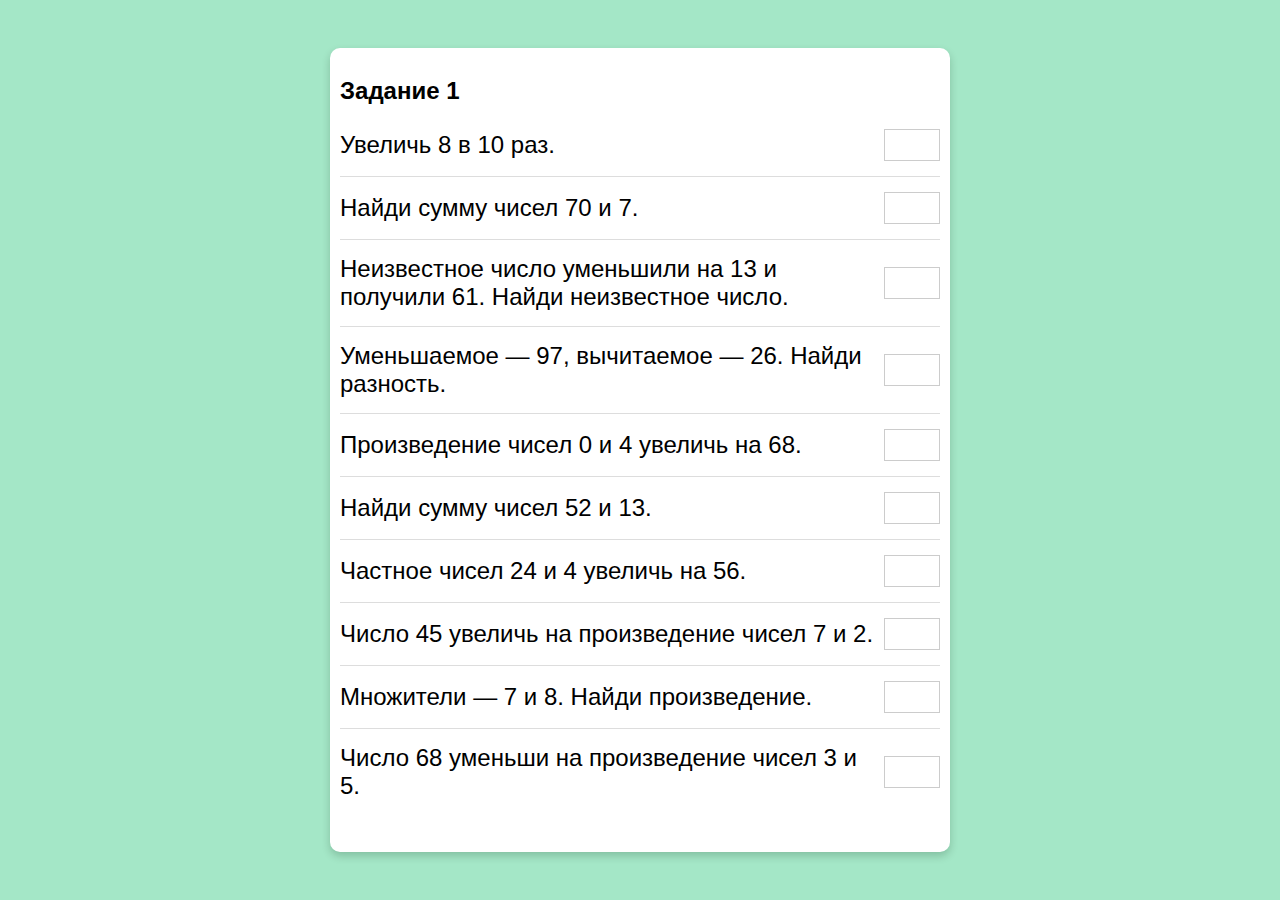
<file: DiktantMat/index.html>
<!DOCTYPE html>
<html lang="ru">
<head>
    <meta charset="UTF-8">
    <meta name="viewport" content="width=device-width, initial-scale=1.0">
    <title>Задание 1</title>
    <link rel="stylesheet" href="styles.css">
</head>
<body>
    <div class="container">
        <h2>Задание 1</h2>
        <ol id="quiz">
            <li><span>Увеличь 8 в 10 раз.</span> <input class="input-box" type="text" maxlength="2" data-answer="80"></li>
            <hr>
            <li><span>Найди сумму чисел 70 и 7.</span> <input class="input-box" type="text" maxlength="2" data-answer="77"></li>
            <hr>
            <li><span>Неизвестное число уменьшили на 13 и получили 61. Найди неизвестное число.</span> <input class="input-box" type="text" maxlength="2" data-answer="74"></li>
            <hr>
            <li><span>Уменьшаемое — 97, вычитаемое — 26. Найди разность.</span> <input class="input-box" type="text" maxlength="2" data-answer="71"></li>
            <hr>
            <li><span>Произведение чисел 0 и 4 увеличь на 68.</span> <input class="input-box" type="text" maxlength="2" data-answer="68"></li>
            <hr>
            <li><span>Найди сумму чисел 52 и 13.</span> <input class="input-box" type="text" maxlength="2" data-answer="65"></li>
            <hr>
            <li><span>Частное чисел 24 и 4 увеличь на 56.</span> <input class="input-box" type="text" maxlength="2" data-answer="62"></li>
            <hr>
            <li><span>Число 45 увеличь на произведение чисел 7 и 2.</span> <input class="input-box" type="text" maxlength="2" data-answer="59"></li>
            <hr>
            <li><span>Множители — 7 и 8. Найди произведение.</span> <input class="input-box" type="text" maxlength="2" data-answer="56"></li>
            <hr>
            <li><span>Число 68 уменьши на произведение чисел 3 и 5.</span> <input class="input-box" type="text" maxlength="2" data-answer="53"></li>
        </ol>
        <div class="button-container">
            <button id="checkBtn" class="hidden">Проверить</button>
            <a id="nextBtn" class="hidden next-btn" href="#">Дальше</a>
        </div>
        <p id="result"></p>
        <div id="resultSvg" class="hidden">
            
        </div>
    </div>
    <script src="script.js"></script>
</body>
</html>
</file>
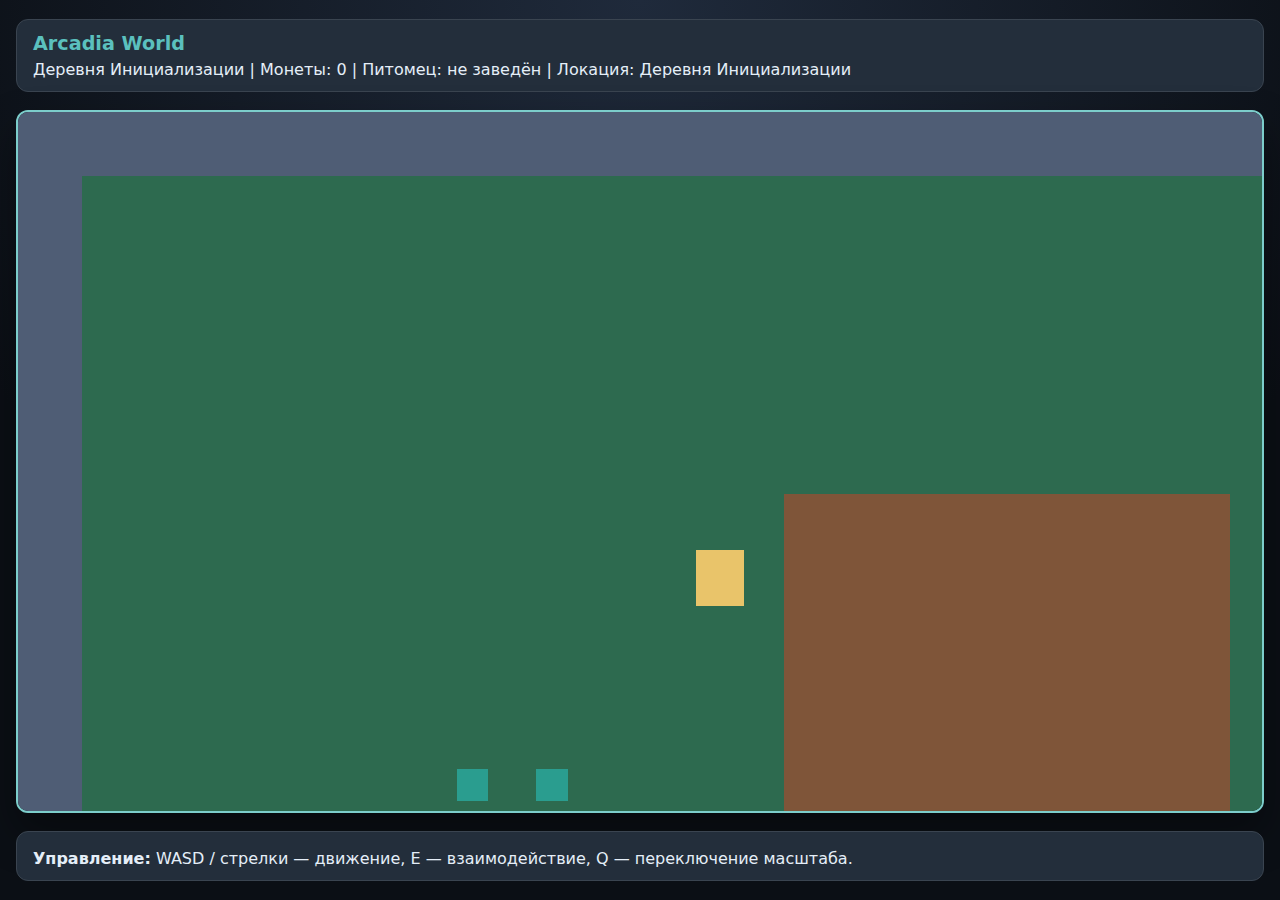
<file: game-world/index.html>
<!doctype html>
<html lang="ru">
  <head>
    <meta charset="UTF-8" />
    <meta name="viewport" content="width=device-width, initial-scale=1.0" />
    <title>Arcadia World</title>
    <link rel="stylesheet" href="./styles.css" />
  </head>
  <body>
    <main class="app-shell">
      <header class="hud-strip">
        <h1>Arcadia World</h1>
        <p id="status-text">Загрузка...</p>
      </header>
      <canvas id="game-canvas" width="1280" height="720" aria-label="Игровой мир"></canvas>
      <section class="controls">
        <p><strong>Управление:</strong> WASD / стрелки — движение, E — взаимодействие, Q — переключение масштаба.</p>
      </section>
    </main>
    <script type="module" src="./src/main.js"></script>
  </body>
</html>
</file>
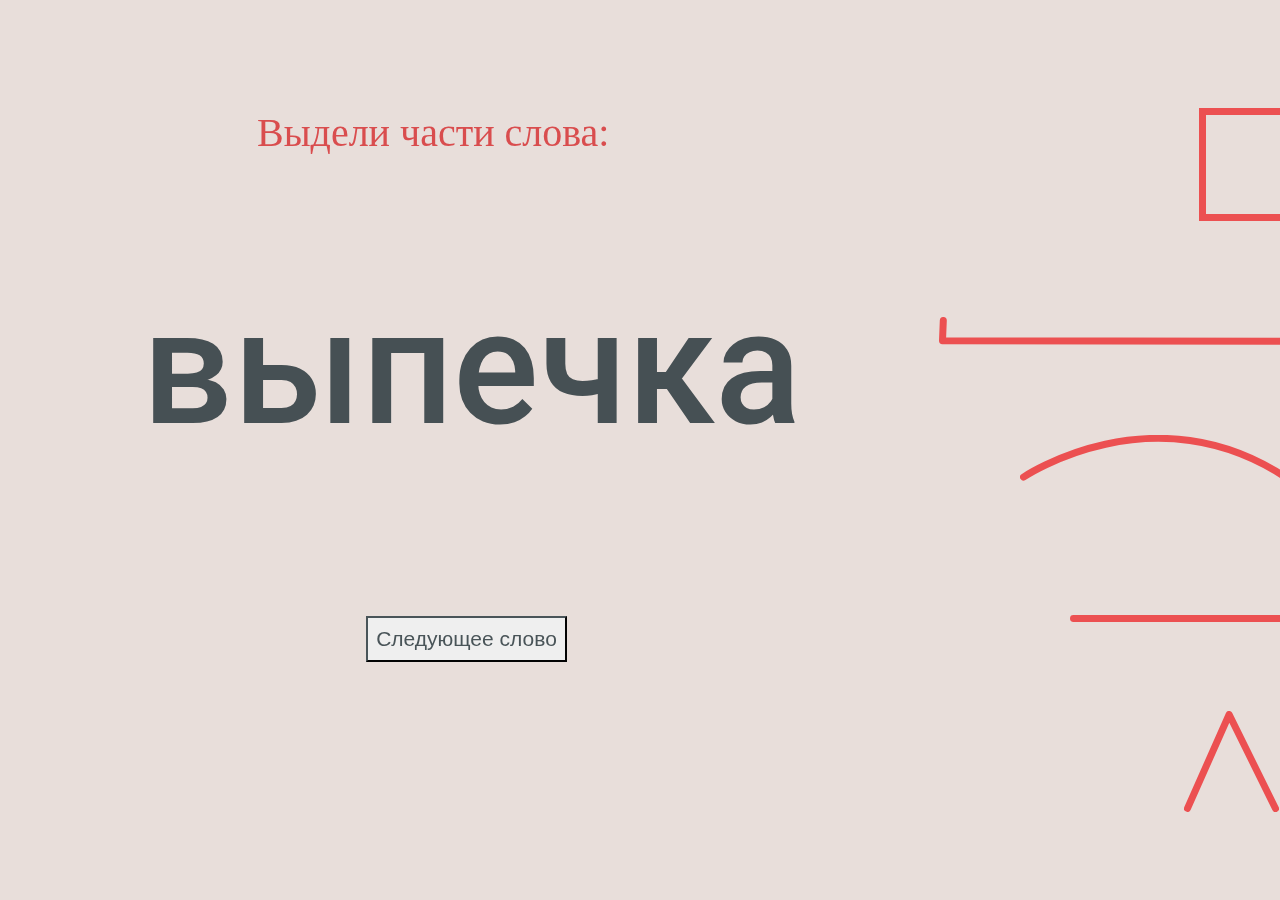
<file: gwd_preview_Sostav_slova/index.html>
<!DOCTYPE html>
<html><head>
  <meta http-equiv="Cache-Control" content="no-cache, no-store, must-revalidate"><meta http-equiv="Pragma" content="no-cache"><meta http-equiv="Expires" content="0"><meta charset="utf-8">
  <title>Sostav_slova</title>
  <meta name="generator" content="Google Web Designer 16.1.0.0530">
  <meta name="template" content="Expandable 3.0.0">
  <meta name="viewport" content="width=device-width, initial-scale=1.0">
  <link href="gwdpage_style.css" rel="stylesheet" data-version="13" data-exports-type="gwd-page">
  <link href="gwdpagedeck_style.css" rel="stylesheet" data-version="14" data-exports-type="gwd-pagedeck">
  <style id="gwd-lightbox-style">.gwd-lightbox {
    overflow: hidden;
}</style>
  <style id="gwd-text-style">p {
    margin: 0px;
}
h1 {
    margin: 0px;
}
h2 {
    margin: 0px;
}
h3 {
    margin: 0px;
}</style>
  <style>html,
body {
    width: 100%;
    height: 100%;
    margin: 0px;
}
.gwd-page-container {
    position: relative;
    width: 100%;
    height: 100%;
}
.gwd-page-content {
    background-color: transparent;
    transform: matrix3d(1, 0, 0, 0, 0, 1, 0, 0, 0, 0, 1, 0, 0, 0, 0, 1);
    -webkit-transform: matrix3d(1, 0, 0, 0, 0, 1, 0, 0, 0, 0, 1, 0, 0, 0, 0, 1);
    -moz-transform: matrix3d(1, 0, 0, 0, 0, 1, 0, 0, 0, 0, 1, 0, 0, 0, 0, 1);
    perspective: 1400px;
    -webkit-perspective: 1400px;
    -moz-perspective: 1400px;
    transform-style: preserve-3d;
    -webkit-transform-style: preserve-3d;
    -moz-transform-style: preserve-3d;
    position: absolute;
}
.gwd-page-content * {
    transform-style: preserve-3d;
    -webkit-transform-style: preserve-3d;
    -moz-transform-style: preserve-3d;
}
.gwd-page-wrapper {
    background-color: rgb(255, 255, 255);
    position: absolute;
    transform: translateZ(0px);
    -webkit-transform: translateZ(0px);
    -moz-transform: translateZ(0px);
}
.page1-content {
    width: 550px;
    height: 400px;
}
.gwd-page-1o4b {
    background-image: none;
    background-color: rgb(252, 241, 237);
    width: 1920px;
    height: 1080px;
}
.gwd-rect-1885 {
    box-sizing: border-box;
    border-style: solid;
    border-image-source: none;
    border-image-width: 1;
    border-image-outset: 0;
    border-image-repeat: stretch;
    border-color: rgb(236, 80, 81);
    transform-origin: 50% 50% 0px;
    -webkit-transform-origin: 50% 50% 0px;
    -moz-transform-origin: 50% 50% 0px;
    border-width: 7px;
    width: 91px;
    height: 113px;
    position: absolute;
    transform: translate3d(0px, 0px, 0px);
    -webkit-transform: translate3d(0px, 0px, 0px);
    -moz-transform: translate3d(0px, 0px, 0px);
    left: 1199px;
    top: 108px;
}
.gwd-p-adop {
    font-family: Roboto;
    font-weight: 500;
    color: rgb(73, 84, 88);
    font-size: 160px;
    transform-origin: 50% 50% 0px;
    -webkit-transform-origin: 50% 50% 0px;
    -moz-transform-origin: 50% 50% 0px;
    height: 192px;
    width: 669px;
    position: absolute;
    transform: translate3d(0px, 0px, 0px);
    -webkit-transform: translate3d(0px, 0px, 0px);
    -moz-transform: translate3d(0px, 0px, 0px);
    left: 142px;
    top: 275px;
}
.gwd-path-kcn8 {
    fill: none;
    stroke: rgb(236, 80, 81);
    transform-origin: 50% 50% 0px;
    -webkit-transform-origin: 50% 50% 0px;
    -moz-transform-origin: 50% 50% 0px;
    stroke-width: 7px;
    width: 583px;
    height: 28px;
    position: absolute;
    transform: translate3d(0px, 0px, 0px);
    -webkit-transform: translate3d(0px, 0px, 0px);
    -moz-transform: translate3d(0px, 0px, 0px);
    left: 939px;
    top: 317px;
}
.gwd-path-1p7y {
    fill: none;
    stroke: rgb(236, 80, 81);
    transform-origin: 50% 50% 0px;
    -webkit-transform-origin: 50% 50% 0px;
    -moz-transform-origin: 50% 50% 0px;
    stroke-width: 7px;
    width: 271px;
    height: 47px;
    position: absolute;
    transform: translate3d(0px, 0px, 0px);
    -webkit-transform: translate3d(0px, 0px, 0px);
    -moz-transform: translate3d(0px, 0px, 0px);
    left: 1020px;
    top: 435px;
}
.gwd-path-19dw {
    fill: none;
    stroke: rgb(236, 80, 81);
    transform-origin: 50% 50% 0px;
    -webkit-transform-origin: 50% 50% 0px;
    -moz-transform-origin: 50% 50% 0px;
    stroke-width: 7px;
    width: 219px;
    height: 27px;
    position: absolute;
    transform: translate3d(0px, 0px, 0px);
    -webkit-transform: translate3d(0px, 0px, 0px);
    -moz-transform: translate3d(0px, 0px, 0px);
    left: 1070px;
    top: 615px;
}
.gwd-path-1i8t {
    fill: none;
    stroke: rgb(236, 80, 81);
    transform-origin: 50% 50% 0px;
    -webkit-transform-origin: 50% 50% 0px;
    -moz-transform-origin: 50% 50% 0px;
    stroke-width: 7px;
    width: 95px;
    height: 101px;
    position: absolute;
    transform: translate3d(0px, 0px, 0px);
    -webkit-transform: translate3d(0px, 0px, 0px);
    -moz-transform: translate3d(0px, 0px, 0px);
    left: 1184px;
    top: 711px;
}
.gwd-div-gbcv {
    width: 1920px;
    height: 1080px;
}
.gwd-span-14g8 {
    font-family: Roboto;
    font-weight: 500;
    color: rgb(73, 84, 88);
    font-size: 35px;
    transform-origin: 50% 50% 0px;
    -webkit-transform-origin: 50% 50% 0px;
    -moz-transform-origin: 50% 50% 0px;
    height: 49px;
    width: 187px;
    position: absolute;
    transform: translate3d(0px, 0px, 0px);
    -webkit-transform: translate3d(0px, 0px, 0px);
    -moz-transform: translate3d(0px, 0px, 0px);
    left: 1311px;
    top: 135px;
}
.gwd-span-1mmq {
    font-family: Roboto;
    font-weight: 500;
    color: rgb(73, 84, 88);
    font-size: 35px;
    transform-origin: 50% 50% 0px;
    -webkit-transform-origin: 50% 50% 0px;
    -moz-transform-origin: 50% 50% 0px;
    height: 47px;
    width: 187px;
    position: absolute;
    transform: translate3d(0px, 0px, 0px);
    -webkit-transform: translate3d(0px, 0px, 0px);
    -moz-transform: translate3d(0px, 0px, 0px);
    left: 1311px;
    top: 291px;
}
.gwd-span-q69h {
    font-family: Roboto;
    font-weight: 500;
    color: rgb(73, 84, 88);
    font-size: 35px;
    transform-origin: 50% 50% 0px;
    -webkit-transform-origin: 50% 50% 0px;
    -moz-transform-origin: 50% 50% 0px;
    height: 48px;
    width: 187px;
    position: absolute;
    transform: translate3d(0px, 0px, 0px);
    -webkit-transform: translate3d(0px, 0px, 0px);
    -moz-transform: translate3d(0px, 0px, 0px);
    left: 1311px;
    top: 448px;
}
.gwd-span-ye2f {
    font-family: Roboto;
    font-weight: 500;
    color: rgb(73, 84, 88);
    font-size: 35px;
    transform-origin: 50% 50% 0px;
    -webkit-transform-origin: 50% 50% 0px;
    -moz-transform-origin: 50% 50% 0px;
    height: 50px;
    width: 187px;
    position: absolute;
    transform: translate3d(0px, 0px, 0px);
    -webkit-transform: translate3d(0px, 0px, 0px);
    -moz-transform: translate3d(0px, 0px, 0px);
    left: 1313px;
    top: 604px;
}
.gwd-span-5rmn {
    font-family: Roboto;
    font-weight: 500;
    color: rgb(73, 84, 88);
    font-size: 35px;
    transform-origin: 50% 50% 0px;
    -webkit-transform-origin: 50% 50% 0px;
    -moz-transform-origin: 50% 50% 0px;
    height: 48px;
    width: 187px;
    position: absolute;
    transform: translate3d(0px, 0px, 0px);
    -webkit-transform: translate3d(0px, 0px, 0px);
    -moz-transform: translate3d(0px, 0px, 0px);
    left: 1311px;
    top: 760px;
}
.gwd-span-1n6f {
    font-family: Roboto;
    font-size: 35px;
    font-weight: 500;
    color: rgb(73, 84, 88);
    height: 63px;
    width: 422px;
    position: absolute;
    transform: translate3d(0px, 0px, 0px);
    -webkit-transform: translate3d(0px, 0px, 0px);
    -moz-transform: translate3d(0px, 0px, 0px);
    left: 257px;
    top: 109px;
}
.gwd-p-ykg1 {
    margin-top: 0pt;
    margin-bottom: 0pt;
    margin-left: 0in;
    direction: ltr;
    unicode-bidi: embed;
    word-break: normal;
    font-size: 40px;
    font-family: "Roboto Black";
    color: rgb(236, 80, 81);
}
.gwd-p-1deq {
    width: 733px;
}
.gwd-svg-82l5 {
    width: 724px;
    left: 935px;
    top: 315px;
}
.gwd-svg-10yt {
    height: 70px;
    width: 515px;
    left: 1036px;
    top: 426px;
}
.gwd-svg-3pfx {
    width: 189px;
    top: 711px;
    left: 1106px;
}
.gwd-svg-ywfq {
    left: 1182px;
    top: 557px;
}
.gwd-button-kd2c {
    position: absolute;
    width: 201px;
    height: 46px;
    transform-origin: 50% 50% 0px;
    -webkit-transform-origin: 50% 50% 0px;
    -moz-transform-origin: 50% 50% 0px;
    font-size: 21px;
    border-image-source: none;
    border-image-width: 1;
    border-image-outset: 0;
    border-image-repeat: stretch;
    border-color: rgb(73, 84, 88);
    color: rgb(73, 84, 88);
    left: 366px;
    top: 616px;
}
.gwd-button-qxh9 {
    position: absolute;
    width: 201px;
    height: 46px;
    transform-origin: 50% 50% 0px;
    -webkit-transform-origin: 50% 50% 0px;
    -moz-transform-origin: 50% 50% 0px;
    font-size: 21px;
    border-image-source: none;
    border-image-width: 1;
    border-image-outset: 0;
    border-image-repeat: stretch;
    border-color: rgb(73, 84, 88);
    color: rgb(73, 84, 88);
    left: 366px;
    top: 616px;
}
.gwd-p-q68r {
    width: 857px;
    left: 46px;
    top: 279px;
}
.gwd-span-65r1 {
    left: 1311px;
    top: 291px;
}
.gwd-svg-wlmp {
    width: 628px;
    left: 953px;
    top: 323px;
}
.gwd-svg-kklf {
    width: 525px;
    left: 1024px;
    top: 392px;
}
.gwd-svg-1rk0 {
    width: 101px;
    left: 1194px;
    top: 719px;
}
.gwd-svg-186n {
    height: 141px;
    width: 232px;
    left: 1071px;
    top: 84px;
}
.gwd-p-1c1t {
    width: 573px;
    left: 200px;
}
.gwd-svg-ymr3 {
    width: 259px;
    height: 48px;
    top: 414px;
    left: 1220px;
}
.gwd-span-q4cz {
    transform-origin: 90.4716px 24.8693px 0px;
    -webkit-transform-origin: 90.4716px 24.8693px 0px;
    -moz-transform-origin: 90.4716px 24.8693px 0px;
    top: 341px;
    left: 1285px;
}
.gwd-svg-qosp {
    width: 366px;
    top: 297px;
    left: 1163px;
}
.gwd-svg-1l64 {
    width: 184px;
    top: 90px;
    left: 1085px;
}
.gwd-svg-nr87 {
    top: 725px;
    left: 1160px;
}
.gwd-svg-1vsc {
    top: 541px;
    left: 1248px;
}
.gwd-span-1u0b {
    left: 1281px;
}
.gwd-span-buez {
    left: 1283px;
    top: 472px;
}
.gwd-span-1m9b {
    left: 1283px;
}
.gwd-span-1fxz {
    left: 1281px;
}
.gwd-p-5dnp {
    width: 835px;
}
.gwd-svg-155w {
    height: 58px;
    width: 204px;
    left: 1061px;
    top: 464px;
}
.gwd-svg-jjm4 {
    width: 95px;
    left: 1022px;
    top: 721px;
}
.gwd-svg-pxuo {
    left: 396px;
    top: 249px;
    width: 95px;
}
.gwd-svg-8k3i {
    top: 725px;
    left: 1160px;
}
.gwd-svg-1yfj {
    width: 101px;
    left: 1194px;
    top: 719px;
}
.gwd-svg-55ab {
    width: 189px;
    top: 711px;
    left: 1106px;
}
.gwd-svg-15hv {
    fill: none;
    stroke: rgb(236, 80, 81);
    transform-origin: 50% 50% 0px;
    -webkit-transform-origin: 50% 50% 0px;
    -moz-transform-origin: 50% 50% 0px;
    stroke-width: 7px;
    height: 101px;
    position: absolute;
    transform: translate3d(0px, 0px, 0px);
    -webkit-transform: translate3d(0px, 0px, 0px);
    -moz-transform: translate3d(0px, 0px, 0px);
    width: 357px;
    left: 896px;
    top: 689px;
}
.gwd-svg-1gmu {
    left: 1081px;
    top: 88px;
}
.gwd-svg-1dle {
    width: 656px;
    left: 1063px;
    top: 387px;
}
.gwd-svg-6mve {
    left: 1258px;
    top: 577px;
}
.gwd-div-uk2i {
    position: absolute;
    transform-origin: 50% 50% 0px;
    -webkit-transform-origin: 50% 50% 0px;
    -moz-transform-origin: 50% 50% 0px;
    left: 0px;
    top: 0px;
    height: 1080px;
    width: 1920px;
    background-image: none;
    opacity: 0.1;
    background-color: rgb(57, 57, 57);
}
.gwd-div-1tmj {
    position: absolute;
    transform-origin: 50% 50% 0px;
    -webkit-transform-origin: 50% 50% 0px;
    -moz-transform-origin: 50% 50% 0px;
    left: 0px;
    top: 0px;
    height: 1080px;
    width: 1920px;
    background-image: none;
    opacity: 0.1;
    background-color: rgb(57, 57, 57);
}
.gwd-div-1etl {
    position: absolute;
    transform-origin: 50% 50% 0px;
    -webkit-transform-origin: 50% 50% 0px;
    -moz-transform-origin: 50% 50% 0px;
    left: 0px;
    top: 0px;
    height: 1080px;
    width: 1920px;
    background-image: none;
    opacity: 0.1;
    background-color: rgb(57, 57, 57);
}
.gwd-div-1vun {
    position: absolute;
    transform-origin: 50% 50% 0px;
    -webkit-transform-origin: 50% 50% 0px;
    -moz-transform-origin: 50% 50% 0px;
    left: 0px;
    top: 0px;
    height: 1080px;
    width: 1920px;
    background-image: none;
    opacity: 0.1;
    background-color: rgb(57, 57, 57);
}
.gwd-div-zxhk {
    position: absolute;
    transform-origin: 50% 50% 0px;
    -webkit-transform-origin: 50% 50% 0px;
    -moz-transform-origin: 50% 50% 0px;
    left: 0px;
    top: 0px;
    height: 1080px;
    width: 1920px;
    background-image: none;
    opacity: 0.1;
    background-color: rgb(57, 57, 57);
}</style>
  <link href="https://fonts.googleapis.com/css?family=Roboto:500" rel="stylesheet" type="text/css">
  <script data-source="gwd_webcomponents_v1_min.js" data-version="2" data-exports-type="gwd_webcomponents_v1" src="gwd_webcomponents_v1_min.js"></script>
  <script data-source="gwdpage_min.js" data-version="13" data-exports-type="gwd-page" src="gwdpage_min.js"></script>
  <script data-source="gwdpagedeck_min.js" data-version="14" data-exports-type="gwd-pagedeck" src="gwdpagedeck_min.js"></script>
  <script type="text/javascript" gwd-events="support" src="gwd-events-support.1.0.js"></script>
  <script type="text/javascript" gwd-events="handlers">
    window.gwd = window.gwd || {};
    gwd.dragStart = function(event) {
      gwd.dragger = this;
      event = (event.touches ? event.touches[0] : event);
      gwd.s = window.getComputedStyle ? getComputedStyle(this, null) : this.currentStyle;
      gwd.dX = event.pageX - parseInt(gwd.s["left"]);
      gwd.dY = event.pageY - parseInt(gwd.s["top"]);
    };
    gwd.dragMove = function(event) {
      if (gwd.dragger) {
        event = (event.touches ? event.touches[0] : event);
        gwd.actions.events.setInlineStyle(gwd.dragger.id, "left:" + (event.pageX - gwd.dX) + "px; top:" + (event.pageY - gwd.dY) + "px");
      }
    };
    gwd.dragStop = function(event) {
      gwd.dragger = null;
    };
    gwd.auto_Button_1Click = function(event) {
      // GWD Predefined Function
      gwd.actions.gwdPagedeck.goToNextPage('pagedeck', false, 'none', 1000, 'linear', 'top');
    };
    gwd.auto_Button_2Click = function(event) {
      // GWD Predefined Function
      gwd.actions.gwdPagedeck.goToNextPage('pagedeck', false, 'none', 1000, 'linear', 'top');
    };
    gwd.auto_Button_3Click = function(event) {
      // GWD Predefined Function
      gwd.actions.gwdPagedeck.goToNextPage('pagedeck', false, 'none', 1000, 'linear', 'top');
    };
    gwd.auto_Button_4Click = function(event) {
      // GWD Predefined Function
      gwd.actions.gwdPagedeck.goToNextPage('pagedeck', false, 'none', 1000, 'linear', 'top');
    };
  </script>
  <script type="text/javascript" gwd-events="registration">
    // Код для обработки событий в Google Web Designer
    // Этот блок скрипта создается автоматически, не изменяйте его.
    gwd.actions.events.registerEventHandlers = function(event) {
      gwd.actions.events.addHandler('okonchanie', 'mousedown', gwd.dragStart, false);
      gwd.actions.events.addHandler('page1', 'mousemove', gwd.dragMove, false);
      gwd.actions.events.addHandler('page1', 'mouseup', gwd.dragStop, false);
      gwd.actions.events.addHandler('osnova', 'mousedown', gwd.dragStart, false);
      gwd.actions.events.addHandler('Koren', 'mousedown', gwd.dragStart, false);
      gwd.actions.events.addHandler('pristavka', 'mousedown', gwd.dragStart, false);
      gwd.actions.events.addHandler('suffiks', 'mousedown', gwd.dragStart, false);
      gwd.actions.events.addHandler('button_1', 'click', gwd.auto_Button_1Click, false);
      gwd.actions.events.addHandler('Koren_1', 'mousedown', gwd.dragStart, false);
      gwd.actions.events.addHandler('osnova_1', 'mousedown', gwd.dragStart, false);
      gwd.actions.events.addHandler('okonchanie_1', 'mousedown', gwd.dragStart, false);
      gwd.actions.events.addHandler('pristavka_1', 'mousedown', gwd.dragStart, false);
      gwd.actions.events.addHandler('suffiks_1', 'mousedown', gwd.dragStart, false);
      gwd.actions.events.addHandler('page1_2', 'mousemove', gwd.dragMove, false);
      gwd.actions.events.addHandler('page1_2', 'mouseup', gwd.dragStop, false);
      gwd.actions.events.addHandler('button_2', 'click', gwd.auto_Button_2Click, false);
      gwd.actions.events.addHandler('okonchanie_3', 'mousedown', gwd.dragStart, false);
      gwd.actions.events.addHandler('osnova_3', 'mousedown', gwd.dragStart, false);
      gwd.actions.events.addHandler('Koren_3', 'mousedown', gwd.dragStart, false);
      gwd.actions.events.addHandler('pristavka_3', 'mousedown', gwd.dragStart, false);
      gwd.actions.events.addHandler('suffiks_3', 'mousedown', gwd.dragStart, false);
      gwd.actions.events.addHandler('page1_4', 'mousemove', gwd.dragMove, false);
      gwd.actions.events.addHandler('page1_4', 'mouseup', gwd.dragStop, false);
      gwd.actions.events.addHandler('button_3', 'click', gwd.auto_Button_3Click, false);
      gwd.actions.events.addHandler('page1_3', 'mousemove', gwd.dragMove, false);
      gwd.actions.events.addHandler('page1_3', 'mouseup', gwd.dragStop, false);
      gwd.actions.events.addHandler('okonchanie_2', 'mousedown', gwd.dragStart, false);
      gwd.actions.events.addHandler('osnova_2', 'mousedown', gwd.dragStart, false);
      gwd.actions.events.addHandler('Koren_2', 'mousedown', gwd.dragStart, false);
      gwd.actions.events.addHandler('pristavka_2', 'mousedown', gwd.dragStart, false);
      gwd.actions.events.addHandler('suffiks_2', 'mousedown', gwd.dragStart, false);
      gwd.actions.events.addHandler('button_4', 'click', gwd.auto_Button_4Click, false);
      gwd.actions.events.addHandler('okonchanie_4', 'mousedown', gwd.dragStart, false);
      gwd.actions.events.addHandler('osnova_4', 'mousedown', gwd.dragStart, false);
      gwd.actions.events.addHandler('Koren_4', 'mousedown', gwd.dragStart, false);
      gwd.actions.events.addHandler('pristavka_4', 'mousedown', gwd.dragStart, false);
      gwd.actions.events.addHandler('suffiks_5', 'mousedown', gwd.dragStart, false);
      gwd.actions.events.addHandler('suffiks_5', 'mousedown', gwd.dragStart, false);
      gwd.actions.events.addHandler('page1_5', 'mousemove', gwd.dragMove, false);
      gwd.actions.events.addHandler('page1_5', 'mouseup', gwd.dragStop, false);
    };
    gwd.actions.events.deregisterEventHandlers = function(event) {
      gwd.actions.events.removeHandler('okonchanie', 'mousedown', gwd.dragStart, false);
      gwd.actions.events.removeHandler('page1', 'mousemove', gwd.dragMove, false);
      gwd.actions.events.removeHandler('page1', 'mouseup', gwd.dragStop, false);
      gwd.actions.events.removeHandler('osnova', 'mousedown', gwd.dragStart, false);
      gwd.actions.events.removeHandler('Koren', 'mousedown', gwd.dragStart, false);
      gwd.actions.events.removeHandler('pristavka', 'mousedown', gwd.dragStart, false);
      gwd.actions.events.removeHandler('suffiks', 'mousedown', gwd.dragStart, false);
      gwd.actions.events.removeHandler('button_1', 'click', gwd.auto_Button_1Click, false);
      gwd.actions.events.removeHandler('Koren_1', 'mousedown', gwd.dragStart, false);
      gwd.actions.events.removeHandler('osnova_1', 'mousedown', gwd.dragStart, false);
      gwd.actions.events.removeHandler('okonchanie_1', 'mousedown', gwd.dragStart, false);
      gwd.actions.events.removeHandler('pristavka_1', 'mousedown', gwd.dragStart, false);
      gwd.actions.events.removeHandler('suffiks_1', 'mousedown', gwd.dragStart, false);
      gwd.actions.events.removeHandler('page1_2', 'mousemove', gwd.dragMove, false);
      gwd.actions.events.removeHandler('page1_2', 'mouseup', gwd.dragStop, false);
      gwd.actions.events.removeHandler('button_2', 'click', gwd.auto_Button_2Click, false);
      gwd.actions.events.removeHandler('okonchanie_3', 'mousedown', gwd.dragStart, false);
      gwd.actions.events.removeHandler('osnova_3', 'mousedown', gwd.dragStart, false);
      gwd.actions.events.removeHandler('Koren_3', 'mousedown', gwd.dragStart, false);
      gwd.actions.events.removeHandler('pristavka_3', 'mousedown', gwd.dragStart, false);
      gwd.actions.events.removeHandler('suffiks_3', 'mousedown', gwd.dragStart, false);
      gwd.actions.events.removeHandler('page1_4', 'mousemove', gwd.dragMove, false);
      gwd.actions.events.removeHandler('page1_4', 'mouseup', gwd.dragStop, false);
      gwd.actions.events.removeHandler('button_3', 'click', gwd.auto_Button_3Click, false);
      gwd.actions.events.removeHandler('page1_3', 'mousemove', gwd.dragMove, false);
      gwd.actions.events.removeHandler('page1_3', 'mouseup', gwd.dragStop, false);
      gwd.actions.events.removeHandler('okonchanie_2', 'mousedown', gwd.dragStart, false);
      gwd.actions.events.removeHandler('osnova_2', 'mousedown', gwd.dragStart, false);
      gwd.actions.events.removeHandler('Koren_2', 'mousedown', gwd.dragStart, false);
      gwd.actions.events.removeHandler('pristavka_2', 'mousedown', gwd.dragStart, false);
      gwd.actions.events.removeHandler('suffiks_2', 'mousedown', gwd.dragStart, false);
      gwd.actions.events.removeHandler('button_4', 'click', gwd.auto_Button_4Click, false);
      gwd.actions.events.removeHandler('okonchanie_4', 'mousedown', gwd.dragStart, false);
      gwd.actions.events.removeHandler('osnova_4', 'mousedown', gwd.dragStart, false);
      gwd.actions.events.removeHandler('Koren_4', 'mousedown', gwd.dragStart, false);
      gwd.actions.events.removeHandler('pristavka_4', 'mousedown', gwd.dragStart, false);
      gwd.actions.events.removeHandler('suffiks_5', 'mousedown', gwd.dragStart, false);
      gwd.actions.events.removeHandler('suffiks_5', 'mousedown', gwd.dragStart, false);
      gwd.actions.events.removeHandler('page1_5', 'mousemove', gwd.dragMove, false);
      gwd.actions.events.removeHandler('page1_5', 'mouseup', gwd.dragStop, false);
    };
    document.addEventListener("DOMContentLoaded", gwd.actions.events.registerEventHandlers);
    document.addEventListener("unload", gwd.actions.events.deregisterEventHandlers);
  </script>
<style>#pagedeck { overflow: hidden !important; }</style></head>

<body class="document-body">
  <gwd-pagedeck class="gwd-page-container" id="pagedeck">
    <gwd-page id="page1" class="gwd-page-wrapper page1-content gwd-lightbox gwd-page-1o4b" data-gwd-width="1920px" data-gwd-height="1080px">
      <div class="gwd-page-content page1-content gwd-div-gbcv">
        <p class="gwd-p-adop text-tool-feedback">выпечка</p>
        <span class="gwd-span-14g8 text-tool-feedback">окончание</span><span class="gwd-span-1mmq text-tool-feedback">основа<br></span><span class="gwd-span-q69h text-tool-feedback">корень</span><span class="gwd-span-ye2f text-tool-feedback">приставка</span><span class="gwd-span-5rmn text-tool-feedback">суффикс</span><span class="gwd-span-1n6f text-tool-feedback"><p class="gwd-p-ykg1">Выдели части слова:</p></span>
        <div class="gwd-div-uk2i"></div>
        <svg data-gwd-shape="path" preserveAspectRatio="none" viewBox="0 0 583 28" class="gwd-path-kcn8" id="osnova">
          <path stroke-linecap="round" stroke-linejoin="round" d="M 4.303,3.5 C 4.303,3.5 3.5,23.639 3.5,23.639 3.5,23.639 579.5,24.5 579.5,24.5 579.5,24.5 579.489,4.361 579.489,4.361"></path>
        </svg>
        <svg data-gwd-shape="path" preserveAspectRatio="none" viewBox="0 0 271 47" class="gwd-path-1p7y" id="Koren">
          <path stroke-linecap="round" stroke-linejoin="round" d="M 3.5,42.098 C 3.5,42.098 133.912,-46.025 267.5,43.5"></path>
        </svg>
        <svg data-gwd-shape="path" preserveAspectRatio="none" viewBox="0 0 219 27" class="gwd-path-19dw" id="pristavka">
          <path stroke-linecap="round" stroke-linejoin="round" d="M 3.5,3.5 C 3.5,3.5 215.496,3.54 215.496,3.54 215.496,3.54 215.5,23.5 215.5,23.5"></path>
        </svg>
        <svg data-gwd-shape="path" preserveAspectRatio="none" viewBox="0 0 95 101" class="gwd-path-1i8t" id="suffiks">
          <path stroke-linecap="round" stroke-linejoin="round" d="M 3.5,97.406 C 3.5,97.406 45.133,3.5 45.133,3.5 45.133,3.5 91.5,97.5 91.5,97.5"></path>
        </svg>
        <svg data-gwd-shape="rectangle" class="gwd-rect-1885" id="okonchanie"></svg>
        <button id="button_1" class="gwd-button-kd2c">Следующее слово</button>
      </div>
    </gwd-page>
    <gwd-page id="page1_2" class="gwd-page-wrapper page1-content gwd-lightbox gwd-page-1o4b" data-gwd-width="1920px" data-gwd-height="1080px">
      <div class="gwd-page-content page1-content gwd-div-gbcv">
        <p class="gwd-p-adop gwd-p-1deq">словарик</p>
        <span class="gwd-span-14g8">окончание</span><span class="gwd-span-1mmq">основа<br></span><span class="gwd-span-q69h">корень</span><span class="gwd-span-ye2f">приставка</span><span class="gwd-span-5rmn">суффикс</span><span class="gwd-span-1n6f"><p class="gwd-p-ykg1">Выдели части слова:</p></span>
        <div class="gwd-div-1tmj"></div>
        <svg data-gwd-shape="rectangle" class="gwd-rect-1885" id="okonchanie_1"></svg>
        <svg data-gwd-shape="path" preserveAspectRatio="none" viewBox="0 0 724 28" class="gwd-path-kcn8 gwd-svg-82l5" id="osnova_1">
          <path stroke-linecap="round" stroke-linejoin="round" d="M 4.514,3.5 C 4.514,3.5 3.5,23.639 3.5,23.639 3.5,23.639 720.5,24.5 720.5,24.5 720.5,24.5 720.489,4.361 720.489,4.361"></path>
        </svg>
        <svg data-gwd-shape="path" preserveAspectRatio="none" viewBox="0 0 515 70" class="gwd-path-1p7y gwd-svg-10yt" id="Koren_1">
          <path stroke-linecap="round" stroke-linejoin="round" d="M 3.5,64.293 C 3.5,64.293 254.448,-74.498 511.5,66.5"></path>
        </svg>
        <svg data-gwd-shape="path" preserveAspectRatio="none" viewBox="0 0 219 27" class="gwd-path-19dw gwd-svg-ywfq" id="pristavka_1">
          <path stroke-linecap="round" stroke-linejoin="round" d="M 3.5,3.5 C 3.5,3.5 215.496,3.54 215.496,3.54 215.496,3.54 215.5,23.5 215.5,23.5"></path>
        </svg>
        <svg data-gwd-shape="path" preserveAspectRatio="none" viewBox="0 0 189 101" class="gwd-path-1i8t gwd-svg-3pfx" id="suffiks_1">
          <path stroke-linecap="round" stroke-linejoin="round" d="M 3.5,97.406 C 3.5,97.406 89.596,3.5 89.596,3.5 89.596,3.5 185.5,97.5 185.5,97.5"></path>
        </svg>
        <button id="button_2" class="gwd-button-qxh9">Следующее слово</button>
      </div>
    </gwd-page>
    <gwd-page id="page1_3" class="gwd-page-wrapper page1-content gwd-lightbox gwd-page-1o4b" data-gwd-width="1920px" data-gwd-height="1080px">
      <div class="gwd-page-content page1-content gwd-div-gbcv">
        <p class="gwd-p-adop gwd-p-1deq gwd-p-q68r">словарный</p>
        <span class="gwd-span-14g8">окончание</span><span class="gwd-span-1mmq gwd-span-65r1">основа<br></span><span class="gwd-span-q69h">корень</span><span class="gwd-span-ye2f">приставка</span><span class="gwd-span-5rmn">суффикс</span><span class="gwd-span-1n6f"><p class="gwd-p-ykg1">Выдели части слова:</p></span>
        <div class="gwd-div-1etl"></div>
        <svg data-gwd-shape="rectangle" class="gwd-rect-1885 gwd-svg-186n" id="okonchanie_2"></svg>
        <svg data-gwd-shape="path" preserveAspectRatio="none" viewBox="0 0 628 28" class="gwd-path-kcn8 gwd-svg-82l5 gwd-svg-wlmp" id="osnova_2">
          <path stroke-linecap="round" stroke-linejoin="round" d="M 4.376,3.5 C 4.376,3.5 3.5,23.639 3.5,23.639 3.5,23.639 624.5,24.5 624.5,24.5 624.5,24.5 624.489,4.361 624.489,4.361"></path>
        </svg>
        <svg data-gwd-shape="path" preserveAspectRatio="none" viewBox="0 0 525 70" class="gwd-path-1p7y gwd-svg-10yt gwd-svg-kklf" id="Koren_2">
          <path stroke-linecap="round" stroke-linejoin="round" d="M 3.5,64.293 C 3.5,64.293 259.388,-74.498 521.5,66.5"></path>
        </svg>
        <svg data-gwd-shape="path" preserveAspectRatio="none" viewBox="0 0 219 27" class="gwd-path-19dw gwd-svg-ywfq" id="pristavka_2">
          <path stroke-linecap="round" stroke-linejoin="round" d="M 3.5,3.5 C 3.5,3.5 215.496,3.54 215.496,3.54 215.496,3.54 215.5,23.5 215.5,23.5"></path>
        </svg>
        <svg data-gwd-shape="path" preserveAspectRatio="none" viewBox="0 0 101 101" class="gwd-path-1i8t gwd-svg-3pfx gwd-svg-1rk0" id="suffiks_2">
          <path stroke-linecap="round" stroke-linejoin="round" d="M 3.5,97.406 C 3.5,97.406 47.972,3.5 47.972,3.5 47.972,3.5 97.5,97.5 97.5,97.5"></path>
        </svg>
        <button id="button_3" class="gwd-button-qxh9">Следующее слово</button>
      </div>
    </gwd-page>
    <gwd-page id="page1_4" class="gwd-page-wrapper page1-content gwd-lightbox gwd-page-1o4b" data-gwd-width="1920px" data-gwd-height="1080px">
      <div class="gwd-page-content page1-content gwd-div-gbcv">
        <p class="gwd-p-adop gwd-p-1deq gwd-p-q68r gwd-p-1c1t">лесной</p>
        <span class="gwd-span-14g8 gwd-span-1u0b">окончание</span><span class="gwd-span-1mmq gwd-span-65r1 gwd-span-q4cz">основа<br></span><span class="gwd-span-q69h gwd-span-buez">корень</span><span class="gwd-span-ye2f gwd-span-1m9b">приставка</span><span class="gwd-span-5rmn gwd-span-1fxz">суффикс</span><span class="gwd-span-1n6f"><p class="gwd-p-ykg1">Выдели части слова:</p></span>
        <div class="gwd-div-1vun"></div>
        <svg data-gwd-shape="rectangle" class="gwd-rect-1885 gwd-svg-186n gwd-svg-1l64" id="okonchanie_3"></svg>
        <svg data-gwd-shape="path" preserveAspectRatio="none" viewBox="0 0 366 28" class="gwd-path-kcn8 gwd-svg-82l5 gwd-svg-wlmp gwd-svg-qosp" id="osnova_3">
          <path stroke-linecap="round" stroke-linejoin="round" d="M 3.998,3.5 C 3.998,3.5 3.5,23.639 3.5,23.639 3.5,23.639 362.5,24.5 362.5,24.5 362.5,24.5 362.489,4.361 362.489,4.361"></path>
        </svg>
        <svg data-gwd-shape="path" preserveAspectRatio="none" viewBox="0 0 259 48" class="gwd-path-1p7y gwd-svg-10yt gwd-svg-kklf gwd-svg-ymr3" id="Koren_3">
          <path stroke-linecap="round" stroke-linejoin="round" d="M 3.5,43.063 C 3.5,43.063 127.984,-47.261 255.5,44.5"></path>
        </svg>
        <svg data-gwd-shape="path" preserveAspectRatio="none" viewBox="0 0 219 27" class="gwd-path-19dw gwd-svg-ywfq gwd-svg-1vsc" id="pristavka_3">
          <path stroke-linecap="round" stroke-linejoin="round" d="M 3.5,3.5 C 3.5,3.5 215.496,3.54 215.496,3.54 215.496,3.54 215.5,23.5 215.5,23.5"></path>
        </svg>
        <svg data-gwd-shape="path" preserveAspectRatio="none" viewBox="0 0 101 101" class="gwd-path-1i8t gwd-svg-3pfx gwd-svg-1rk0 gwd-svg-nr87" id="suffiks_3">
          <path stroke-linecap="round" stroke-linejoin="round" d="M 3.5,97.406 C 3.5,97.406 47.972,3.5 47.972,3.5 47.972,3.5 97.5,97.5 97.5,97.5"></path>
        </svg>
        <button id="button_4" class="gwd-button-qxh9">Следующее слово</button>
      </div>
    </gwd-page>
    <gwd-page id="page1_5" class="gwd-page-wrapper page1-content gwd-lightbox gwd-page-1o4b" data-gwd-width="1920px" data-gwd-height="1080px">
      <div class="gwd-page-content page1-content gwd-div-gbcv">
        <p class="gwd-p-adop gwd-p-1deq gwd-p-q68r gwd-p-1c1t gwd-p-5dnp">умненький</p>
        <span class="gwd-span-14g8 gwd-span-1u0b">окончание</span><span class="gwd-span-1mmq gwd-span-65r1 gwd-span-q4cz">основа<br></span><span class="gwd-span-q69h gwd-span-buez">корень</span><span class="gwd-span-ye2f gwd-span-1m9b">приставка</span><span class="gwd-span-5rmn gwd-span-1fxz">суффикс</span><span class="gwd-span-1n6f"><p class="gwd-p-ykg1">Выдели части слова:</p></span>
        <div class="gwd-div-zxhk"></div>
        <svg data-gwd-shape="rectangle" class="gwd-rect-1885 gwd-svg-186n gwd-svg-1l64 gwd-svg-1gmu" id="okonchanie_4"></svg>
        <svg data-gwd-shape="path" preserveAspectRatio="none" viewBox="0 0 656 28" class="gwd-path-kcn8 gwd-svg-82l5 gwd-svg-wlmp gwd-svg-qosp gwd-svg-1dle" id="osnova_4">
          <path stroke-linecap="round" stroke-linejoin="round" d="M 4.414,3.5 C 4.414,3.5 3.5,23.639 3.5,23.639 3.5,23.639 652.5,24.5 652.5,24.5 652.5,24.5 652.489,4.361 652.489,4.361"></path>
        </svg>
        <svg data-gwd-shape="path" preserveAspectRatio="none" viewBox="0 0 204 58" class="gwd-path-1p7y gwd-svg-10yt gwd-svg-kklf gwd-svg-ymr3 gwd-svg-155w" id="Koren_4">
          <path stroke-linecap="round" stroke-linejoin="round" d="M 3.5,52.713 C 3.5,52.713 100.814,-59.641 200.5,54.5"></path>
        </svg>
        <svg data-gwd-shape="path" preserveAspectRatio="none" viewBox="0 0 219 27" class="gwd-path-19dw gwd-svg-ywfq gwd-svg-1vsc gwd-svg-6mve" id="pristavka_4">
          <path stroke-linecap="round" stroke-linejoin="round" d="M 3.5,3.5 C 3.5,3.5 215.496,3.54 215.496,3.54 215.496,3.54 215.5,23.5 215.5,23.5"></path>
        </svg>
        <svg data-gwd-shape="path" preserveAspectRatio="none" viewBox="0 0 95 101" class="gwd-path-1i8t gwd-svg-3pfx gwd-svg-1rk0 gwd-svg-nr87 gwd-svg-jjm4" id="suffiks_4">
          <path stroke-linecap="round" stroke-linejoin="round" d="M 3.5,97.406 C 3.5,97.406 45.133,3.5 45.133,3.5 45.133,3.5 91.5,97.5 91.5,97.5"></path>
        </svg>
        <svg data-gwd-shape="path" preserveAspectRatio="none" viewBox="0 0 357 101" class="gwd-svg-pxuo gwd-svg-8k3i gwd-svg-1yfj gwd-svg-55ab gwd-svg-15hv" id="suffiks_5">
          <path stroke-linecap="round" stroke-linejoin="round" d="M 3.5,97.406 C 3.5,97.406 169.074,3.5 169.074,3.5 169.074,3.5 353.5,97.5 353.5,97.5"></path>
        </svg>
        <button id="button_5" class="gwd-button-qxh9">Следующее слово</button>
      </div>
    </gwd-page>
  </gwd-pagedeck>
  <script type="text/javascript" id="gwd-init-code">
    (function() {
      document.body.style.opacity = "0";
      var pageDeck = document.getElementById('pagedeck');
      /**
       * Handles the DOMContentLoaded event. The DOMContentLoaded event is
       * fired when the document has been completely loaded and parsed.
       */

      function handleDomContentLoaded(event) {}

      /**
       * Handles the WebComponentsReady event. This event is fired when all
       * custom elements have been registered and upgraded.
       */
      function handleWebComponentsReady(event) {
        document.body.style.opacity = "";
        requestAnimationFrame(function() {
          setTimeout(function() {
            pageDeck.goToPage(pageDeck.getDefaultPage().id);
          }, 1);
        });
      }

      window.addEventListener('DOMContentLoaded',
        handleDomContentLoaded, false);
      window.addEventListener('WebComponentsReady',
        handleWebComponentsReady, false);
    })();
  </script>


</body></html>
</file>
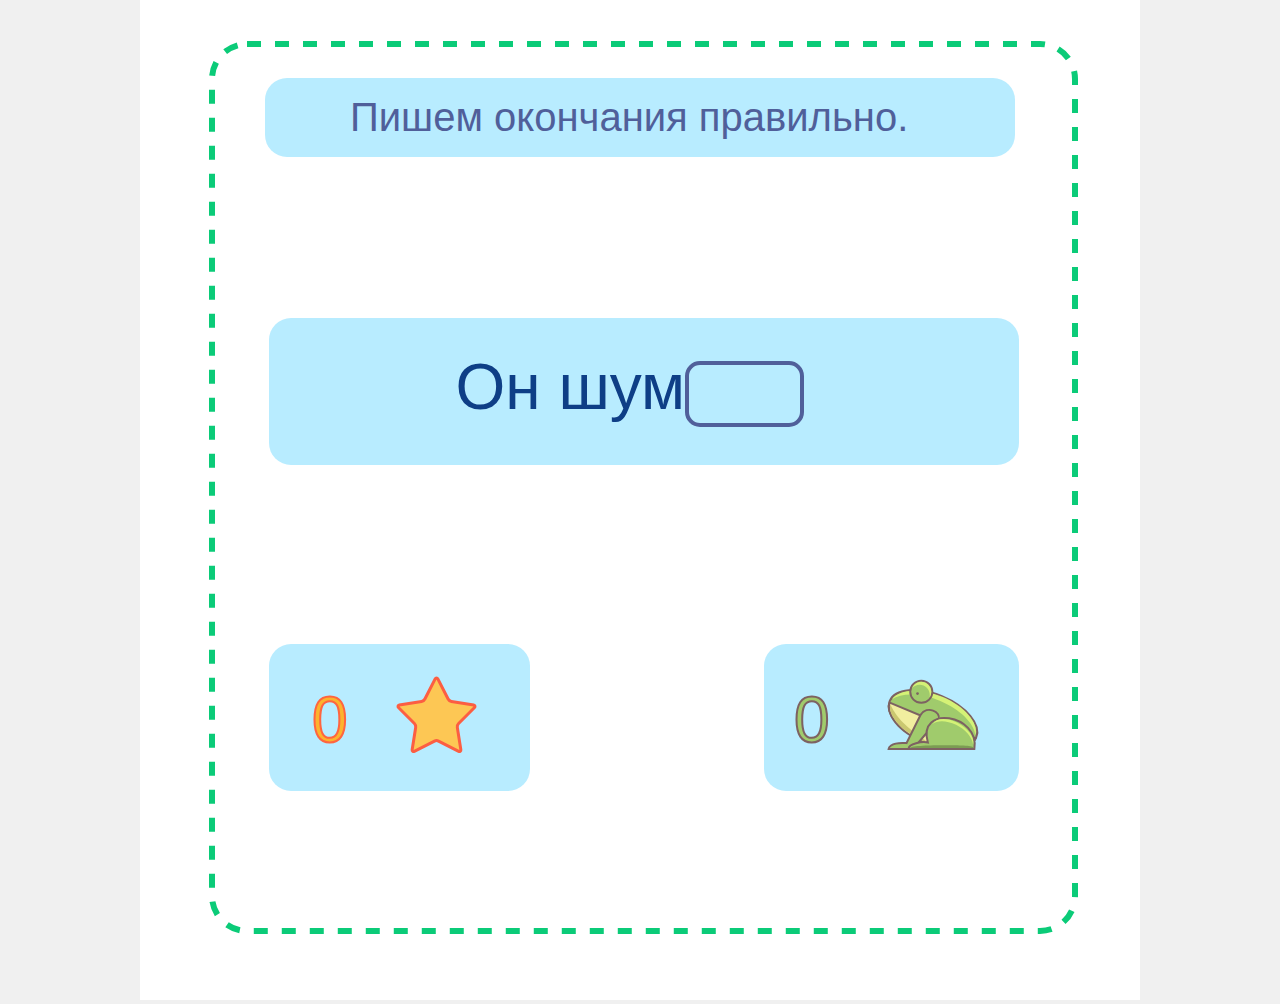
<file: Okonchania/index.html>
<!DOCTYPE html>
<html>
<head>
    <meta charset="UTF-8">
    <title>Тренажёр по русскому языку</title>
    <style>
        body {
            display: flex;
            justify-content: center;
            align-items: center;
            min-height: 100vh;
            margin: 0;
            background: #f0f0f0;
        }
        #StarGold {
            transform-origin: center;
        }
        @keyframes starPulse {
            0% { transform: scale(1); }
            50% { transform: scale(1.1); }
            100% { transform: scale(1); }
        }
        @keyframes frogJump {
            0% { transform: translateY(0); }
            50% { transform: translateY(-20px); }
            100% { transform: translateY(0); }
        }
        #gameContainer {
            width: 1000px;
            height: 1000px;
        }
    </style>
</head>
<body>
    <div id="gameContainer">
        <svg id="gameSvg" width="1000" height="1000" viewBox="0 0 1000 1000" fill="none" xmlns="http://www.w3.org/2000/svg">
            <g id="PravopisOkonch">
                <rect width="1000" height="1000" fill="white"/>
                <rect id="backgroundFon" x="72" y="44" width="863" height="887" rx="35" stroke="#0BCB78" stroke-width="6" stroke-dasharray="14 14"/>
                <rect id="bgWord" x="129" y="318" width="750" height="147" rx="22" fill="#B8ECFF"/>
                <rect id="bgWordTitul" x="125" y="78" width="750" height="79" rx="22" fill="#B8ECFF"/>
                <rect id="bgStar" x="129" y="644" width="261" height="147" rx="22" fill="#B8ECFF"/>
                <rect id="bgFrog" x="624" y="644" width="255" height="147" rx="22" fill="#B8ECFF"/>
                <text id="title" fill="#505F9A" font-family="Arial" font-size="40"><tspan x="210" y="130.867">Пишем окончания правильно.</tspan></text>
                <rect id="inputPlace" x="547" y="363" width="115" height="62" rx="13" stroke="#505F9A" stroke-width="4" fill="transparent" style="cursor: pointer;"/>
                <text id="word" fill="#0E3E86" font-family="Arial" font-size="64" text-anchor="end"><tspan x="545" y="409.188">Он шум</tspan></text>
                <text id="input" fill="#007C51" font-family="Arial" font-size="64" text-anchor="start"><tspan x="551" y="409.188"></tspan></text>
                <path id="StarGold" d="M297.836 678.918L308.11 699.049C308.764 700.33 309.991 701.222 311.411 701.448L333.732 704.998C334.941 705.19 335.423 706.673 334.558 707.539L318.586 723.531C317.57 724.549 317.101 725.991 317.325 727.412L320.847 749.737C321.037 750.947 319.776 751.863 318.685 751.308L298.54 741.06C297.258 740.408 295.742 740.408 294.46 741.06L274.315 751.308C273.224 751.863 271.963 750.947 272.153 749.737L275.675 727.412C275.899 725.991 275.43 724.549 274.414 723.531L258.442 707.539C257.577 706.673 258.059 705.19 259.268 704.998L281.589 701.448C283.009 701.222 284.236 700.33 284.89 699.049L295.164 678.918C295.721 677.827 297.279 677.827 297.836 678.918Z" fill="#FDC754" stroke="#FC5E42" stroke-width="3"/>
                <g id="frog">
                    <path id="Ellipse 1" d="M749.761 700.903C747.257 706.89 749.473 714.439 755.594 721.927C761.685 729.377 771.483 736.54 783.561 741.593C795.639 746.646 807.619 748.594 817.2 747.7C826.83 746.802 833.761 743.08 836.266 737.094C838.77 731.107 836.554 723.558 830.433 716.07C824.342 708.62 814.544 701.456 802.466 696.404C790.388 691.351 778.408 689.403 768.827 690.297C759.197 691.195 752.266 694.917 749.761 700.903Z" fill="#A0CB6C" stroke="#7D6262" stroke-width="2"/>
                    <g id="Ellipse 3">
                        <mask id="path-14-inside-1_1_2" fill="white">
                            <path d="M748.911 701.177C747.619 704.265 747.479 707.8 748.498 711.579C749.517 715.358 751.676 719.307 754.852 723.202C758.027 727.096 762.157 730.86 767.006 734.277C771.854 737.694 777.326 740.698 783.109 743.117C788.892 745.537 794.873 747.324 800.71 748.377C806.547 749.431 812.126 749.729 817.129 749.256C822.132 748.783 826.46 747.548 829.867 745.62C833.274 743.693 835.692 741.111 836.984 738.023L792.948 719.6L748.911 701.177Z"/>
                        </mask>
                        <path d="M748.911 701.177C747.619 704.265 747.479 707.8 748.498 711.579C749.517 715.358 751.676 719.307 754.852 723.202C758.027 727.096 762.157 730.86 767.006 734.277C771.854 737.694 777.326 740.698 783.109 743.117C788.892 745.537 794.873 747.324 800.71 748.377C806.547 749.431 812.126 749.729 817.129 749.256C822.132 748.783 826.46 747.548 829.867 745.62C833.274 743.693 835.692 741.111 836.984 738.023L792.948 719.6L748.911 701.177Z" fill="#F1EE9F" stroke="#7D6262" stroke-width="4" mask="url(#path-14-inside-1_1_2)"/>
                    </g>
                    <path id="Subtract" fill-rule="evenodd" clip-rule="evenodd" d="M752.019 699.306C761.848 692.62 781.012 692.885 800.31 700.959C820.265 709.307 834.173 723.414 835.57 735.373C839.004 723.075 824.6 706.19 802.275 696.85C780.556 687.764 759.016 689.029 752.019 699.306Z" fill="#D5F276"/>
                    <circle id="Ellipse 2" cx="12.0573" cy="12.0573" r="11.0573" transform="matrix(-1 0 0 1 793.358 679.726)" fill="#A0CB6C" stroke="#7D6262" stroke-width="2"/>
                    <path id="Subtract_2" fill-rule="evenodd" clip-rule="evenodd" d="M771.999 688.108C773.872 686.069 776.56 684.792 779.546 684.792C785.205 684.792 789.792 689.379 789.792 695.037C789.792 695.891 789.687 696.72 789.491 697.513C790.625 695.892 791.291 693.918 791.291 691.789C791.291 686.268 786.816 681.793 781.295 681.793C777.075 681.793 773.465 684.409 771.999 688.108Z" fill="#D5F276"/>
                    <path id="Vector 3" d="M767.521 732.089C759.968 726.922 747.885 714.865 750.296 704.185C750.296 704.185 754.086 713.831 765.109 724.51C776.133 735.19 788.535 742.424 788.535 742.424C781.99 741.046 780.612 741.046 767.521 732.089Z" fill="#CAC770"/>
                    <circle id="Ellipse 5" cx="1.37798" cy="1.37798" r="1.37798" transform="matrix(-1 0 0 1 778.889 692.128)" fill="#7D6262"/>
                    <path id="Vector 1" d="M748.574 748.97C748.574 748.97 749.263 741.735 766.487 743.113L780.612 714.865C787.157 704.874 801.281 712.109 798.525 718.998L773.033 748.97H748.574Z" fill="#A0CB6C" stroke="#7D6262" stroke-width="2" stroke-linecap="round"/>
                    <path id="Vector 2" d="M768.554 748.969L834.353 748.969C840.209 714.176 776.822 704.185 787.846 742.424C782.059 741.322 768.554 743.457 768.554 748.969Z" fill="#A0CB6C" stroke="#7D6262" stroke-width="2" stroke-linecap="round"/>
                    <path id="Subtract_3" fill-rule="evenodd" clip-rule="evenodd" d="M792.669 723.886C797.423 720.067 806.69 720.218 816.023 724.831C825.673 729.6 832.399 737.659 833.075 744.491C834.736 737.465 827.77 727.819 816.973 722.483C806.47 717.293 796.053 718.015 792.669 723.886Z" fill="#D5F276"/>
                    <path id="Vector 4" d="M769.932 747.936H833.664C834.008 744.836 812.871 745.18 802.659 745.18C792.325 745.18 770.966 745.525 769.932 747.936Z" fill="#7B9C53"/>
                </g>
                <text id="inputScoreStar" fill="#FCB32D" stroke="#FF653F" stroke-width="2" font-family="Arial" font-size="64"><tspan x="172" y="741.773">0</tspan></text>
                <text id="inputScoreFrog" fill="#A0CB6C" stroke="#7D6262" stroke-width="2" font-family="Arial" font-size="64"><tspan x="654" y="741.773">0</tspan></text>
                <g id="dropdown" transform="translate(547, 425)" style="display: none;">
                    <rect width="115" height="150" rx="13" fill="white" stroke="#505F9A" stroke-width="4"/>
                    <text font-family="Arial" font-size="48" fill="#007C51" style="cursor: pointer;">
                        <tspan x="10" y="50" id="option1"></tspan>
                        <tspan x="10" y="110" id="option2"></tspan>
                    </text>
                </g>
            </g>
        </svg>
    </div>

    <script>
        const words = [
            { text: "Он шум", options: ["ит", "ет"], correct: "ит" },
            { text: "Он беж", options: ["ет", "ит"], correct: "ит" },
            { text: "Он смотр", options: ["ит", "ет"], correct: "ит" },
            { text: "Он рису", options: ["ет", "ит"], correct: "ет" },
            { text: "Она пиш", options: ["ит", "ет"], correct: "ет" },
            { text: "Он чита", options: ["ет", "ит"], correct: "ет" },
            { text: "Он стро", options: ["ит", "ет"], correct: "ит" },
            { text: "Он говор", options: ["ет", "ит"], correct: "ит" },
            { text: "Он сид", options: ["ит", "ет"], correct: "ит" },
            { text: "Он дума", options: ["ит", "ет"], correct: "ет" },
            { text: "Она гуля", options: ["ет", "ит"], correct: "ет" },
            { text: "Он уч", options: ["ет", "ит"], correct: "ит" },
            { text: "Он плыв", options: ["ит", "ёт"], correct: "ёт" },
            { text: "Она по", options: ["ёт", "ют"], correct: "ёт" },
            { text: "Он леж", options: ["ет", "ит"], correct: "ит" },
            { text: "Он бега", options: ["ит", "ет"], correct: "ет" },
            { text: "Он сп", options: ["ит", "ет"], correct: "ит" },
            { text: "Он рису", options: ["ит", "ет"], correct: "ет" },
            { text: "Она плач", options: ["ет", "ит"], correct: "ет" },
            { text: "Он крич", options: ["ет", "ит"], correct: "ит" }
        ];

        let currentWordIndex = 0;
        let starScore = 0;
        let frogScore = 0;

        const gameContainer = document.querySelector('#gameContainer');
        const inputText = document.querySelector('#input tspan');
        const wordText = document.querySelector('#word tspan');
        const starScoreText = document.querySelector('#inputScoreStar tspan');
        const frogScoreText = document.querySelector('#inputScoreFrog tspan');
        const starElement = document.querySelector('#StarGold');
        const frogElement = document.querySelector('#frog');
        const dropdown = document.querySelector('#dropdown');
        const inputPlace = document.querySelector('#inputPlace');
        const inputElement = document.querySelector('#input');

        inputPlace.addEventListener('click', showDropdown);

        function showDropdown() {
            dropdown.style.display = 'block';
            inputPlace.style.pointerEvents = 'none';
            const currentWord = words[currentWordIndex];
            const optionElements = [
                document.querySelector('#option1'),
                document.querySelector('#option2')//сюда можно дописать options, если их будет больше двух
            ];

            optionElements.forEach((option, index) => {
                option.textContent = currentWord.options[index];
                option.removeEventListener('click', handleOptionClick);
                option.addEventListener('click', handleOptionClick);
            });
        }

        function handleOptionClick(e) {
            const selected = e.target.textContent;
            checkAnswer(selected);
        }

        function checkAnswer(selected) {
            const currentWord = words[currentWordIndex];
            dropdown.style.display = 'none';
            inputText.textContent = selected;

            if (selected === currentWord.correct) {
                starScore++;
                starScoreText.textContent = starScore.toString();
                inputElement.setAttribute('fill', '#007C51');
                starElement.style.animation = 'starPulse 0.5s ease-in-out';
                setTimeout(() => starElement.style.animation = '', 500);
            } else {
                frogScore++;
                starScore = Math.max(0, starScore - 1);
                frogScoreText.textContent = frogScore.toString();
                starScoreText.textContent = starScore.toString();
                inputElement.setAttribute('fill', '#FF0000');
                frogElement.style.animation = 'frogJump 0.5s ease-in-out';
                setTimeout(() => frogElement.style.animation = '', 500);
            }

            setTimeout(() => {
                currentWordIndex++;
                if (currentWordIndex < words.length) {
                    updateWord();
                    inputPlace.style.pointerEvents = 'auto';
                } else {
                    showEndScreen();
                }
            }, 1000);
        }

        function updateWord() {
            const currentWord = words[currentWordIndex];
            wordText.textContent = currentWord.text;
            inputText.textContent = '';
            inputElement.setAttribute('fill', '#007C51');
        }

        function showEndScreen() {
            const endScreenUrl = frogScore >= 2 ? 'end-screen-happy.svg' : 'end-screen-hungry.svg';
            gameContainer.innerHTML = `<object type="image/svg+xml" data="${endScreenUrl}" width="1000" height="1000"></object>`;
        }

        updateWord();
    </script>
</body>
</html>
</file>
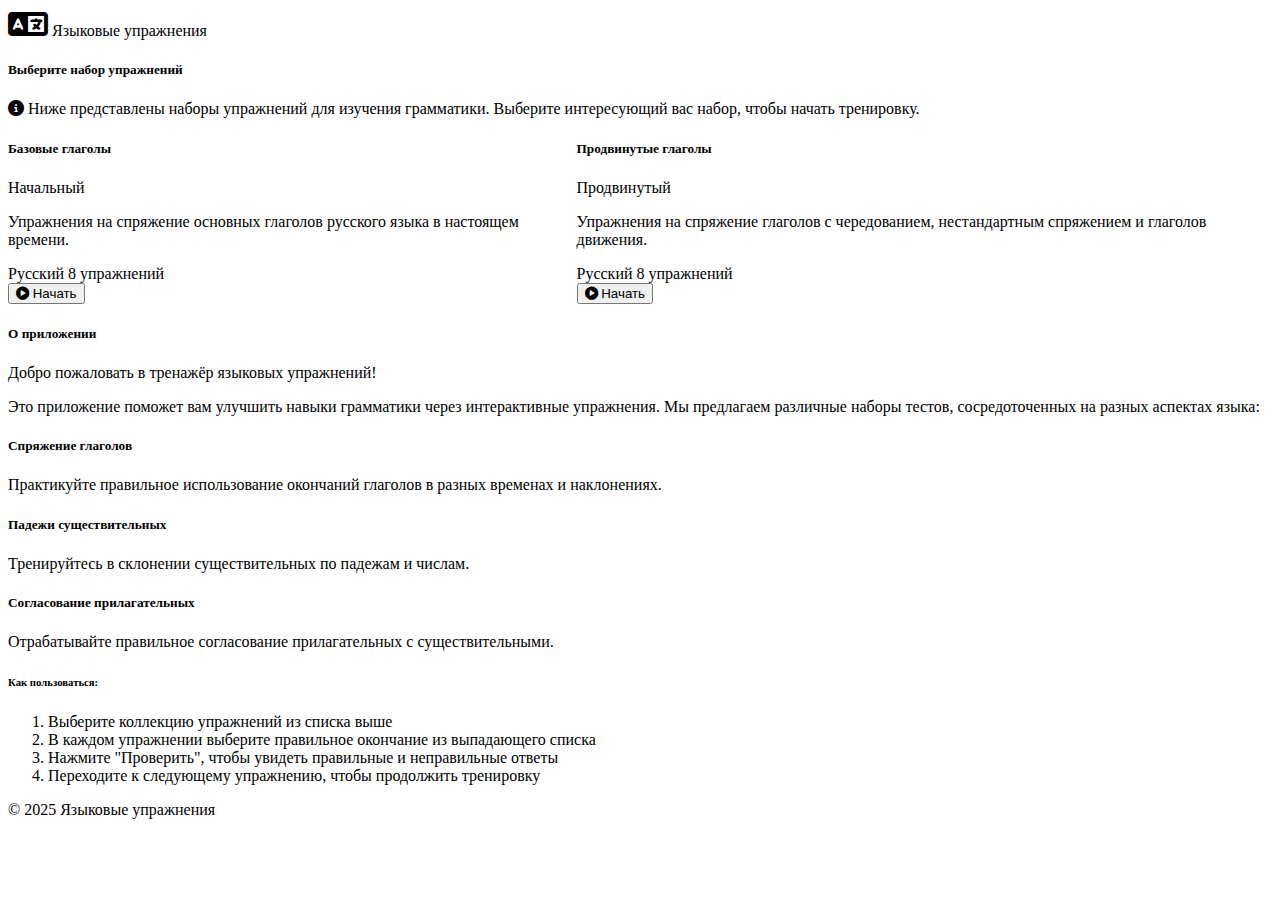
<file: RussianLanguage/index.html>
<!DOCTYPE html>
<html lang="ru" data-bs-theme="dark">
<head>
    <meta charset="UTF-8">
    <meta name="viewport" content="width=device-width, initial-scale=1.0">
    <title>Языковые упражнения</title>
    <!-- Bootstrap 5 from Replit CDN -->
    <link rel="stylesheet" href="https://cdn.replit.com/agent/bootstrap-agent-dark-theme.min.css">
    <!-- Font Awesome for icons -->
    <link rel="stylesheet" href="https://cdnjs.cloudflare.com/ajax/libs/font-awesome/6.4.0/css/all.min.css">
    <!-- Custom CSS -->
    <link rel="stylesheet" href="static/css/custom.css">
</head>
<body>
    <div class="container py-4">
        <header class="pb-3 mb-4 border-bottom">
            <div class="d-flex align-items-center">
                <i class="fas fa-language fa-2x me-3 text-primary"></i>
                <span class="fs-4">Языковые упражнения</span>
            </div>
        </header>

        <!-- Основной контент -->
        <div id="main-content">
            <div class="row justify-content-center">
                <div class="col-md-10">
                    <div class="card mb-4">
                        <div class="card-header">
                            <h5 class="mb-0">Выберите набор упражнений</h5>
                        </div>
                        <div class="card-body">
                            <div class="alert alert-info" role="alert">
                                <i class="fas fa-info-circle me-2"></i>
                                Ниже представлены наборы упражнений для изучения грамматики. Выберите интересующий вас набор, чтобы начать тренировку.
                            </div>
                            
                            <div id="loading-container" class="text-center my-5">
                                <div class="spinner-border text-primary" role="status">
                                    <span class="visually-hidden">Загрузка...</span>
                                </div>
                                <p class="mt-3">Загрузка коллекций упражнений...</p>
                            </div>
                            
                            <div id="collections-container" class="row g-3" style="display: none;">
                                <!-- Здесь будут отображены доступные коллекции -->
                            </div>
                            
                            <div id="error-container" class="alert alert-danger mt-3" style="display: none;">
                                <i class="fas fa-exclamation-circle me-2"></i>
                                <span id="error-message">Не удалось загрузить коллекции упражнений.</span>
                            </div>
                        </div>
                    </div>
                    
                    <div class="card">
                        <div class="card-header">
                            <h5 class="mb-0">О приложении</h5>
                        </div>
                        <div class="card-body">
                            <p class="lead">Добро пожаловать в тренажёр языковых упражнений!</p>
                            <p>Это приложение поможет вам улучшить навыки грамматики через интерактивные упражнения. 
                               Мы предлагаем различные наборы тестов, сосредоточенных на разных аспектах языка:</p>
                            
                            <div class="row mt-4">
                                <div class="col-md-4 mb-3">
                                    <div class="card h-100">
                                        <div class="card-body">
                                            <h5 class="card-title">Спряжение глаголов</h5>
                                            <p class="card-text">Практикуйте правильное использование окончаний глаголов в разных временах и наклонениях.</p>
                                        </div>
                                    </div>
                                </div>
                                <div class="col-md-4 mb-3">
                                    <div class="card h-100">
                                        <div class="card-body">
                                            <h5 class="card-title">Падежи существительных</h5>
                                            <p class="card-text">Тренируйтесь в склонении существительных по падежам и числам.</p>
                                        </div>
                                    </div>
                                </div>
                                <div class="col-md-4 mb-3">
                                    <div class="card h-100">
                                        <div class="card-body">
                                            <h5 class="card-title">Согласование прилагательных</h5>
                                            <p class="card-text">Отрабатывайте правильное согласование прилагательных с существительными.</p>
                                        </div>
                                    </div>
                                </div>
                            </div>
                            
                            <div class="mt-4">
                                <h6>Как пользоваться:</h6>
                                <ol>
                                    <li>Выберите коллекцию упражнений из списка выше</li>
                                    <li>В каждом упражнении выберите правильное окончание из выпадающего списка</li>
                                    <li>Нажмите "Проверить", чтобы увидеть правильные и неправильные ответы</li>
                                    <li>Переходите к следующему упражнению, чтобы продолжить тренировку</li>
                                </ol>
                            </div>
                        </div>
                    </div>
                </div>
            </div>
        </div>

        <!-- Контейнер для упражнений -->
        <div id="exercise-container" style="display: none;">
            <div class="row justify-content-center">
                <div class="col-md-10">
                    <div class="card mb-4">
                        <div class="card-header d-flex justify-content-between align-items-center">
                            <h5 class="mb-0"><span id="collection-title">Загрузка упражнений...</span></h5>
                            <button id="back-to-collections" class="btn btn-sm btn-outline-secondary">
                                <i class="fas fa-arrow-left me-1"></i> Назад к списку
                            </button>
                        </div>
                        <div class="card-body">
                            <p class="text-muted" id="collection-description"></p>
                            
                            <div class="alert alert-info mb-4" role="alert">
                                <i class="fas fa-info-circle me-2"></i>
                                Выберите правильное окончание глагола из выпадающего списка, затем нажмите "Проверить" для проверки ответов.
                            </div>
                            
                            <div class="mt-2 mb-4 d-flex justify-content-between align-items-center">
                                <h6 id="exercise-counter" class="mb-0">Упражнение 0 из 0</h6>
                                <div>
                                    <span class="badge bg-primary me-2">Уровень: <span id="collection-level"></span></span>
                                    <span class="badge bg-secondary">Язык: <span id="collection-language"></span></span>
                                </div>
                            </div>
                            
                            <div class="card mb-4 border border-primary">
                                <div class="card-body bg-white text-dark">
                                    <div id="exercise-text" class="lead">
                                        <div class="text-center">
                                            <div class="spinner-border text-primary" role="status">
                                                <span class="visually-hidden">Загрузка...</span>
                                            </div>
                                            <p class="mt-2">Загрузка упражнений...</p>
                                        </div>
                                    </div>
                                </div>
                            </div>
                            
                            <div id="feedback-container" class="alert d-none mb-4" role="alert"></div>
                            
                            <div class="d-flex justify-content-between">
                                <button id="check-btn" class="btn btn-success">
                                    <i class="fas fa-check-circle me-2"></i> Проверить
                                </button>
                                <button id="next-btn" class="btn btn-primary" disabled>
                                    Следующее упражнение <i class="fas fa-arrow-right ms-2"></i>
                                </button>
                            </div>
                        </div>
                    </div>
                    
                    <div class="card">
                        <div class="card-header">
                            <h5 class="mb-0">Советы по использованию</h5>
                        </div>
                        <div class="card-body">
                            <div class="row">
                                <div class="col-md-4 mb-3">
                                    <div class="card h-100">
                                        <div class="card-body">
                                            <h6 class="card-title d-flex align-items-center">
                                                <i class="fas fa-lightbulb text-warning me-2"></i> Совет 1
                                            </h6>
                                            <p class="card-text">Обращайте внимание на контекст предложения, чтобы определить правильное окончание.</p>
                                        </div>
                                    </div>
                                </div>
                                <div class="col-md-4 mb-3">
                                    <div class="card h-100">
                                        <div class="card-body">
                                            <h6 class="card-title d-flex align-items-center">
                                                <i class="fas fa-lightbulb text-warning me-2"></i> Совет 2
                                            </h6>
                                            <p class="card-text">Учитывайте время глагола (настоящее, прошедшее, будущее) при выборе окончания.</p>
                                        </div>
                                    </div>
                                </div>
                                <div class="col-md-4 mb-3">
                                    <div class="card h-100">
                                        <div class="card-body">
                                            <h6 class="card-title d-flex align-items-center">
                                                <i class="fas fa-lightbulb text-warning me-2"></i> Совет 3
                                            </h6>
                                            <p class="card-text">Помните о согласовании глагола с подлежащим по числу и лицу.</p>
                                        </div>
                                    </div>
                                </div>
                            </div>
                        </div>
                    </div>
                </div>
            </div>
        </div>

        <footer class="pt-3 mt-4 text-body-secondary border-top">
            <div class="text-center">
                <p>© 2025 Языковые упражнения</p>
            </div>
        </footer>
    </div>

    <!-- Bootstrap JS -->
    <script src="https://cdn.jsdelivr.net/npm/bootstrap@5.3.0/dist/js/bootstrap.bundle.min.js"></script>
    <!-- Main Application JS -->
    <script src="static/js/app.js"></script>
</body>
</html>
</file>
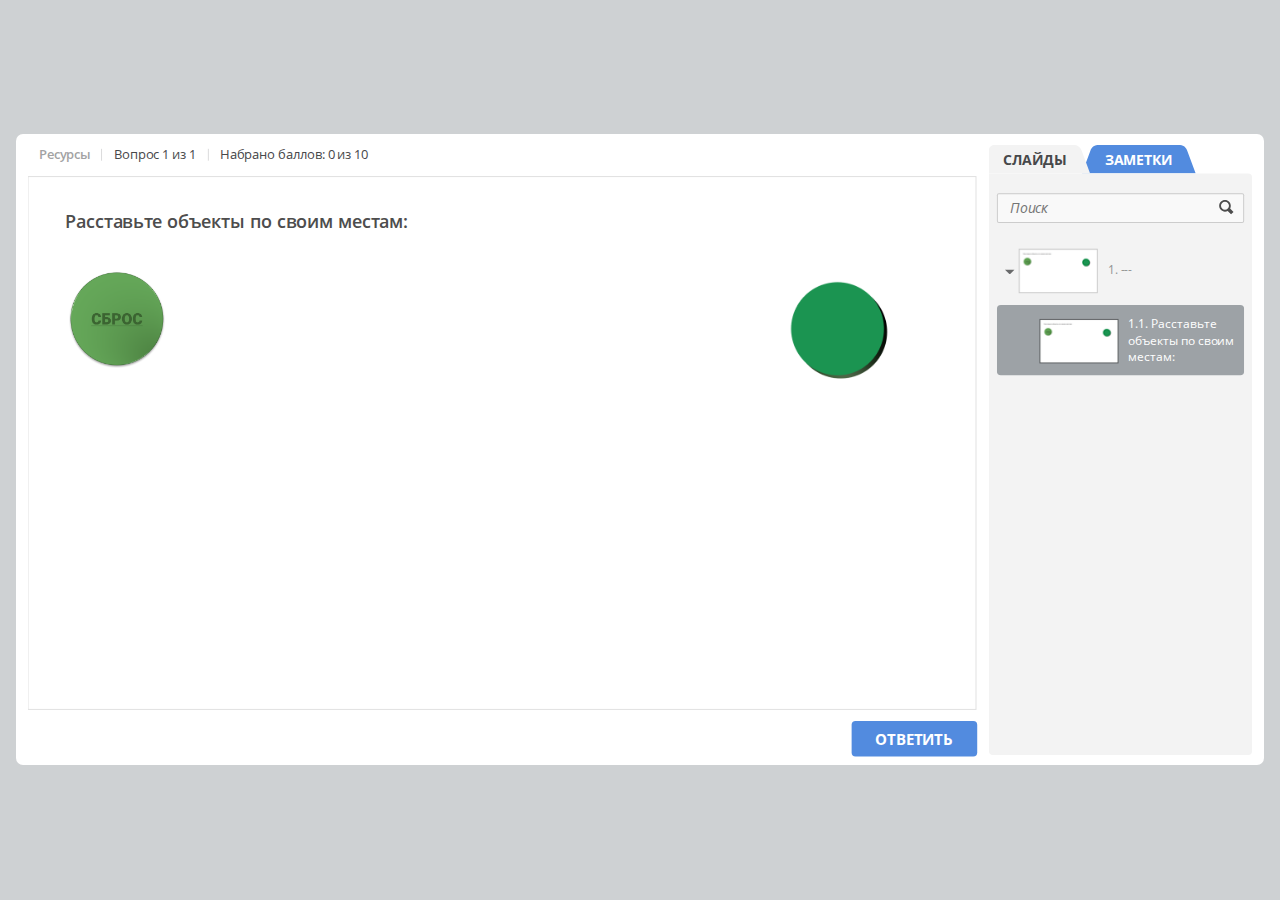
<file: Test_D&D_Ispr (Опубликован)/index.html>
<!DOCTYPE html>
<!-- Created with iSpring --><!-- 1262 644 --><!--version 9.7.9.27013 --><!--type html --><!--mainFolder ./ -->
<html style=background-color:#ced1d3;>
<head>
    <meta http-equiv="Content-Type" content="text/html;charset=utf-8"/><meta name="viewport" content="width=device-width,initial-scale=1,minimum-scale=1,maximum-scale=1,user-scalable=no"/><meta name="format-detection" content="telephone=no"/><meta name="apple-mobile-web-app-capable" content="yes"/><meta name="apple-mobile-web-app-status-bar-style" content="black"/><meta http-equiv="X-UA-Compatible" content="IE=edge"/><meta name="msapplication-tap-highlight" content="no"/><title>Test_D&amp;D_Ispr</title><link rel="apple-touch-icon-precomposed" href="data/apple-touch-icon.png"/><link rel="shortcut icon" type="image/ico" href="data/favicon.ico"/><style>body {background-color:#ced1d3;}#spr0_5620fef {display:none;}</style>
    
    
    <style>
		#playerView {
			position:absolute;
			-webkit-tap-highlight-color:rgba(0,0,0,0);
			-webkit-user-select:none;
			-moz-user-select:none;
			-webkit-touch-callout:none;
			-webkit-user-drag:none;
		}
		#playerView * {
			position:absolute;
		}
		#preloader {
			width: 50px;
			height: 50px;
			position: absolute;
			top: 0;
			left: 0;
			bottom: 0;
			right: 0;
			margin: auto;
			border-radius: 10px;
			background-color: rgba(0, 0, 0, 0.5);
		}

		#preloader::after {
			content: '';
			position: absolute;
			background: url([data-uri]);
			background-size: cover;
			top: 0;
			left: 0;
			bottom: 0;
			right: 0;
			animation: preloader_spin 1s infinite linear;
			-webkit-animation: preloader_spin 1s infinite linear;
		}

		@keyframes preloader_spin { 0% {transform: rotate(0deg);} 100% {transform: rotate(360deg);} }
		@-webkit-keyframes preloader_spin { 0% {-webkit-transform: rotate(0deg);} 100% {-webkit-transform: rotate(360deg);}}
    </style>
</head>
<body>
	<div id="preloader"></div>
	<script src="data/browsersupport.js?78100DE8"></script>
	<script src="data/player.js?78100DE8"></script>
    <div id="content"></div>
    <div id="spr0_5620fef"></div>
    <script>
		(function(startup){
			function start(savedPresentationState)
			{
				var presInfo = "eNrFWG1v01gW/iuWV6x2pTabpHlpuh9WTuK2FmmciR0Ky4yspHVLljQJSVpgqkrQzuwwggWEBsEyAyzsar/MfgiloaWvf8H+C/NL9pxzbcd2nLZAmWnVNPZ97nl/ueeu8lV+gl+NhFOpRCwWGxWyscRobGwyNZqKprKjiWQyno6JsfHJcWGNH+E7AFb1dkfL/j6rSe1mC97NBb28zk+kEuER/go/EY/B/znAzDVautJsaYlYNBFPRQDVXOEnouFIYoRfRjGq7fZytaO3lrVUKBlKadFkODL2Z8Dp/MQqX8ePq/gBj53Wsj7Cl/mJy7TAN5sAa9MjQMaixHGhXGvr9Jq+rX21NsLQ9bYHHTse3fSix06g3XGjIyegm8ejUc0+eMErSILAzBKDlGtecPx48IobPH68zO0gMYaj9QA5hqMXPOjUCeiKB508Hr2y7EGfoOXKvBttxfBQdMcjdzIcbG2A80ueCMbcafNr8L6J78v2+5o/Ckb4FoYLv0ZRv8ov2FTXbL5tpHUNxLiWRkDVtc8iRYICYAHXiR9uqSPNBdcTkrzWsbdDZk3w8+VO+cs/XVuuft2slW/qrdDf2lY1gH8S/[base64]/gpfaggYYLFP/VLAXMEpZcir7Y0LmSNCBNwidNMhUJR9zCxMMpm3nZj5j3I9w5BMSTPu7DjZI8czH6fgKidOCYw4+Cp3DX7C9LWMFr1XldrS7ptWod292Kbc0+DPWq3FQQiCnQcEpd01WnnYbBvqzYX67bX2442752s1jlK8udTqMemmvUO3q9E6o3WktltN/vJukHOPoQjRW9FbS+UJ7TXdvj0fF01r9s742lk9lMCo+AjaVmuX4z11hshCrluauLrcZyfZ7Ij+EvQK7cbOotMM9VD9Vatd2ROvqSl64YEaNidGC52dLbbZ3IprJCVEi4EbVyRa/1JUvGxmPC4LqLhKO4D7JSbcMZlCDQX8aSMTynlhd1n2IZMRvJjtFaHXb5tLZps8WOfqPjkcpqosM2NZrLzWF2bLYai6iEfz2Jv+71WqM8X4UuC4vZFP66F1EAJOBxBkVxqNJozVtuCOMv9nmv/GsUvqvYtp0UcILcF8IdJ0zbuCXn7vD9UwnDNpwjh7PWT6QORTlm/lK5dVVvqY0GnXDRoxDPekuqLzTgudzplOeuLMGrNtaESp/PXABvm/4anWIgx9OakMmIiiKlc6ImlLKSrOWFYlFQJTmv5YS0CBrwxkNzw9gydoxD87ZxaByZt+BzE/7ewduecQArPRDFS6yQEy6JRU3JiEAQycqqppQKBbmoilkk+gNs6xp7QOYtkjPvGu85cx1oI8Uu0O6Ztzj42uOMIwBsIS9YfQfbNmG9B9jb5gPO2ORoD77fR/CWsQevQdI9QL0hSXeMLfOB+b2xY347IKdyXsprICMZwHot5ST1kjYjZ0UU9CXx7RnvzXVjx8vvk7jl5eKMkDsdG7TAHhiDjIWPe7CG+G4wi0JRVMS8Cg4oTMuqjPT/A+5bRwK4y/[base64]/B8LbaEMGzcgzBSF/ScvJU7KWlqYQ8iNzHfrWOOLAzsj+iAQCVl/W/xBNJG5Al/5jAAkFwiR3MhGOaMTDDom8WpRzGtARc1pevKiyrHsIZB4bj4NAcknNSXmRWexHQP4T8D8HISG+LjDNHxpP4O8HC1QqFiHsrJCRFMp61CUnOlmP+WJ5dYui+h3zKr4+QLcbb8xvaRET+tDCgkvQXVQf4POenXIYgkiHWePA/LsdwFl5RoBIgDxQi1IGI4wqGRQaSAKsLOiwI0YOOO0N8GEveoAD8QDTBdpoZaxOnPkPyqV9lkH7pEEvZHOezedkIUuhMgMRKkyJftVd6nSHMcIw3bRzgTM3oNytswjG1/[base64]/XgonyeQs94Nrh0SVSs4snW8sIFaYq1LShydo1hFe6ReZdD2ekEs27nIwuRLlOIUs9bxGATVRTwOFYyalD0AXZ+AErvmhuhIN6KCC02r0pCztOW+zIceEvogASnYwr1HiYATKQvStJftUlBylF79cQgaX7Q1/gOSLPDUbiB163C6WgMuHNWn8hnxYt4brB2DzHeQPWHzISAuo9HLQqQvvLBUnuakV94uzqzWLfyqGtHO5U4lpzuxnNwuqw7rQmGi43V4jPKjHlJZO644sXK948W3jn6nxAtzLlQSyhafJIElLCt/uDwm8aUZ7T5qLj6iFD6EO2Pl/jDQ+pDo+ispLcmGREOdFjlxNGlcrXmX53GnWlJZmVwF5je7XeZPkzKT8pMT9/[base64]/rSMwa5hPDxNO8zmk4Cf9IZ0JWEZ+VTRRSKcIzLCPmMaJ3g162xqOtBQFqhYXKq0j8aviIX4BxrD/jvrap9YJcGdJOHDhtDs+KkALQcC2Bu4VCy68EOMPwXHACfGP+GkeR/xmuYCV8bP3Ow94XxFGR5ZjycCNiOR1Qom2KfzGU60+5TU9k1dr4asgllc+15DcrsBvdTm0IpTQGiaPLkpBW+mPyWqVUh7ROEJvCf8FALwj/to6xx3m1o31CvShChvhH5EQlGoXxI91g9ShiKh/2Aicc5aVBkDB+aexwl9Tb1lTu4zjHSXXsmx5nMVhINYDlZUFUhMz0DSaQw52GebeAtjXl3EG2HREYuFWGgdFKN3dE4syqHh1u66ekO0sCLJKioNDPi3qegCw5ImAD7TDOsKL4B2HwwSIkcZY8/TqgM4lw3Ly/oJIRJu+e97nLjT93QUAdVKmhCNkuXSQh9hictAB/Y1dAaZbeoILo448s9950T1gHfrZOXTWZayEM5/5yciqLoXEbhNYvrguIteWgbu+Mvt/7L8Oya0aqUUH3Ys+vqjnq7M1niJnZzDYM6Vm9wIGtV/dsB91Xlmd4PBDP23hl4RD/21iCYWn9Yta/I+tf8n/1y7ESRqCD1zfsbl6K1tf8Dh0TiTw==";
				PresentationPlayer.start(presInfo, "content", "playerView", onPlayerInit, savedPresentationState);
				function onPlayerInit(player)
				{
					(player);

					var preloader = document.getElementById("preloader");
					preloader.parentNode.removeChild(preloader);
				}
			}

			if (startup)
				startup(start);
			else
				start();
		})();
    </script>
</body>
</html>
</file>
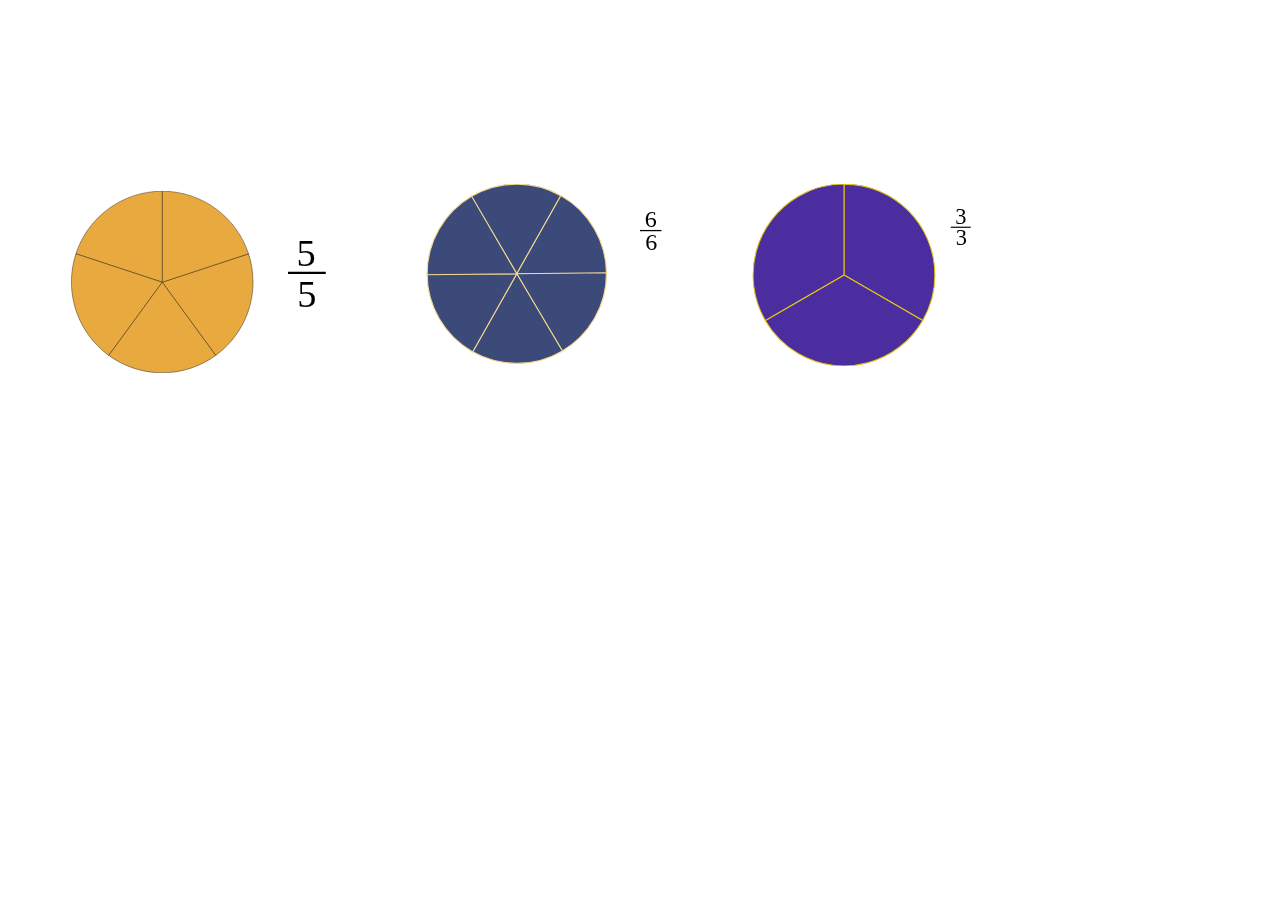
<file: Drobi_svg_1/gwd_preview_Drobi_svg_1/index.html>
<!DOCTYPE html>
<html><head>
  <meta http-equiv="Cache-Control" content="no-cache, no-store, must-revalidate"><meta http-equiv="Pragma" content="no-cache"><meta http-equiv="Expires" content="0"><meta charset="utf-8">
  <title>undefined</title>
  <meta name="generator" content="Google Web Designer 16.1.0.0530">
  <style id="gwd-text-style">p {
    margin: 0px;
}
h1 {
    margin: 0px;
}
h2 {
    margin: 0px;
}
h3 {
    margin: 0px;
}</style>
  <style>html,
body {
    width: 100%;
    height: 100%;
    margin: 0px;
}
body {
    background-color: transparent;
    transform: matrix3d(1, 0, 0, 0, 0, 1, 0, 0, 0, 0, 1, 0, 0, 0, 0, 1);
    -webkit-transform: matrix3d(1, 0, 0, 0, 0, 1, 0, 0, 0, 0, 1, 0, 0, 0, 0, 1);
    -moz-transform: matrix3d(1, 0, 0, 0, 0, 1, 0, 0, 0, 0, 1, 0, 0, 0, 0, 1);
    perspective: 1400px;
    -webkit-perspective: 1400px;
    -moz-perspective: 1400px;
    transform-style: preserve-3d;
    -webkit-transform-style: preserve-3d;
    -moz-transform-style: preserve-3d;
}
body * {
    transform-style: preserve-3d;
    -webkit-transform-style: preserve-3d;
    -moz-transform-style: preserve-3d;
}
.gwd-div-1mcq {
    position: absolute;
    left: 42px;
    top: 157px;
    width: 313px;
    height: 255px;
    transform-origin: 50% 50% 0px;
    -webkit-transform-origin: 50% 50% 0px;
    -moz-transform-origin: 50% 50% 0px;
}
.gwd-div-xfqg {
    position: absolute;
    top: 157px;
    height: 255px;
    transform-origin: 50% 50% 0px;
    -webkit-transform-origin: 50% 50% 0px;
    -moz-transform-origin: 50% 50% 0px;
    left: 355px;
    width: 332px;
}
.gwd-div-6j3f {
    position: absolute;
    top: 157px;
    width: 313px;
    height: 255px;
    transform-origin: 50% 50% 0px;
    -webkit-transform-origin: 50% 50% 0px;
    -moz-transform-origin: 50% 50% 0px;
    left: 687px;
}
.gwd-img-2ayv {
    width: 255px;
    height: 182px;
}
.gwd-img-6cce {
    position: absolute;
    transform-origin: 50% 50% 0px;
    -webkit-transform-origin: 50% 50% 0px;
    -moz-transform-origin: 50% 50% 0px;
    left: 71px;
    top: 191px;
}
.gwd-img-wqx7 {
    width: 294px;
    height: 196px;
}
.gwd-img-8ozo {
    position: absolute;
    transform-origin: 50% 50% 0px;
    -webkit-transform-origin: 50% 50% 0px;
    -moz-transform-origin: 50% 50% 0px;
    left: 378px;
    top: 184px;
}
.gwd-img-y38x {
    width: 278px;
    height: 182px;
}
.gwd-img-6cvc {
    position: absolute;
    transform-origin: 50% 50% 0px;
    -webkit-transform-origin: 50% 50% 0px;
    -moz-transform-origin: 50% 50% 0px;
    left: 705px;
    top: 184px;
}</style>
<style>#pagedeck { overflow: hidden !important; }</style></head>

<body class="htmlNoPages">
  <div class="gwd-div-1mcq"></div>
  <div class="gwd-div-xfqg"></div>
  <div class="gwd-div-6j3f"></div>
  <img src="Drob_piataia.svg" class="gwd-img-2ayv gwd-img-6cce">
  <img src="Shestoi_2.svg" class="gwd-img-wqx7 gwd-img-8ozo">
  <img src="Treti_1.svg" class="gwd-img-y38x gwd-img-6cvc">


</body></html>
</file>
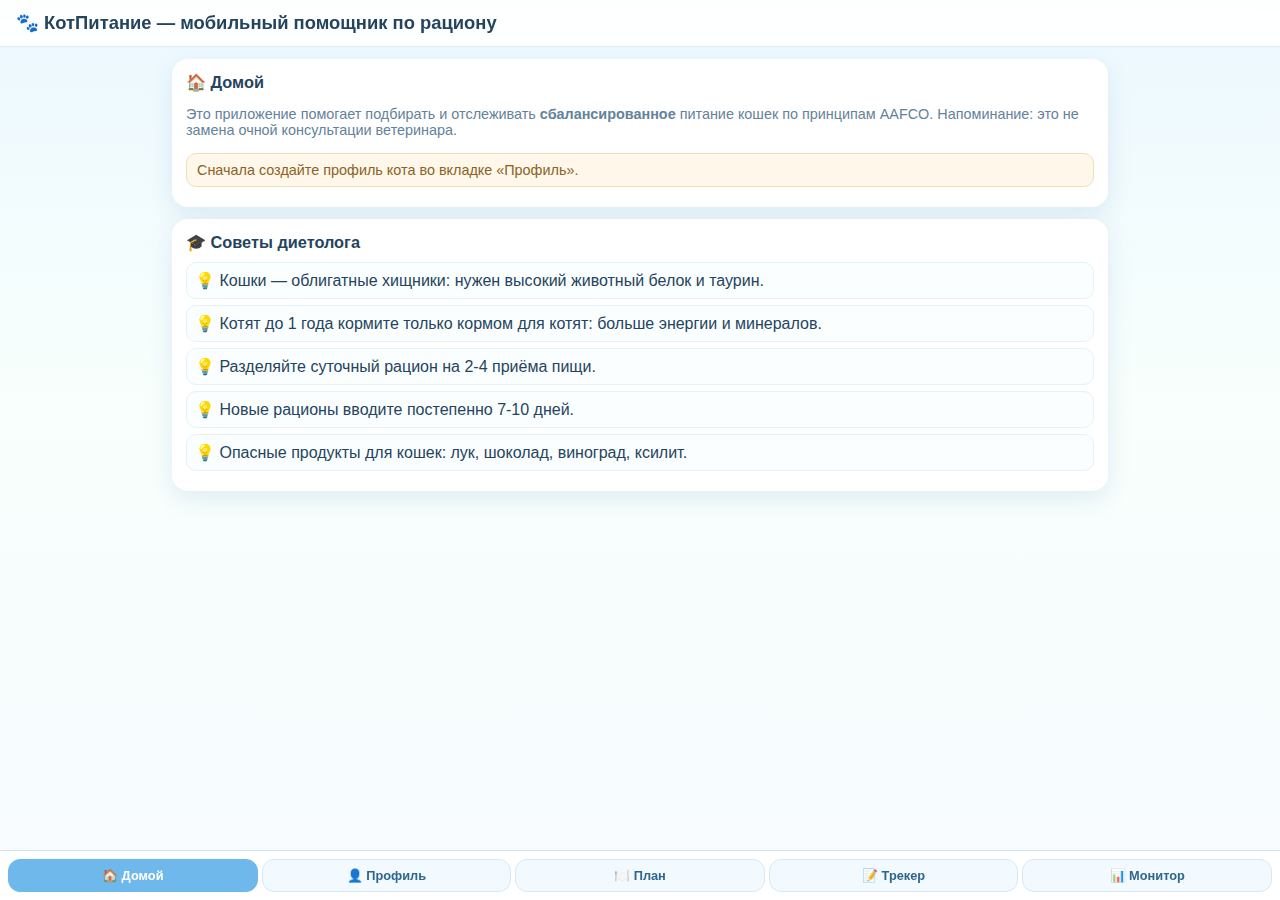
<file: cat_nutrition_spa.html>
<!DOCTYPE html>
<html lang="ru">
<head>
  <meta charset="UTF-8" />
  <meta name="viewport" content="width=device-width, initial-scale=1.0, viewport-fit=cover" />
  <title>КотПитание — Баланс рациона</title>
  <style>
    :root {
      --bg: #f4fbff;
      --panel: #ffffff;
      --primary: #63b3ed;
      --primary-dark: #2b6cb0;
      --accent: #7bdcb5;
      --text: #24445e;
      --muted: #63829b;
      --danger: #e96b6b;
      --warn: #edb35f;
      --ok: #4caf82;
      --shadow: 0 8px 24px rgba(43, 108, 176, 0.12);
      --radius: 16px;
    }

    * { box-sizing: border-box; }
    body {
      margin: 0;
      font-family: "Segoe UI", Roboto, sans-serif;
      background: linear-gradient(180deg, #ecf8ff 0%, #f8fffc 45%, #f7fbff 100%);
      color: var(--text);
      min-height: 100vh;
      padding-bottom: 74px;
    }

    header {
      position: sticky;
      top: 0;
      z-index: 10;
      background: rgba(255,255,255,0.9);
      backdrop-filter: blur(8px);
      border-bottom: 1px solid #d9ebf6;
      padding: 12px 16px;
    }

    h1 {
      margin: 0;
      font-size: 1.15rem;
      display: flex;
      align-items: center;
      gap: 8px;
    }

    main { padding: 12px; max-width: 960px; margin: 0 auto; }

    .card {
      background: var(--panel);
      border-radius: var(--radius);
      padding: 14px;
      box-shadow: var(--shadow);
      margin-bottom: 12px;
    }

    .section-title {
      margin: 0 0 10px;
      font-size: 1.02rem;
      display: flex;
      align-items: center;
      gap: 6px;
    }

    .subtle { color: var(--muted); font-size: 0.9rem; }

    .grid {
      display: grid;
      gap: 8px;
      grid-template-columns: repeat(2, minmax(0,1fr));
    }

    label { font-size: 0.85rem; color: #365f7d; }
    input, select, textarea, button {
      width: 100%;
      border: 1px solid #cce3f4;
      border-radius: 12px;
      padding: 10px;
      font-size: 0.95rem;
      font-family: inherit;
    }

    textarea { min-height: 68px; resize: vertical; }

    button {
      background: linear-gradient(180deg, #84c6f3, #57a5dd);
      border: none;
      color: #fff;
      font-weight: 600;
      cursor: pointer;
      transition: transform 0.06s ease, opacity 0.15s ease;
    }

    button:active { transform: translateY(1px) scale(0.995); }
    button.secondary { background: linear-gradient(180deg, #9adfc1, #66c091); }
    button.ghost { background: #eef7ff; color: #2e6288; border: 1px solid #cde4f5; }

    .row { display: flex; gap: 8px; align-items: center; }
    .row > * { flex: 1; }

    .kpi {
      display: grid;
      grid-template-columns: repeat(3, minmax(0,1fr));
      gap: 8px;
      text-align: center;
    }

    .pill {
      background: #ecf7ff;
      border: 1px solid #cde7fa;
      border-radius: 999px;
      padding: 7px 10px;
      font-size: 0.82rem;
      display: inline-flex;
      align-items: center;
      gap: 5px;
    }

    .progress-wrap {
      margin-top: 8px;
      background: #ecf6ff;
      border-radius: 999px;
      height: 12px;
      overflow: hidden;
      border: 1px solid #cfe4f6;
    }

    .progress { height: 100%; width: 0%; background: linear-gradient(90deg, #63b3ed, #7bdcb5); }

    .alert {
      padding: 8px 10px;
      border-radius: 10px;
      margin: 6px 0;
      font-size: 0.9rem;
      border: 1px solid transparent;
    }

    .alert.ok { background: #e9fbf2; border-color: #c5efda; color: #217a52; }
    .alert.warn { background: #fff7ea; border-color: #f2deb7; color: #8a6226; }
    .alert.danger { background: #ffefef; border-color: #f3c5c5; color: #8f3e3e; }

    .tab { display: none; }
    .tab.active { display: block; }

    nav {
      position: fixed;
      bottom: 0;
      left: 0;
      right: 0;
      background: rgba(255,255,255,0.97);
      border-top: 1px solid #cfe4f5;
      display: grid;
      grid-template-columns: repeat(5, 1fr);
      gap: 4px;
      padding: 8px;
    }

    .nav-btn {
      border-radius: 12px;
      border: 1px solid #d5e8f7;
      background: #f2f9ff;
      color: #2f678c;
      padding: 8px 4px;
      font-size: 0.8rem;
    }

    .nav-btn.active { background: #6eb8eb; color: #fff; border-color: #6eb8eb; }

    .food-list { max-height: 160px; overflow: auto; border: 1px solid #d5e8f6; border-radius: 12px; padding: 6px; }
    .food-item { padding: 8px; border-radius: 10px; border: 1px solid #e6f2fb; margin-bottom: 6px; background: #fbfeff; }

    .badge { display: inline-block; background: #e9f8f1; border: 1px solid #c9ecd9; border-radius: 999px; padding: 4px 8px; margin: 4px 4px 0 0; font-size: 0.8rem; }

    canvas { width: 100%; background: #fcfeff; border-radius: 12px; border: 1px solid #d4e8f6; }

    .tooltip {
      border-bottom: 1px dashed #6ea8cf;
      cursor: help;
    }

    dialog {
      border: none;
      border-radius: 14px;
      max-width: 420px;
      width: calc(100% - 24px);
      box-shadow: var(--shadow);
    }

    @media (max-width: 600px) {
      .grid { grid-template-columns: 1fr; }
      .kpi { grid-template-columns: 1fr 1fr; }
      h1 { font-size: 1.03rem; }
      body { padding-bottom: 84px; }
    }
  </style>
</head>
<body>
  <header>
    <h1>🐾 КотПитание — мобильный помощник по рациону</h1>
  </header>

  <main>
    <section id="tab-home" class="tab active">
      <div class="card">
        <h2 class="section-title">🏠 Домой</h2>
        <p class="subtle">Это приложение помогает подбирать и отслеживать <strong>сбалансированное</strong> питание кошек по принципам AAFCO. Напоминание: это не замена очной консультации ветеринара.</p>
        <div id="home-summary"></div>
      </div>

      <div class="card">
        <h2 class="section-title">🎓 Советы диетолога</h2>
        <div id="tips"></div>
      </div>
    </section>

    <section id="tab-profile" class="tab">
      <div class="card">
        <h2 class="section-title">👤 Профиль кота (шаг 1/2)</h2>
        <p class="subtle">Можно хранить несколько кошек. Все данные сохраняются офлайн в браузере (localStorage).</p>

        <form id="profile-form" class="grid">
          <div>
            <label>Кличка</label>
            <input name="name" required placeholder="Например, Мурка" />
          </div>
          <div>
            <label>Возраст (месяцы)</label>
            <input name="ageMonths" type="number" min="1" max="240" required />
          </div>
          <div>
            <label>Вес (кг)</label>
            <input name="weight" type="number" min="0.3" step="0.1" required />
          </div>
          <div>
            <label>Порода</label>
            <select name="breed">
              <option>Домашняя короткошерстная</option>
              <option>Мейн-кун</option>
              <option>Британская короткошерстная</option>
              <option>Сиамская</option>
              <option>Сфинкс</option>
              <option>Другая</option>
            </select>
          </div>
          <div>
            <label>Своя порода (если «Другая»)</label>
            <input name="customBreed" placeholder="Введите породу" />
          </div>
          <div>
            <label>Активность</label>
            <select name="activity">
              <option value="low">Низкая (домашний, спокойный)</option>
              <option value="medium" selected>Средняя</option>
              <option value="high">Высокая (много играет/гуляет)</option>
            </select>
          </div>
          <div style="grid-column:1/-1">
            <label>Заметки по здоровью (аллергии, почки и т.д.)</label>
            <textarea name="healthNotes"></textarea>
          </div>
          <div class="row" style="grid-column:1/-1">
            <button type="submit">💾 Сохранить профиль</button>
            <button type="button" class="ghost" id="clear-profiles">🧹 Очистить всё</button>
          </div>
        </form>
      </div>

      <div class="card">
        <h2 class="section-title">🐱 Список профилей</h2>
        <div id="profile-list"></div>
      </div>
    </section>

    <section id="tab-recommend" class="tab">
      <div class="card">
        <h2 class="section-title">🍽️ Рекомендации (шаг 2/2)</h2>
        <div class="grid">
          <div>
            <label>Выберите кота</label>
            <select id="rec-cat-select"></select>
          </div>
          <div>
            <label>Тип кормления</label>
            <select id="feeding-type">
              <optgroup label="Строгий тип">
                <option value="dry">Только сухой</option>
                <option value="wet">Только влажный</option>
                <option value="raw">Только RAW/BARF</option>
                <option value="home">Только домашний</option>
              </optgroup>
              <optgroup label="Смешанный тип">
                <option value="mix-wet-dry" selected>50% влажный + 50% сухой</option>
                <option value="mix-wet-raw">70% влажный + 30% raw</option>
              </optgroup>
            </select>
          </div>
        </div>

        <div class="row" style="margin-top:8px">
          <button id="generate-plan">🧠 Сгенерировать план</button>
          <button id="why-protein" type="button" class="secondary">❓Почему много белка?</button>
        </div>
        <div id="recommendation"></div>
      </div>

      <div class="card">
        <h2 class="section-title">🔎 Поиск по базе кормов</h2>
        <input id="food-search" placeholder="Введите название, тип или бренд" />
        <div id="food-results" class="food-list" style="margin-top:8px"></div>
      </div>
    </section>

    <section id="tab-track" class="tab">
      <div class="card">
        <h2 class="section-title">📝 Ежедневный трекер</h2>
        <form id="log-form" class="grid">
          <div>
            <label>Кот</label>
            <select id="log-cat" required></select>
          </div>
          <div>
            <label>Корм</label>
            <select id="log-food" required></select>
          </div>
          <div>
            <label>Количество (г)</label>
            <input id="log-grams" type="number" min="1" required />
          </div>
          <div>
            <label>Время</label>
            <input id="log-time" type="time" required />
          </div>
          <div style="grid-column:1/-1">
            <button type="submit">➕ Добавить кормление</button>
          </div>
        </form>

        <div id="daily-kpi" class="kpi" style="margin-top:10px"></div>
        <div id="track-alerts"></div>
      </div>

      <div class="card">
        <h2 class="section-title">📚 Журнал кормлений</h2>
        <div id="logs"></div>
      </div>
    </section>

    <section id="tab-monitor" class="tab">
      <div class="card">
        <h2 class="section-title">📊 Мониторинг</h2>
        <div class="grid">
          <div>
            <label>Кот</label>
            <select id="monitor-cat"></select>
          </div>
          <div>
            <label>Диапазон</label>
            <select id="monitor-range">
              <option value="7">7 дней</option>
              <option value="30" selected>30 дней</option>
            </select>
          </div>
        </div>
        <canvas id="macro-chart" height="190"></canvas>
        <canvas id="weight-chart" height="190" style="margin-top:8px"></canvas>
        <div id="monitor-alerts"></div>

        <div class="row" style="margin-top:8px">
          <button id="export-json" class="ghost">⬇️ Экспорт JSON</button>
          <button id="export-csv" class="ghost">⬇️ Экспорт CSV</button>
          <button id="notif-btn">🔔 Напоминания</button>
        </div>
      </div>

      <div class="card">
        <h2 class="section-title">🏅 Геймификация</h2>
        <p class="subtle">Бейджи за регулярный уход.</p>
        <div id="badges"></div>
      </div>
    </section>
  </main>

  <nav id="bottom-nav">
    <button class="nav-btn active" data-tab="home">🏠 Домой</button>
    <button class="nav-btn" data-tab="profile">👤 Профиль</button>
    <button class="nav-btn" data-tab="recommend">🍽️ План</button>
    <button class="nav-btn" data-tab="track">📝 Трекер</button>
    <button class="nav-btn" data-tab="monitor">📊 Монитор</button>
  </nav>

  <dialog id="info-dialog">
    <p id="dialog-text"></p>
    <form method="dialog">
      <button>Понятно</button>
    </form>
  </dialog>

  <script>
    // Комментарий: локальная база кормов нужна для offline-first режима и быстрой фильтрации на мобильных.
    const FOODS = [
      { id: 'w1', name: 'Royal Canin Kitten Wet', type: 'wet', kcal: 95, protein: 12, fat: 5, carbs: 3, water: 78 },
      { id: 'w2', name: 'Purina Pro Plan Adult Wet', type: 'wet', kcal: 90, protein: 11, fat: 4, carbs: 4, water: 79 },
      { id: 'd1', name: 'Farmina N&D Chicken Dry', type: 'dry', kcal: 380, protein: 42, fat: 20, carbs: 12, water: 8 },
      { id: 'd2', name: 'Hill\'s Science Plan Adult Dry', type: 'dry', kcal: 360, protein: 34, fat: 16, carbs: 18, water: 8 },
      { id: 'r1', name: 'Balanced Raw Turkey (commercial)', type: 'raw', kcal: 210, protein: 19, fat: 13, carbs: 2, water: 64 },
      { id: 'h1', name: 'Vet-approved Homemade Chicken', type: 'home', kcal: 170, protein: 18, fat: 8, carbs: 5, water: 68 }
    ];

    const STORAGE_KEY = 'catNutritionSPA_v1';
    const defaultState = { cats: [], logs: [], plans: {}, weights: {}, badges: {} };
    const state = JSON.parse(localStorage.getItem(STORAGE_KEY) || 'null') || defaultState;

    function saveState() {
      localStorage.setItem(STORAGE_KEY, JSON.stringify(state));
    }

    // Комментарий: формула RER (70 * kg^0.75) используется как научная основа, затем адаптируется под возраст/активность.
    function calcDailyCalories(cat) {
      const rer = 70 * Math.pow(cat.weight, 0.75);
      const isKitten = cat.ageMonths < 12;
      const activityFactor = cat.activity === 'low' ? 0.9 : cat.activity === 'high' ? 1.2 : 1;
      let target = rer * activityFactor;
      if (isKitten) target *= 1.7;
      return Math.max(150, Math.min(250, Math.round(target)));
    }

    function ageLabel(ageMonths) {
      return ageMonths < 12 ? 'котёнок' : ageMonths < 84 ? 'взрослый' : 'сеньор';
    }

    function renderProfiles() {
      const list = document.getElementById('profile-list');
      list.innerHTML = state.cats.length ? '' : '<p class="subtle">Пока нет профилей.</p>';
      state.cats.forEach(cat => {
        const div = document.createElement('div');
        const cals = calcDailyCalories(cat);
        div.className = 'food-item';
        div.innerHTML = `
          <strong>${cat.name}</strong> • ${ageLabel(cat.ageMonths)} • ${cat.weight} кг<br>
          <span class="subtle">Порода: ${cat.breed} | Активность: ${cat.activity}</span><br>
          <span class="pill" title="Расчётная суточная энергия">🔥 ${cals} ккал/сутки</span>
          <span class="pill">💪 Мин. белок: ${cat.ageMonths < 12 ? '30%' : '26%+'}</span>
        `;
        list.appendChild(div);
      });
      syncCatSelects();
      renderHome();
    }

    function syncCatSelects() {
      const ids = ['rec-cat-select', 'log-cat', 'monitor-cat'];
      ids.forEach(id => {
        const el = document.getElementById(id);
        el.innerHTML = '';
        state.cats.forEach(cat => {
          const op = document.createElement('option');
          op.value = cat.id;
          op.textContent = `${cat.name} (${cat.weight} кг)`;
          el.appendChild(op);
        });
      });
      const foodSel = document.getElementById('log-food');
      foodSel.innerHTML = '';
      FOODS.forEach(f => {
        const op = document.createElement('option');
        op.value = f.id;
        op.textContent = `${f.name} (${f.kcal} ккал/100г)`;
        foodSel.appendChild(op);
      });
    }

    function recommendationFor(cat, feedType) {
      const targetKcal = calcDailyCalories(cat);
      const findType = t => FOODS.find(f => f.type === t);
      let lines = [];
      let warnings = [];

      if (feedType === 'dry') {
        const food = findType('dry');
        lines.push(`${Math.round(targetKcal / food.kcal * 100)} г ${food.name}`);
        warnings.push('Сухой корм удобен, но контролируйте воду: цель ~50-60 мл/кг/сутки.');
      }
      if (feedType === 'wet') {
        const food = findType('wet');
        lines.push(`${Math.round(targetKcal / food.kcal * 100)} г ${food.name}`);
        warnings.push('Влажный корм поддерживает гидратацию и обычно вкуснее.');
      }
      if (feedType === 'raw') {
        const food = findType('raw');
        lines.push(`${Math.round(targetKcal / food.kcal * 100)} г ${food.name}`);
        warnings.push('RAW подходит не всем: риск патогенов и дисбаланса. Для ослабленных животных лучше избегать.');
      }
      if (feedType === 'home') {
        const food = findType('home');
        lines.push(`${Math.round(targetKcal / food.kcal * 100)} г ${food.name}`);
        warnings.push('Домашний рацион только по вет-рецепту для покрытия таурина, витаминов A/D/E и минералов.');
      }
      if (feedType === 'mix-wet-dry') {
        const wet = findType('wet');
        const dry = findType('dry');
        const wKcal = targetKcal * 0.5;
        lines.push(`${Math.round(wKcal / wet.kcal * 100)} г ${wet.name}`);
        lines.push(`${Math.round(wKcal / dry.kcal * 100)} г ${dry.name}`);
      }
      if (feedType === 'mix-wet-raw') {
        const wet = findType('wet');
        const raw = findType('raw');
        lines.push(`${Math.round(targetKcal * 0.7 / wet.kcal * 100)} г ${wet.name}`);
        lines.push(`${Math.round(targetKcal * 0.3 / raw.kcal * 100)} г ${raw.name}`);
        warnings.push('Переходите постепенно 7-10 дней, ежедневно увеличивая долю нового корма.');
      }

      if (/почки|kidney/i.test(cat.healthNotes)) {
        warnings.push('При заболеваниях почек нужен пониженный фосфор и персональный план с ветеринаром.');
      }

      return { targetKcal, lines, warnings };
    }

    function renderFoodSearch(filter = '') {
      const box = document.getElementById('food-results');
      const q = filter.trim().toLowerCase();
      const foods = FOODS.filter(f => `${f.name} ${f.type}`.toLowerCase().includes(q));
      box.innerHTML = foods.map(f => `
        <div class="food-item">
          <strong>${f.name}</strong> <span class="pill">${f.type}</span><br>
          <span class="subtle">${f.kcal} ккал/100г • белок ${f.protein}% • жир ${f.fat}% • угл. ${f.carbs}% • вода ${f.water}%</span>
        </div>
      `).join('') || '<p class="subtle">Ничего не найдено.</p>';
    }

    function getLogsFor(catId, days = 1) {
      const now = Date.now();
      const from = now - days * 24 * 60 * 60 * 1000;
      return state.logs.filter(l => l.catId === catId && new Date(l.ts).getTime() >= from);
    }

    function dailyTotals(catId) {
      const logs = getLogsFor(catId, 1);
      return logs.reduce((acc, l) => {
        const f = FOODS.find(x => x.id === l.foodId);
        const factor = l.grams / 100;
        acc.kcal += f.kcal * factor;
        acc.protein += f.protein * factor;
        acc.fat += f.fat * factor;
        acc.carbs += f.carbs * factor;
        acc.water += f.water * factor;
        return acc;
      }, { kcal: 0, protein: 0, fat: 0, carbs: 0, water: 0 });
    }

    function renderTrack() {
      const catId = document.getElementById('log-cat').value;
      const box = document.getElementById('logs');
      const logs = state.logs.filter(l => l.catId === catId).slice(-20).reverse();
      box.innerHTML = logs.map(l => {
        const f = FOODS.find(x => x.id === l.foodId);
        return `<div class="food-item">${new Date(l.ts).toLocaleString('ru-RU')} — ${f.name}, ${l.grams} г (${Math.round(f.kcal*l.grams/100)} ккал)</div>`;
      }).join('') || '<p class="subtle">Логов пока нет.</p>';

      const cat = state.cats.find(c => c.id === catId);
      if (!cat) return;
      const t = dailyTotals(catId);
      const target = calcDailyCalories(cat);
      const proteinPct = t.protein && t.fat && t.carbs ? (t.protein / (t.protein + t.fat + t.carbs) * 100) : 0;

      document.getElementById('daily-kpi').innerHTML = `
        <div class="pill">🔥 ${Math.round(t.kcal)} / ${target} ккал</div>
        <div class="pill">💧 ~${Math.round(t.water)} г воды из корма</div>
        <div class="pill">🥩 белок ~${proteinPct.toFixed(1)}%</div>
      `;

      const alerts = [];
      if (t.kcal > target * 1.1) alerts.push(['warn', 'Калорийность выше нормы: риск набора веса.']);
      if (t.kcal < target * 0.8) alerts.push(['warn', 'Калорийность ниже нормы: проверьте аппетит и активность.']);
      if (proteinPct && proteinPct < (cat.ageMonths < 12 ? 30 : 26)) alerts.push(['danger', 'Белок недостаточен — добавьте животный источник белка.']);
      if ((t.carbs / Math.max(1, (t.protein+t.fat+t.carbs)) * 100) > 15) alerts.push(['warn', 'Углеводов слишком много (>15%).']);
      if (!alerts.length) alerts.push(['ok', 'Отлично! Баланс сегодня близок к целевому.']);

      document.getElementById('track-alerts').innerHTML = alerts.map(a => `<div class="alert ${a[0]}">${a[1]}</div>`).join('');

      awardBadges(catId);
    }

    function awardBadges(catId) {
      const dailyCount = getLogsFor(catId, 7).length;
      const badgeSet = state.badges[catId] || [];
      if (dailyCount >= 7 && !badgeSet.includes('7d')) badgeSet.push('7d');
      if (dailyCount >= 21 && !badgeSet.includes('21logs')) badgeSet.push('21logs');
      state.badges[catId] = badgeSet;
      saveState();
      const b = document.getElementById('badges');
      b.innerHTML = badgeSet.length
        ? badgeSet.map(x => `<span class="badge">${x === '7d' ? '📅 7 дней заботы' : '🏆 21 запись питания'}</span>`).join('')
        : '<span class="subtle">Бейджей пока нет.</span>';
    }

    function drawPie(canvas, values, colors, labels) {
      const ctx = canvas.getContext('2d');
      const w = canvas.width = canvas.clientWidth * devicePixelRatio;
      const h = canvas.height = 190 * devicePixelRatio;
      ctx.clearRect(0,0,w,h);
      const total = values.reduce((a,b)=>a+b,0) || 1;
      let angle = -Math.PI/2;
      values.forEach((v, i) => {
        const slice = (v / total) * Math.PI * 2;
        ctx.beginPath();
        ctx.moveTo(w*0.25, h*0.5);
        ctx.arc(w*0.25, h*0.5, Math.min(w,h)*0.22, angle, angle + slice);
        ctx.closePath();
        ctx.fillStyle = colors[i];
        ctx.fill();
        angle += slice;
      });
      ctx.fillStyle = '#355f7c';
      ctx.font = `${13*devicePixelRatio}px sans-serif`;
      labels.forEach((l, i) => {
        ctx.fillStyle = colors[i];
        ctx.fillRect(w*0.52, h*(0.28+i*0.14), 16*devicePixelRatio, 8*devicePixelRatio);
        ctx.fillStyle = '#355f7c';
        ctx.fillText(`${l}: ${Math.round(values[i])}%`, w*0.58, h*(0.31+i*0.14));
      });
    }

    function drawWeight(canvas, cat, days) {
      const ctx = canvas.getContext('2d');
      const w = canvas.width = canvas.clientWidth * devicePixelRatio;
      const h = canvas.height = 190 * devicePixelRatio;
      ctx.clearRect(0,0,w,h);
      const logs = (state.weights[cat.id] || []).filter(x => Date.now() - x.ts <= days * 86400000);
      const data = logs.length ? logs : [{ ts: Date.now() - days*86400000, val: cat.weight }, { ts: Date.now(), val: cat.weight }];
      const minW = Math.min(...data.map(d => d.val)) - 0.2;
      const maxW = Math.max(...data.map(d => d.val)) + 0.2;
      ctx.strokeStyle = '#7aaed1';
      ctx.lineWidth = 2 * devicePixelRatio;
      ctx.beginPath();
      data.forEach((d, i) => {
        const x = (i / Math.max(1, data.length - 1)) * (w*0.9) + w*0.05;
        const y = h*0.85 - ((d.val-minW)/(maxW-minW || 1))*(h*0.65);
        if (i === 0) ctx.moveTo(x,y); else ctx.lineTo(x,y);
      });
      ctx.stroke();
      ctx.fillStyle = '#355f7c';
      ctx.font = `${12*devicePixelRatio}px sans-serif`;
      ctx.fillText('Тренд веса (кг)', w*0.05, h*0.12);
    }

    function renderMonitor() {
      const catId = document.getElementById('monitor-cat').value;
      const range = Number(document.getElementById('monitor-range').value);
      const cat = state.cats.find(c => c.id === catId);
      if (!cat) return;
      const logs = getLogsFor(catId, range);
      const totals = logs.reduce((acc, l) => {
        const f = FOODS.find(x => x.id === l.foodId);
        const k = l.grams / 100;
        acc.p += f.protein * k;
        acc.f += f.fat * k;
        acc.c += f.carbs * k;
        acc.k += f.kcal * k;
        return acc;
      }, { p:0, f:0, c:0, k:0 });
      const sum = totals.p + totals.f + totals.c || 1;
      const p = totals.p / sum * 100;
      const f = totals.f / sum * 100;
      const c = totals.c / sum * 100;

      drawPie(document.getElementById('macro-chart'), [p,f,c], ['#6aaee6','#7ad4a8','#f3c166'], ['Белок','Жир','Углеводы']);
      drawWeight(document.getElementById('weight-chart'), cat, range);

      const alerts = [];
      if (p < (cat.ageMonths < 12 ? 30 : 26)) alerts.push(['danger', 'Белок ниже рекомендуемого уровня.']);
      if (c > 15) alerts.push(['warn', 'Углеводы выше 10-15%.']);
      if (totals.k / Math.max(1, range) > calcDailyCalories(cat) * 1.1) alerts.push(['warn', 'Средняя калорийность завышена.']);
      if (!alerts.length) alerts.push(['ok', 'Мониторинг в норме. Продолжайте в том же духе!']);
      document.getElementById('monitor-alerts').innerHTML = alerts.map(a => `<div class="alert ${a[0]}">${a[1]}</div>`).join('');
      awardBadges(catId);
    }

    function renderHome() {
      const sum = document.getElementById('home-summary');
      if (!state.cats.length) {
        sum.innerHTML = '<div class="alert warn">Сначала создайте профиль кота во вкладке «Профиль».</div>';
        return;
      }
      const cards = state.cats.map(c => {
        const target = calcDailyCalories(c);
        const t = dailyTotals(c.id);
        const pct = Math.min(140, (t.kcal/target)*100);
        return `
          <div class="card" style="margin:8px 0 0">
            <strong>${c.name}</strong> <span class="subtle">(${ageLabel(c.ageMonths)})</span>
            <div class="progress-wrap"><div class="progress" style="width:${pct}%"></div></div>
            <div class="subtle">Сегодня: ${Math.round(t.kcal)} / ${target} ккал • ${Math.round(pct)}%</div>
          </div>
        `;
      }).join('');
      sum.innerHTML = cards;
    }

    function renderTips() {
      const tips = [
        'Кошки — облигатные хищники: нужен высокий животный белок и таурин.',
        'Котят до 1 года кормите только кормом для котят: больше энергии и минералов.',
        'Разделяйте суточный рацион на 2-4 приёма пищи.',
        'Новые рационы вводите постепенно 7-10 дней.',
        'Опасные продукты для кошек: лук, шоколад, виноград, ксилит.'
      ];
      document.getElementById('tips').innerHTML = tips.map(t => `<div class="food-item">💡 ${t}</div>`).join('');
    }

    function exportData(format) {
      const data = { exportedAt: new Date().toISOString(), ...state };
      let blob, name;
      if (format === 'json') {
        blob = new Blob([JSON.stringify(data, null, 2)], { type: 'application/json' });
        name = 'cat_nutrition_logs.json';
      } else {
        const rows = ['catId,time,foodId,grams'];
        state.logs.forEach(l => rows.push(`${l.catId},${new Date(l.ts).toISOString()},${l.foodId},${l.grams}`));
        blob = new Blob([rows.join('\n')], { type: 'text/csv' });
        name = 'cat_nutrition_logs.csv';
      }
      const a = document.createElement('a');
      a.href = URL.createObjectURL(blob);
      a.download = name;
      a.click();
      URL.revokeObjectURL(a.href);
    }

    function showDialog(text) {
      document.getElementById('dialog-text').textContent = text;
      document.getElementById('info-dialog').showModal();
    }

    function initEvents() {
      document.querySelectorAll('.nav-btn').forEach(btn => {
        btn.addEventListener('click', () => {
          document.querySelectorAll('.nav-btn').forEach(b => b.classList.remove('active'));
          btn.classList.add('active');
          const tab = btn.dataset.tab;
          document.querySelectorAll('.tab').forEach(t => t.classList.remove('active'));
          document.getElementById(`tab-${tab}`).classList.add('active');
          if (tab === 'track') renderTrack();
          if (tab === 'monitor') renderMonitor();
          if (tab === 'home') renderHome();
        });
      });

      document.getElementById('profile-form').addEventListener('submit', e => {
        e.preventDefault();
        const fd = new FormData(e.target);
        const ageMonths = Number(fd.get('ageMonths'));
        const weight = Number(fd.get('weight'));
        if (ageMonths <= 0 || weight <= 0) return showDialog('Возраст и вес должны быть положительными.');

        const breed = fd.get('breed') === 'Другая' ? (fd.get('customBreed') || 'Другая') : fd.get('breed');
        const cat = {
          id: crypto.randomUUID(),
          name: fd.get('name').toString().trim(),
          ageMonths,
          weight,
          breed,
          activity: fd.get('activity'),
          healthNotes: (fd.get('healthNotes') || '').toString()
        };
        state.cats.push(cat);
        state.weights[cat.id] = [{ ts: Date.now(), val: weight }];
        saveState();
        e.target.reset();
        renderProfiles();
      });

      document.getElementById('clear-profiles').addEventListener('click', () => {
        if (!confirm('Удалить все профили и логи?')) return;
        Object.assign(state, JSON.parse(JSON.stringify(defaultState)));
        saveState();
        renderProfiles();
        renderTrack();
        renderMonitor();
      });

      document.getElementById('generate-plan').addEventListener('click', () => {
        const cat = state.cats.find(c => c.id === document.getElementById('rec-cat-select').value);
        if (!cat) return showDialog('Сначала добавьте профиль кота.');
        const type = document.getElementById('feeding-type').value;
        const plan = recommendationFor(cat, type);
        state.plans[cat.id] = { type, plan, ts: Date.now() };
        saveState();

        const tradeoff = {
          dry: 'Плюс: удобно и бюджетно. Минус: низкая влажность.',
          wet: 'Плюс: вода и вкус. Минус: выше стоимость.',
          raw: 'Плюс: высокий белок. Минус: риски безопасности/баланса.',
          home: 'Плюс: гибкость. Минус: легко допустить дефицит.',
          'mix-wet-dry': 'Баланс: гидратация + удобство.',
          'mix-wet-raw': 'Баланс: вкус + белок, но строгая гигиена.'
        };

        document.getElementById('recommendation').innerHTML = `
          <div class="alert ok">Цель: <strong>${plan.targetKcal} ккал/сутки</strong>, 2-4 приёма пищи.</div>
          <div class="food-item"><strong>Суточный план:</strong><br>${plan.lines.map(x => `• ${x}`).join('<br>')}</div>
          <div class="food-item"><strong>Компромиссы:</strong> ${tradeoff[type]}</div>
          ${plan.warnings.map(w => `<div class="alert warn">${w}</div>`).join('')}
          <div class="alert danger">Важно: исключите опасные продукты человека (лук, шоколад и т.д.) и сверяйтесь с ветеринаром.</div>
        `;
      });

      document.getElementById('why-protein').addEventListener('click', () => {
        showDialog('Кошки хуже усваивают растительные источники аминокислот и нуждаются в таурине из животных продуктов. Поэтому белок в рационе должен быть высоким.');
      });

      document.getElementById('food-search').addEventListener('input', e => renderFoodSearch(e.target.value));

      document.getElementById('log-form').addEventListener('submit', e => {
        e.preventDefault();
        const catId = document.getElementById('log-cat').value;
        const foodId = document.getElementById('log-food').value;
        const grams = Number(document.getElementById('log-grams').value);
        const time = document.getElementById('log-time').value;
        if (!catId || !foodId || grams <= 0 || !time) return showDialog('Проверьте корректность данных логирования.');

        const now = new Date();
        const [hh, mm] = time.split(':').map(Number);
        now.setHours(hh, mm, 0, 0);

        state.logs.push({ catId, foodId, grams, ts: now.toISOString() });
        saveState();
        e.target.reset();
        renderTrack();
        renderHome();
      });

      document.getElementById('log-cat').addEventListener('change', renderTrack);
      document.getElementById('monitor-cat').addEventListener('change', renderMonitor);
      document.getElementById('monitor-range').addEventListener('change', renderMonitor);
      document.getElementById('export-json').addEventListener('click', () => exportData('json'));
      document.getElementById('export-csv').addEventListener('click', () => exportData('csv'));

      document.getElementById('notif-btn').addEventListener('click', async () => {
        if (!('Notification' in window)) return showDialog('Браузер не поддерживает уведомления.');
        const perm = await Notification.requestPermission();
        if (perm !== 'granted') return showDialog('Разрешение не выдано.');
        new Notification('КотПитание', { body: 'Пора проверить миску и воду 🐾' });
      });
    }

    function init() {
      renderProfiles();
      renderTips();
      renderFoodSearch();
      initEvents();
      if (!navigator.onLine) {
        showDialog('Вы офлайн. Приложение продолжает работать с локальными данными.');
      }
    }

    init();
  </script>
</body>
</html>
</file>
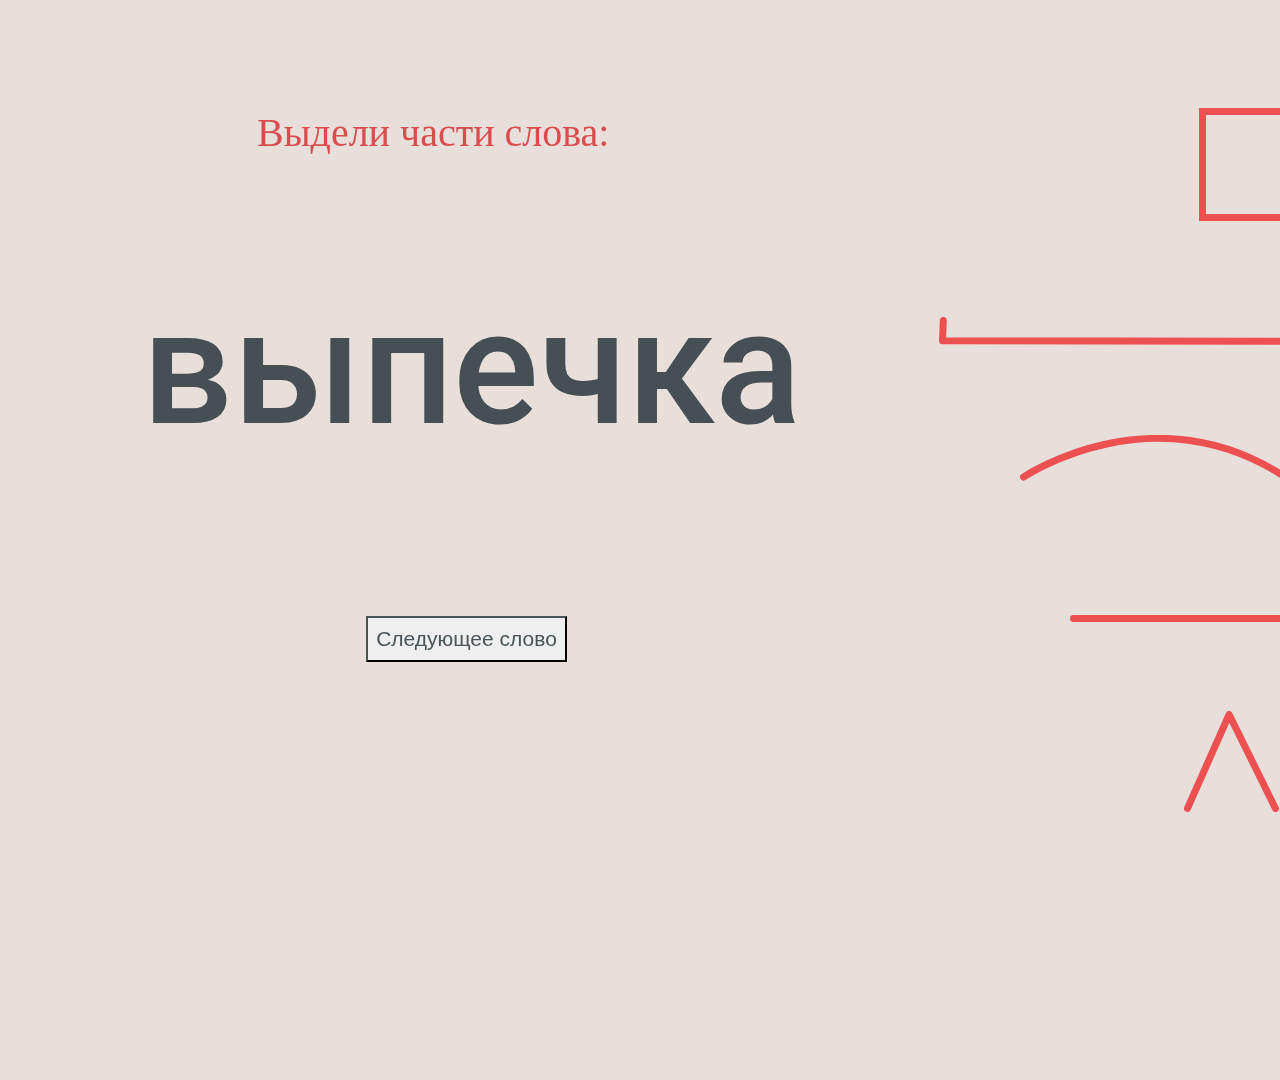
<file: Sostav_slova.html>
<!DOCTYPE html>
<html>

<head>
  <meta charset="utf-8">
  <title>Sostav_slova</title>
  <meta name="generator" content="Google Web Designer 16.1.0.0530">
  <meta name="template" content="Expandable 3.0.0">
  <meta name="viewport" content="width=device-width, initial-scale=1.0">
  <link href="gwdpage_style.css" rel="stylesheet" data-version="13" data-exports-type="gwd-page">
  <link href="gwdpagedeck_style.css" rel="stylesheet" data-version="14" data-exports-type="gwd-pagedeck">
  <style id="gwd-lightbox-style">
    .gwd-lightbox {
      overflow: hidden;
    }
  </style>
  <style id="gwd-text-style">
    p {
      margin: 0px;
    }
    h1 {
      margin: 0px;
    }
    h2 {
      margin: 0px;
    }
    h3 {
      margin: 0px;
    }
  </style>
  <style>
    html, body {
      width: 100%;
      height: 100%;
      margin: 0px;
    }
    .gwd-page-container {
      position: relative;
      width: 100%;
      height: 100%;
    }
    .gwd-page-content {
      background-color: transparent;
      transform: perspective(1400px) matrix3d(1, 0, 0, 0, 0, 1, 0, 0, 0, 0, 1, 0, 0, 0, 0, 1);
      transform-style: preserve-3d;
      position: absolute;
    }
    .gwd-page-content * {
      transform-style: preserve-3d;
    }
    .gwd-page-wrapper {
      background-color: rgb(255, 255, 255);
      position: absolute;
      transform: translateZ(0px);
    }
    .page1-content {
      width: 550px;
      height: 400px;
    }
    .gwd-page-1o4b {
      background-image: none;
      background-color: rgb(252, 241, 237);
      width: 1920px;
      height: 1080px;
    }
    .gwd-rect-1885 {
      box-sizing: border-box;
      border-style: solid;
      border-image-source: none;
      border-image-width: 1;
      border-image-outset: 0;
      border-image-repeat: stretch;
      border-color: rgb(236, 80, 81);
      transform-origin: 50% 50% 0px;
      border-width: 7px;
      width: 91px;
      height: 113px;
      position: absolute;
      transform: translate3d(0px, 0px, 0px);
      left: 1199px;
      top: 108px;
    }
    .gwd-p-adop {
      font-family: Roboto;
      font-weight: 500;
      color: rgb(73, 84, 88);
      font-size: 160px;
      transform-origin: 50% 50% 0px;
      height: 192px;
      width: 669px;
      position: absolute;
      transform: translate3d(0px, 0px, 0px);
      left: 142px;
      top: 275px;
    }
    .gwd-path-kcn8 {
      fill: none;
      stroke: rgb(236, 80, 81);
      transform-origin: 50% 50% 0px;
      stroke-width: 7px;
      width: 583px;
      height: 28px;
      position: absolute;
      transform: translate3d(0px, 0px, 0px);
      left: 939px;
      top: 317px;
    }
    .gwd-path-1p7y {
      fill: none;
      stroke: rgb(236, 80, 81);
      transform-origin: 50% 50% 0px;
      stroke-width: 7px;
      width: 271px;
      height: 47px;
      position: absolute;
      transform: translate3d(0px, 0px, 0px);
      left: 1020px;
      top: 435px;
    }
    .gwd-path-19dw {
      fill: none;
      stroke: rgb(236, 80, 81);
      transform-origin: 50% 50% 0px;
      stroke-width: 7px;
      width: 219px;
      height: 27px;
      position: absolute;
      transform: translate3d(0px, 0px, 0px);
      left: 1070px;
      top: 615px;
    }
    .gwd-path-1i8t {
      fill: none;
      stroke: rgb(236, 80, 81);
      transform-origin: 50% 50% 0px;
      stroke-width: 7px;
      width: 95px;
      height: 101px;
      position: absolute;
      transform: translate3d(0px, 0px, 0px);
      left: 1184px;
      top: 711px;
    }
    .gwd-div-gbcv {
      width: 1920px;
      height: 1080px;
    }
    .gwd-span-14g8 {
      font-family: Roboto;
      font-weight: 500;
      color: rgb(73, 84, 88);
      font-size: 35px;
      transform-origin: 50% 50% 0px;
      height: 49px;
      width: 187px;
      position: absolute;
      transform: translate3d(0px, 0px, 0px);
      left: 1311px;
      top: 135px;
    }
    .gwd-span-1mmq {
      font-family: Roboto;
      font-weight: 500;
      color: rgb(73, 84, 88);
      font-size: 35px;
      transform-origin: 50% 50% 0px;
      height: 47px;
      width: 187px;
      position: absolute;
      transform: translate3d(0px, 0px, 0px);
      left: 1311px;
      top: 291px;
    }
    .gwd-span-q69h {
      font-family: Roboto;
      font-weight: 500;
      color: rgb(73, 84, 88);
      font-size: 35px;
      transform-origin: 50% 50% 0px;
      height: 48px;
      width: 187px;
      position: absolute;
      transform: translate3d(0px, 0px, 0px);
      left: 1311px;
      top: 448px;
    }
    .gwd-span-ye2f {
      font-family: Roboto;
      font-weight: 500;
      color: rgb(73, 84, 88);
      font-size: 35px;
      transform-origin: 50% 50% 0px;
      height: 50px;
      width: 187px;
      position: absolute;
      transform: translate3d(0px, 0px, 0px);
      left: 1313px;
      top: 604px;
    }
    .gwd-span-5rmn {
      font-family: Roboto;
      font-weight: 500;
      color: rgb(73, 84, 88);
      font-size: 35px;
      transform-origin: 50% 50% 0px;
      height: 48px;
      width: 187px;
      position: absolute;
      transform: translate3d(0px, 0px, 0px);
      left: 1311px;
      top: 760px;
    }
    .gwd-span-1n6f {
      font-family: Roboto;
      font-size: 35px;
      font-weight: 500;
      color: rgb(73, 84, 88);
      height: 63px;
      width: 422px;
      position: absolute;
      transform: translate3d(0px, 0px, 0px);
      left: 257px;
      top: 109px;
    }
    .gwd-p-ykg1 {
      margin-top: 0pt;
      margin-bottom: 0pt;
      margin-left: 0in;
      direction: ltr;
      unicode-bidi: embed;
      word-break: normal;
      font-size: 40px;
      font-family: "Roboto Black";
      color: rgb(236, 80, 81);
    }
    .gwd-p-1deq {
      width: 733px;
    }
    .gwd-svg-82l5 {
      width: 724px;
      left: 935px;
      top: 315px;
    }
    .gwd-svg-10yt {
      height: 70px;
      width: 515px;
      left: 1036px;
      top: 426px;
    }
    .gwd-svg-3pfx {
      width: 189px;
      top: 711px;
      left: 1106px;
    }
    .gwd-svg-ywfq {
      left: 1182px;
      top: 557px;
    }
    .gwd-button-kd2c {
      position: absolute;
      width: 201px;
      height: 46px;
      transform-origin: 50% 50% 0px;
      font-size: 21px;
      border-image-source: none;
      border-image-width: 1;
      border-image-outset: 0;
      border-image-repeat: stretch;
      border-color: rgb(73, 84, 88);
      color: rgb(73, 84, 88);
      left: 366px;
      top: 616px;
    }
    .gwd-button-qxh9 {
      position: absolute;
      width: 201px;
      height: 46px;
      transform-origin: 50% 50% 0px;
      font-size: 21px;
      border-image-source: none;
      border-image-width: 1;
      border-image-outset: 0;
      border-image-repeat: stretch;
      border-color: rgb(73, 84, 88);
      color: rgb(73, 84, 88);
      left: 366px;
      top: 616px;
    }
    .gwd-p-q68r {
      width: 857px;
      left: 46px;
      top: 279px;
    }
    .gwd-span-65r1 {
      left: 1311px;
      top: 291px;
    }
    .gwd-svg-wlmp {
      width: 628px;
      left: 953px;
      top: 323px;
    }
    .gwd-svg-kklf {
      width: 525px;
      left: 1024px;
      top: 392px;
    }
    .gwd-svg-1rk0 {
      width: 101px;
      left: 1194px;
      top: 719px;
    }
    .gwd-svg-186n {
      height: 141px;
      width: 232px;
      left: 1071px;
      top: 84px;
    }
    .gwd-p-1c1t {
      width: 573px;
      left: 200px;
    }
    .gwd-svg-ymr3 {
      width: 259px;
      height: 48px;
      top: 414px;
      left: 1220px;
    }
    .gwd-span-q4cz {
      transform-origin: 90.4716px 24.8693px 0px;
      top: 341px;
      left: 1285px;
    }
    .gwd-svg-qosp {
      width: 366px;
      top: 297px;
      left: 1163px;
    }
    .gwd-svg-1l64 {
      width: 184px;
      top: 90px;
      left: 1085px;
    }
    .gwd-svg-nr87 {
      top: 725px;
      left: 1160px;
    }
    .gwd-svg-1vsc {
      top: 541px;
      left: 1248px;
    }
    .gwd-span-1u0b {
      left: 1281px;
    }
    .gwd-span-buez {
      left: 1283px;
      top: 472px;
    }
    .gwd-span-1m9b {
      left: 1283px;
    }
    .gwd-span-1fxz {
      left: 1281px;
    }
    .gwd-p-5dnp {
      width: 835px;
    }
    .gwd-svg-155w {
      height: 58px;
      width: 204px;
      left: 1061px;
      top: 464px;
    }
    .gwd-svg-jjm4 {
      width: 95px;
      left: 1022px;
      top: 721px;
    }
    .gwd-svg-pxuo {
      left: 396px;
      top: 249px;
      width: 95px;
    }
    .gwd-svg-8k3i {
      top: 725px;
      left: 1160px;
    }
    .gwd-svg-1yfj {
      width: 101px;
      left: 1194px;
      top: 719px;
    }
    .gwd-svg-55ab {
      width: 189px;
      top: 711px;
      left: 1106px;
    }
    .gwd-svg-15hv {
      fill: none;
      stroke: rgb(236, 80, 81);
      transform-origin: 50% 50% 0px;
      stroke-width: 7px;
      height: 101px;
      position: absolute;
      transform: translate3d(0px, 0px, 0px);
      width: 357px;
      left: 896px;
      top: 689px;
    }
    .gwd-svg-1gmu {
      left: 1081px;
      top: 88px;
    }
    .gwd-svg-1dle {
      width: 656px;
      left: 1063px;
      top: 387px;
    }
    .gwd-svg-6mve {
      left: 1258px;
      top: 577px;
    }
    .gwd-div-uk2i {
      position: absolute;
      transform-origin: 50% 50% 0px;
      left: 0px;
      top: 0px;
      height: 1080px;
      width: 1920px;
      background-image: none;
      opacity: 0.1;
      background-color: rgb(57, 57, 57);
    }
    .gwd-div-1tmj {
      position: absolute;
      transform-origin: 50% 50% 0px;
      left: 0px;
      top: 0px;
      height: 1080px;
      width: 1920px;
      background-image: none;
      opacity: 0.1;
      background-color: rgb(57, 57, 57);
    }
    .gwd-div-1etl {
      position: absolute;
      transform-origin: 50% 50% 0px;
      left: 0px;
      top: 0px;
      height: 1080px;
      width: 1920px;
      background-image: none;
      opacity: 0.1;
      background-color: rgb(57, 57, 57);
    }
    .gwd-div-1vun {
      position: absolute;
      transform-origin: 50% 50% 0px;
      left: 0px;
      top: 0px;
      height: 1080px;
      width: 1920px;
      background-image: none;
      opacity: 0.1;
      background-color: rgb(57, 57, 57);
    }
    .gwd-div-zxhk {
      position: absolute;
      transform-origin: 50% 50% 0px;
      left: 0px;
      top: 0px;
      height: 1080px;
      width: 1920px;
      background-image: none;
      opacity: 0.1;
      background-color: rgb(57, 57, 57);
    }
  </style>
  <link href="https://fonts.googleapis.com/css?family=Roboto:100,100italic,300,300italic,regular,italic,500,500italic,700,700italic,900,900italic" rel="stylesheet" type="text/css">
  <script data-source="gwd_webcomponents_v1_min.js" data-version="2" data-exports-type="gwd_webcomponents_v1" src="gwd_webcomponents_v1_min.js"></script>
  <script data-source="gwdpage_min.js" data-version="13" data-exports-type="gwd-page" src="gwdpage_min.js"></script>
  <script data-source="gwdpagedeck_min.js" data-version="14" data-exports-type="gwd-pagedeck" src="gwdpagedeck_min.js"></script>
  <script type="text/javascript" gwd-events="support" src="gwd-events-support.1.0.js"></script>
  <script type="text/javascript" gwd-events="handlers">
    window.gwd = window.gwd || {};
    gwd.dragStart = function(event) {
      gwd.dragger = this;
      event = (event.touches ? event.touches[0] : event);
      gwd.s = window.getComputedStyle ? getComputedStyle(this, null) : this.currentStyle;
      gwd.dX = event.pageX - parseInt(gwd.s["left"]);
      gwd.dY = event.pageY - parseInt(gwd.s["top"]);
    };
    gwd.dragMove = function(event) {
      if (gwd.dragger) {
        event = (event.touches ? event.touches[0] : event);
        gwd.actions.events.setInlineStyle(gwd.dragger.id, "left:" + (event.pageX - gwd.dX) + "px; top:" + (event.pageY - gwd.dY) + "px");
      }
    };
    gwd.dragStop = function(event) {
      gwd.dragger = null;
    };
    gwd.auto_Button_1Click = function(event) {
      // GWD Predefined Function
      gwd.actions.gwdPagedeck.goToNextPage('pagedeck', false, 'none', 1000, 'linear', 'top');
    };
    gwd.auto_Button_2Click = function(event) {
      // GWD Predefined Function
      gwd.actions.gwdPagedeck.goToNextPage('pagedeck', false, 'none', 1000, 'linear', 'top');
    };
    gwd.auto_Button_3Click = function(event) {
      // GWD Predefined Function
      gwd.actions.gwdPagedeck.goToNextPage('pagedeck', false, 'none', 1000, 'linear', 'top');
    };
    gwd.auto_Button_4Click = function(event) {
      // GWD Predefined Function
      gwd.actions.gwdPagedeck.goToNextPage('pagedeck', false, 'none', 1000, 'linear', 'top');
    };
  </script>
  <script type="text/javascript" gwd-events="registration">
    // Код для обработки событий в Google Web Designer
    // Этот блок скрипта создается автоматически, не изменяйте его.
    gwd.actions.events.registerEventHandlers = function(event) {
      gwd.actions.events.addHandler('okonchanie', 'mousedown', gwd.dragStart, false);
      gwd.actions.events.addHandler('page1', 'mousemove', gwd.dragMove, false);
      gwd.actions.events.addHandler('page1', 'mouseup', gwd.dragStop, false);
      gwd.actions.events.addHandler('osnova', 'mousedown', gwd.dragStart, false);
      gwd.actions.events.addHandler('Koren', 'mousedown', gwd.dragStart, false);
      gwd.actions.events.addHandler('pristavka', 'mousedown', gwd.dragStart, false);
      gwd.actions.events.addHandler('suffiks', 'mousedown', gwd.dragStart, false);
      gwd.actions.events.addHandler('button_1', 'click', gwd.auto_Button_1Click, false);
      gwd.actions.events.addHandler('Koren_1', 'mousedown', gwd.dragStart, false);
      gwd.actions.events.addHandler('osnova_1', 'mousedown', gwd.dragStart, false);
      gwd.actions.events.addHandler('okonchanie_1', 'mousedown', gwd.dragStart, false);
      gwd.actions.events.addHandler('pristavka_1', 'mousedown', gwd.dragStart, false);
      gwd.actions.events.addHandler('suffiks_1', 'mousedown', gwd.dragStart, false);
      gwd.actions.events.addHandler('page1_2', 'mousemove', gwd.dragMove, false);
      gwd.actions.events.addHandler('page1_2', 'mouseup', gwd.dragStop, false);
      gwd.actions.events.addHandler('button_2', 'click', gwd.auto_Button_2Click, false);
      gwd.actions.events.addHandler('okonchanie_3', 'mousedown', gwd.dragStart, false);
      gwd.actions.events.addHandler('osnova_3', 'mousedown', gwd.dragStart, false);
      gwd.actions.events.addHandler('Koren_3', 'mousedown', gwd.dragStart, false);
      gwd.actions.events.addHandler('pristavka_3', 'mousedown', gwd.dragStart, false);
      gwd.actions.events.addHandler('suffiks_3', 'mousedown', gwd.dragStart, false);
      gwd.actions.events.addHandler('page1_4', 'mousemove', gwd.dragMove, false);
      gwd.actions.events.addHandler('page1_4', 'mouseup', gwd.dragStop, false);
      gwd.actions.events.addHandler('button_3', 'click', gwd.auto_Button_3Click, false);
      gwd.actions.events.addHandler('page1_3', 'mousemove', gwd.dragMove, false);
      gwd.actions.events.addHandler('page1_3', 'mouseup', gwd.dragStop, false);
      gwd.actions.events.addHandler('okonchanie_2', 'mousedown', gwd.dragStart, false);
      gwd.actions.events.addHandler('osnova_2', 'mousedown', gwd.dragStart, false);
      gwd.actions.events.addHandler('Koren_2', 'mousedown', gwd.dragStart, false);
      gwd.actions.events.addHandler('pristavka_2', 'mousedown', gwd.dragStart, false);
      gwd.actions.events.addHandler('suffiks_2', 'mousedown', gwd.dragStart, false);
      gwd.actions.events.addHandler('button_4', 'click', gwd.auto_Button_4Click, false);
      gwd.actions.events.addHandler('okonchanie_4', 'mousedown', gwd.dragStart, false);
      gwd.actions.events.addHandler('osnova_4', 'mousedown', gwd.dragStart, false);
      gwd.actions.events.addHandler('Koren_4', 'mousedown', gwd.dragStart, false);
      gwd.actions.events.addHandler('pristavka_4', 'mousedown', gwd.dragStart, false);
      gwd.actions.events.addHandler('suffiks_5', 'mousedown', gwd.dragStart, false);
      gwd.actions.events.addHandler('suffiks_5', 'mousedown', gwd.dragStart, false);
      gwd.actions.events.addHandler('page1_5', 'mousemove', gwd.dragMove, false);
      gwd.actions.events.addHandler('page1_5', 'mouseup', gwd.dragStop, false);
      gwd.actions.events.addHandler('suffiks_4', 'mousedown', gwd.dragStart, false);
    };
    gwd.actions.events.deregisterEventHandlers = function(event) {
      gwd.actions.events.removeHandler('okonchanie', 'mousedown', gwd.dragStart, false);
      gwd.actions.events.removeHandler('page1', 'mousemove', gwd.dragMove, false);
      gwd.actions.events.removeHandler('page1', 'mouseup', gwd.dragStop, false);
      gwd.actions.events.removeHandler('osnova', 'mousedown', gwd.dragStart, false);
      gwd.actions.events.removeHandler('Koren', 'mousedown', gwd.dragStart, false);
      gwd.actions.events.removeHandler('pristavka', 'mousedown', gwd.dragStart, false);
      gwd.actions.events.removeHandler('suffiks', 'mousedown', gwd.dragStart, false);
      gwd.actions.events.removeHandler('button_1', 'click', gwd.auto_Button_1Click, false);
      gwd.actions.events.removeHandler('Koren_1', 'mousedown', gwd.dragStart, false);
      gwd.actions.events.removeHandler('osnova_1', 'mousedown', gwd.dragStart, false);
      gwd.actions.events.removeHandler('okonchanie_1', 'mousedown', gwd.dragStart, false);
      gwd.actions.events.removeHandler('pristavka_1', 'mousedown', gwd.dragStart, false);
      gwd.actions.events.removeHandler('suffiks_1', 'mousedown', gwd.dragStart, false);
      gwd.actions.events.removeHandler('page1_2', 'mousemove', gwd.dragMove, false);
      gwd.actions.events.removeHandler('page1_2', 'mouseup', gwd.dragStop, false);
      gwd.actions.events.removeHandler('button_2', 'click', gwd.auto_Button_2Click, false);
      gwd.actions.events.removeHandler('okonchanie_3', 'mousedown', gwd.dragStart, false);
      gwd.actions.events.removeHandler('osnova_3', 'mousedown', gwd.dragStart, false);
      gwd.actions.events.removeHandler('Koren_3', 'mousedown', gwd.dragStart, false);
      gwd.actions.events.removeHandler('pristavka_3', 'mousedown', gwd.dragStart, false);
      gwd.actions.events.removeHandler('suffiks_3', 'mousedown', gwd.dragStart, false);
      gwd.actions.events.removeHandler('page1_4', 'mousemove', gwd.dragMove, false);
      gwd.actions.events.removeHandler('page1_4', 'mouseup', gwd.dragStop, false);
      gwd.actions.events.removeHandler('button_3', 'click', gwd.auto_Button_3Click, false);
      gwd.actions.events.removeHandler('page1_3', 'mousemove', gwd.dragMove, false);
      gwd.actions.events.removeHandler('page1_3', 'mouseup', gwd.dragStop, false);
      gwd.actions.events.removeHandler('okonchanie_2', 'mousedown', gwd.dragStart, false);
      gwd.actions.events.removeHandler('osnova_2', 'mousedown', gwd.dragStart, false);
      gwd.actions.events.removeHandler('Koren_2', 'mousedown', gwd.dragStart, false);
      gwd.actions.events.removeHandler('pristavka_2', 'mousedown', gwd.dragStart, false);
      gwd.actions.events.removeHandler('suffiks_2', 'mousedown', gwd.dragStart, false);
      gwd.actions.events.removeHandler('button_4', 'click', gwd.auto_Button_4Click, false);
      gwd.actions.events.removeHandler('okonchanie_4', 'mousedown', gwd.dragStart, false);
      gwd.actions.events.removeHandler('osnova_4', 'mousedown', gwd.dragStart, false);
      gwd.actions.events.removeHandler('Koren_4', 'mousedown', gwd.dragStart, false);
      gwd.actions.events.removeHandler('pristavka_4', 'mousedown', gwd.dragStart, false);
      gwd.actions.events.removeHandler('suffiks_5', 'mousedown', gwd.dragStart, false);
      gwd.actions.events.removeHandler('suffiks_5', 'mousedown', gwd.dragStart, false);
      gwd.actions.events.removeHandler('page1_5', 'mousemove', gwd.dragMove, false);
      gwd.actions.events.removeHandler('page1_5', 'mouseup', gwd.dragStop, false);
      gwd.actions.events.removeHandler('suffiks_4', 'mousedown', gwd.dragStart, false);
    };
    document.addEventListener("DOMContentLoaded", gwd.actions.events.registerEventHandlers);
    document.addEventListener("unload", gwd.actions.events.deregisterEventHandlers);
  </script>
</head>

<body class="document-body">
  <gwd-pagedeck class="gwd-page-container" id="pagedeck">
    <gwd-page id="page1" class="gwd-page-wrapper page1-content gwd-lightbox gwd-page-1o4b" data-gwd-width="1920px" data-gwd-height="1080px">
      <div class="gwd-page-content page1-content gwd-div-gbcv">
        <p class="gwd-p-adop text-tool-feedback">выпечка</p>
        <span class="gwd-span-14g8 text-tool-feedback">окончание</span><span class="gwd-span-1mmq text-tool-feedback">основа<br></span><span class="gwd-span-q69h text-tool-feedback">корень</span><span class="gwd-span-ye2f text-tool-feedback">приставка</span><span class="gwd-span-5rmn text-tool-feedback">суффикс</span><span class="gwd-span-1n6f text-tool-feedback"><p class="gwd-p-ykg1">Выдели части слова:</p></span>
        <div class="gwd-div-uk2i"></div>
        <svg data-gwd-shape="path" preserveAspectRatio="none" viewBox="0 0 583 28" class="gwd-path-kcn8" id="osnova">
          <path stroke-linecap="round" stroke-linejoin="round" d="M 4.303,3.5 C 4.303,3.5 3.5,23.639 3.5,23.639 3.5,23.639 579.5,24.5 579.5,24.5 579.5,24.5 579.489,4.361 579.489,4.361"></path>
        </svg>
        <svg data-gwd-shape="path" preserveAspectRatio="none" viewBox="0 0 271 47" class="gwd-path-1p7y" id="Koren">
          <path stroke-linecap="round" stroke-linejoin="round" d="M 3.5,42.098 C 3.5,42.098 133.912,-46.025 267.5,43.5"></path>
        </svg>
        <svg data-gwd-shape="path" preserveAspectRatio="none" viewBox="0 0 219 27" class="gwd-path-19dw" id="pristavka">
          <path stroke-linecap="round" stroke-linejoin="round" d="M 3.5,3.5 C 3.5,3.5 215.496,3.54 215.496,3.54 215.496,3.54 215.5,23.5 215.5,23.5"></path>
        </svg>
        <svg data-gwd-shape="path" preserveAspectRatio="none" viewBox="0 0 95 101" class="gwd-path-1i8t" id="suffiks">
          <path stroke-linecap="round" stroke-linejoin="round" d="M 3.5,97.406 C 3.5,97.406 45.133,3.5 45.133,3.5 45.133,3.5 91.5,97.5 91.5,97.5"></path>
        </svg>
        <svg data-gwd-shape="rectangle" class="gwd-rect-1885" id="okonchanie"></svg>
        <button id="button_1" class="gwd-button-kd2c">Следующее слово</button>
      </div>
    </gwd-page>
    <gwd-page id="page1_2" class="gwd-page-wrapper page1-content gwd-lightbox gwd-page-1o4b" data-gwd-width="1920px" data-gwd-height="1080px">
      <div class="gwd-page-content page1-content gwd-div-gbcv">
        <p class="gwd-p-adop gwd-p-1deq">словарик</p>
        <span class="gwd-span-14g8">окончание</span><span class="gwd-span-1mmq">основа<br></span><span class="gwd-span-q69h">корень</span><span class="gwd-span-ye2f">приставка</span><span class="gwd-span-5rmn">суффикс</span><span class="gwd-span-1n6f"><p class="gwd-p-ykg1">Выдели части слова:</p></span>
        <div class="gwd-div-1tmj"></div>
        <svg data-gwd-shape="rectangle" class="gwd-rect-1885" id="okonchanie_1"></svg>
        <svg data-gwd-shape="path" preserveAspectRatio="none" viewBox="0 0 724 28" class="gwd-path-kcn8 gwd-svg-82l5" id="osnova_1">
          <path stroke-linecap="round" stroke-linejoin="round" d="M 4.514,3.5 C 4.514,3.5 3.5,23.639 3.5,23.639 3.5,23.639 720.5,24.5 720.5,24.5 720.5,24.5 720.489,4.361 720.489,4.361"></path>
        </svg>
        <svg data-gwd-shape="path" preserveAspectRatio="none" viewBox="0 0 515 70" class="gwd-path-1p7y gwd-svg-10yt" id="Koren_1">
          <path stroke-linecap="round" stroke-linejoin="round" d="M 3.5,64.293 C 3.5,64.293 254.448,-74.498 511.5,66.5"></path>
        </svg>
        <svg data-gwd-shape="path" preserveAspectRatio="none" viewBox="0 0 219 27" class="gwd-path-19dw gwd-svg-ywfq" id="pristavka_1">
          <path stroke-linecap="round" stroke-linejoin="round" d="M 3.5,3.5 C 3.5,3.5 215.496,3.54 215.496,3.54 215.496,3.54 215.5,23.5 215.5,23.5"></path>
        </svg>
        <svg data-gwd-shape="path" preserveAspectRatio="none" viewBox="0 0 189 101" class="gwd-path-1i8t gwd-svg-3pfx" id="suffiks_1">
          <path stroke-linecap="round" stroke-linejoin="round" d="M 3.5,97.406 C 3.5,97.406 89.596,3.5 89.596,3.5 89.596,3.5 185.5,97.5 185.5,97.5"></path>
        </svg>
        <button id="button_2" class="gwd-button-qxh9">Следующее слово</button>
      </div>
    </gwd-page>
    <gwd-page id="page1_3" class="gwd-page-wrapper page1-content gwd-lightbox gwd-page-1o4b" data-gwd-width="1920px" data-gwd-height="1080px">
      <div class="gwd-page-content page1-content gwd-div-gbcv">
        <p class="gwd-p-adop gwd-p-1deq gwd-p-q68r">словарный</p>
        <span class="gwd-span-14g8">окончание</span><span class="gwd-span-1mmq gwd-span-65r1">основа<br></span><span class="gwd-span-q69h">корень</span><span class="gwd-span-ye2f">приставка</span><span class="gwd-span-5rmn">суффикс</span><span class="gwd-span-1n6f"><p class="gwd-p-ykg1">Выдели части слова:</p></span>
        <div class="gwd-div-1etl"></div>
        <svg data-gwd-shape="rectangle" class="gwd-rect-1885 gwd-svg-186n" id="okonchanie_2"></svg>
        <svg data-gwd-shape="path" preserveAspectRatio="none" viewBox="0 0 628 28" class="gwd-path-kcn8 gwd-svg-82l5 gwd-svg-wlmp" id="osnova_2">
          <path stroke-linecap="round" stroke-linejoin="round" d="M 4.376,3.5 C 4.376,3.5 3.5,23.639 3.5,23.639 3.5,23.639 624.5,24.5 624.5,24.5 624.5,24.5 624.489,4.361 624.489,4.361"></path>
        </svg>
        <svg data-gwd-shape="path" preserveAspectRatio="none" viewBox="0 0 525 70" class="gwd-path-1p7y gwd-svg-10yt gwd-svg-kklf" id="Koren_2">
          <path stroke-linecap="round" stroke-linejoin="round" d="M 3.5,64.293 C 3.5,64.293 259.388,-74.498 521.5,66.5"></path>
        </svg>
        <svg data-gwd-shape="path" preserveAspectRatio="none" viewBox="0 0 219 27" class="gwd-path-19dw gwd-svg-ywfq" id="pristavka_2">
          <path stroke-linecap="round" stroke-linejoin="round" d="M 3.5,3.5 C 3.5,3.5 215.496,3.54 215.496,3.54 215.496,3.54 215.5,23.5 215.5,23.5"></path>
        </svg>
        <svg data-gwd-shape="path" preserveAspectRatio="none" viewBox="0 0 101 101" class="gwd-path-1i8t gwd-svg-3pfx gwd-svg-1rk0" id="suffiks_2">
          <path stroke-linecap="round" stroke-linejoin="round" d="M 3.5,97.406 C 3.5,97.406 47.972,3.5 47.972,3.5 47.972,3.5 97.5,97.5 97.5,97.5"></path>
        </svg>
        <button id="button_3" class="gwd-button-qxh9">Следующее слово</button>
      </div>
    </gwd-page>
    <gwd-page id="page1_4" class="gwd-page-wrapper page1-content gwd-lightbox gwd-page-1o4b" data-gwd-width="1920px" data-gwd-height="1080px">
      <div class="gwd-page-content page1-content gwd-div-gbcv">
        <p class="gwd-p-adop gwd-p-1deq gwd-p-q68r gwd-p-1c1t">лесной</p>
        <span class="gwd-span-14g8 gwd-span-1u0b">окончание</span><span class="gwd-span-1mmq gwd-span-65r1 gwd-span-q4cz">основа<br></span><span class="gwd-span-q69h gwd-span-buez">корень</span><span class="gwd-span-ye2f gwd-span-1m9b">приставка</span><span class="gwd-span-5rmn gwd-span-1fxz">суффикс</span><span class="gwd-span-1n6f"><p class="gwd-p-ykg1">Выдели части слова:</p></span>
        <div class="gwd-div-1vun"></div>
        <svg data-gwd-shape="rectangle" class="gwd-rect-1885 gwd-svg-186n gwd-svg-1l64" id="okonchanie_3"></svg>
        <svg data-gwd-shape="path" preserveAspectRatio="none" viewBox="0 0 366 28" class="gwd-path-kcn8 gwd-svg-82l5 gwd-svg-wlmp gwd-svg-qosp" id="osnova_3">
          <path stroke-linecap="round" stroke-linejoin="round" d="M 3.998,3.5 C 3.998,3.5 3.5,23.639 3.5,23.639 3.5,23.639 362.5,24.5 362.5,24.5 362.5,24.5 362.489,4.361 362.489,4.361"></path>
        </svg>
        <svg data-gwd-shape="path" preserveAspectRatio="none" viewBox="0 0 259 48" class="gwd-path-1p7y gwd-svg-10yt gwd-svg-kklf gwd-svg-ymr3" id="Koren_3">
          <path stroke-linecap="round" stroke-linejoin="round" d="M 3.5,43.063 C 3.5,43.063 127.984,-47.261 255.5,44.5"></path>
        </svg>
        <svg data-gwd-shape="path" preserveAspectRatio="none" viewBox="0 0 219 27" class="gwd-path-19dw gwd-svg-ywfq gwd-svg-1vsc" id="pristavka_3">
          <path stroke-linecap="round" stroke-linejoin="round" d="M 3.5,3.5 C 3.5,3.5 215.496,3.54 215.496,3.54 215.496,3.54 215.5,23.5 215.5,23.5"></path>
        </svg>
        <svg data-gwd-shape="path" preserveAspectRatio="none" viewBox="0 0 101 101" class="gwd-path-1i8t gwd-svg-3pfx gwd-svg-1rk0 gwd-svg-nr87" id="suffiks_3">
          <path stroke-linecap="round" stroke-linejoin="round" d="M 3.5,97.406 C 3.5,97.406 47.972,3.5 47.972,3.5 47.972,3.5 97.5,97.5 97.5,97.5"></path>
        </svg>
        <button id="button_4" class="gwd-button-qxh9">Следующее слово</button>
      </div>
    </gwd-page>
    <gwd-page id="page1_5" class="gwd-page-wrapper page1-content gwd-lightbox gwd-page-1o4b" data-gwd-width="1920px" data-gwd-height="1080px">
      <div class="gwd-page-content page1-content gwd-div-gbcv">
        <p class="gwd-p-adop gwd-p-1deq gwd-p-q68r gwd-p-1c1t gwd-p-5dnp">умненький</p>
        <span class="gwd-span-14g8 gwd-span-1u0b">окончание</span><span class="gwd-span-1mmq gwd-span-65r1 gwd-span-q4cz">основа<br></span><span class="gwd-span-q69h gwd-span-buez">корень</span><span class="gwd-span-ye2f gwd-span-1m9b">приставка</span><span class="gwd-span-5rmn gwd-span-1fxz">суффикс</span><span class="gwd-span-1n6f"><p class="gwd-p-ykg1">Выдели части слова:</p></span>
        <div class="gwd-div-zxhk"></div>
        <svg data-gwd-shape="rectangle" class="gwd-rect-1885 gwd-svg-186n gwd-svg-1l64 gwd-svg-1gmu" id="okonchanie_4"></svg>
        <svg data-gwd-shape="path" preserveAspectRatio="none" viewBox="0 0 656 28" class="gwd-path-kcn8 gwd-svg-82l5 gwd-svg-wlmp gwd-svg-qosp gwd-svg-1dle" id="osnova_4">
          <path stroke-linecap="round" stroke-linejoin="round" d="M 4.414,3.5 C 4.414,3.5 3.5,23.639 3.5,23.639 3.5,23.639 652.5,24.5 652.5,24.5 652.5,24.5 652.489,4.361 652.489,4.361"></path>
        </svg>
        <svg data-gwd-shape="path" preserveAspectRatio="none" viewBox="0 0 204 58" class="gwd-path-1p7y gwd-svg-10yt gwd-svg-kklf gwd-svg-ymr3 gwd-svg-155w" id="Koren_4">
          <path stroke-linecap="round" stroke-linejoin="round" d="M 3.5,52.713 C 3.5,52.713 100.814,-59.641 200.5,54.5"></path>
        </svg>
        <svg data-gwd-shape="path" preserveAspectRatio="none" viewBox="0 0 219 27" class="gwd-path-19dw gwd-svg-ywfq gwd-svg-1vsc gwd-svg-6mve" id="pristavka_4">
          <path stroke-linecap="round" stroke-linejoin="round" d="M 3.5,3.5 C 3.5,3.5 215.496,3.54 215.496,3.54 215.496,3.54 215.5,23.5 215.5,23.5"></path>
        </svg>
        <svg data-gwd-shape="path" preserveAspectRatio="none" viewBox="0 0 95 101" class="gwd-path-1i8t gwd-svg-3pfx gwd-svg-1rk0 gwd-svg-nr87 gwd-svg-jjm4" id="suffiks_4">
          <path stroke-linecap="round" stroke-linejoin="round" d="M 3.5,97.406 C 3.5,97.406 45.133,3.5 45.133,3.5 45.133,3.5 91.5,97.5 91.5,97.5"></path>
        </svg>
        <svg data-gwd-shape="path" preserveAspectRatio="none" viewBox="0 0 357 101" class="gwd-svg-pxuo gwd-svg-8k3i gwd-svg-1yfj gwd-svg-55ab gwd-svg-15hv" id="suffiks_5">
          <path stroke-linecap="round" stroke-linejoin="round" d="M 3.5,97.406 C 3.5,97.406 169.074,3.5 169.074,3.5 169.074,3.5 353.5,97.5 353.5,97.5"></path>
        </svg>
        <button id="button_5" class="gwd-button-qxh9">Следующее слово</button>
      </div>
    </gwd-page>
  </gwd-pagedeck>
  <script type="text/javascript" id="gwd-init-code">
    (function() {
      document.body.style.opacity = "0";
      var pageDeck = document.getElementById('pagedeck');
      /**
       * Handles the DOMContentLoaded event. The DOMContentLoaded event is
       * fired when the document has been completely loaded and parsed.
       */

      function handleDomContentLoaded(event) {}

      /**
       * Handles the WebComponentsReady event. This event is fired when all
       * custom elements have been registered and upgraded.
       */
      function handleWebComponentsReady(event) {
        document.body.style.opacity = "";
        requestAnimationFrame(function() {
          setTimeout(function() {
            pageDeck.goToPage(pageDeck.getDefaultPage().id);
          }, 1);
        });
      }

      window.addEventListener('DOMContentLoaded',
        handleDomContentLoaded, false);
      window.addEventListener('WebComponentsReady',
        handleWebComponentsReady, false);
    })();
  </script>
</body>

</html>
</file>
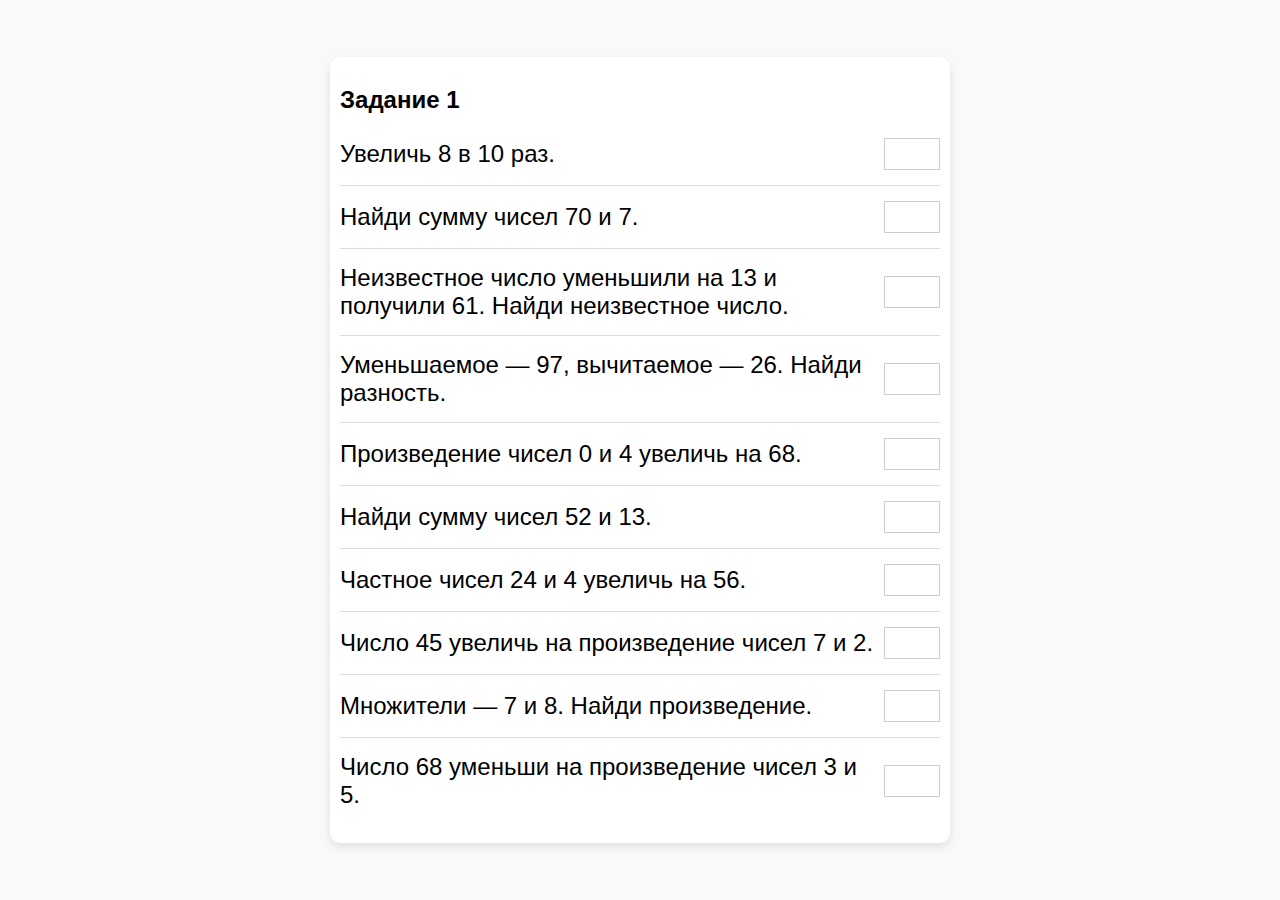
<file: DiktantMat/DiktantMat.html>
<!DOCTYPE html>
<html lang="ru">
<head>
    <meta charset="UTF-8">
    <meta name="viewport" content="width=device-width, initial-scale=1.0">
    <title>Задание 1</title>
    <style>
        body {
            font-family: Arial, sans-serif;
            display: flex;
            justify-content: center;
            align-items: center;
            flex-direction: column;
            height: 100vh;
            margin: 0;
            background-color: #f9f9f9;
        }
        .container {
            text-align: left;
            max-width: 600px;
            width: 100%;
            padding: 10px;
            background-color: #fff;
            border-radius: 10px;
            box-shadow: 0 4px 8px rgba(0, 0, 0, 0.1);
        }
        .input-box {
            width: 50px;
            text-align: center;
            font-size: 24px;
            border: 1px solid #ccc;
            margin-left: 10px;
        }
        .hidden {
            display: none;
        }
        #quiz {
            font-size: 24px;
            list-style-type: none;
            padding: 0;
        }
        #quiz li {
            margin-bottom: 10px;
            display: flex;
            align-items: center;
        }
        #quiz li span {
            flex: 1;
        }
        hr {
            border: 0;
            height: 1px;
            background: #ddd;
            margin: 15px 0;
        }
        button {
            font-size: 20px;
            padding: 5px 15px;
            margin-top: 10px;
            cursor: pointer;
            background-color: #4CAF50;
            color: white;
            border: none;
            border-radius: 5px;
        }
        button:hover {
            background-color: #45a049;
        }
        #result {
            font-size: 18px;
            margin-top: 10px;
        }
    </style>
</head>
<body>
    <div class="container">
        <h2>Задание 1</h2>
        <ol id="quiz">
            <li><span>Увеличь 8 в 10 раз.</span> <input class="input-box" type="text" maxlength="2" data-answer="80"></li>
            <hr>
            <li><span>Найди сумму чисел 70 и 7.</span> <input class="input-box" type="text" maxlength="2" data-answer="77"></li>
            <hr>
            <li><span>Неизвестное число уменьшили на 13 и получили 61. Найди неизвестное число.</span> <input class="input-box" type="text" maxlength="2" data-answer="74"></li>
            <hr>
            <li><span>Уменьшаемое — 97, вычитаемое — 26. Найди разность.</span> <input class="input-box" type="text" maxlength="2" data-answer="71"></li>
            <hr>
            <li><span>Произведение чисел 0 и 4 увеличь на 68.</span> <input class="input-box" type="text" maxlength="2" data-answer="68"></li>
            <hr>
            <li><span>Найди сумму чисел 52 и 13.</span> <input class="input-box" type="text" maxlength="2" data-answer="65"></li>
            <hr>
            <li><span>Частное чисел 24 и 4 увеличь на 56.</span> <input class="input-box" type="text" maxlength="2" data-answer="62"></li>
            <hr>
            <li><span>Число 45 увеличь на произведение чисел 7 и 2.</span> <input class="input-box" type="text" maxlength="2" data-answer="59"></li>
            <hr>
            <li><span>Множители — 7 и 8. Найди произведение.</span> <input class="input-box" type="text" maxlength="2" data-answer="56"></li>
            <hr>
            <li><span>Число 68 уменьши на произведение чисел 3 и 5.</span> <input class="input-box" type="text" maxlength="2" data-answer="53"></li>
        </ol>
        <button id="checkBtn" class="hidden" onclick="checkAnswers()">Проверить</button>
        <p id="result"></p>
    </div>

    <script>
        const inputs = document.querySelectorAll('.input-box');
        const checkBtn = document.getElementById('checkBtn');
        const result = document.getElementById('result');
        
        function checkAllFilled() {
            let allFilled = true;
            inputs.forEach(input => {
                if (input.value.trim() === '') {
                    allFilled = false;
                }
            });
            checkBtn.classList.toggle('hidden', !allFilled);
        }
        
        inputs.forEach(input => {
            input.addEventListener('input', checkAllFilled);
        });
        
        function checkAnswers() {
            let correct = 0;
            inputs.forEach(input => {
                if (input.value.trim() === input.dataset.answer) {
                    input.style.borderColor = 'green';
                    correct++;
                } else {
                    input.style.borderColor = 'red';
                }
            });
            result.textContent = `Правильных ответов: ${correct} из ${inputs.length}`;
        }
    </script>
</body>
</html>
</file>
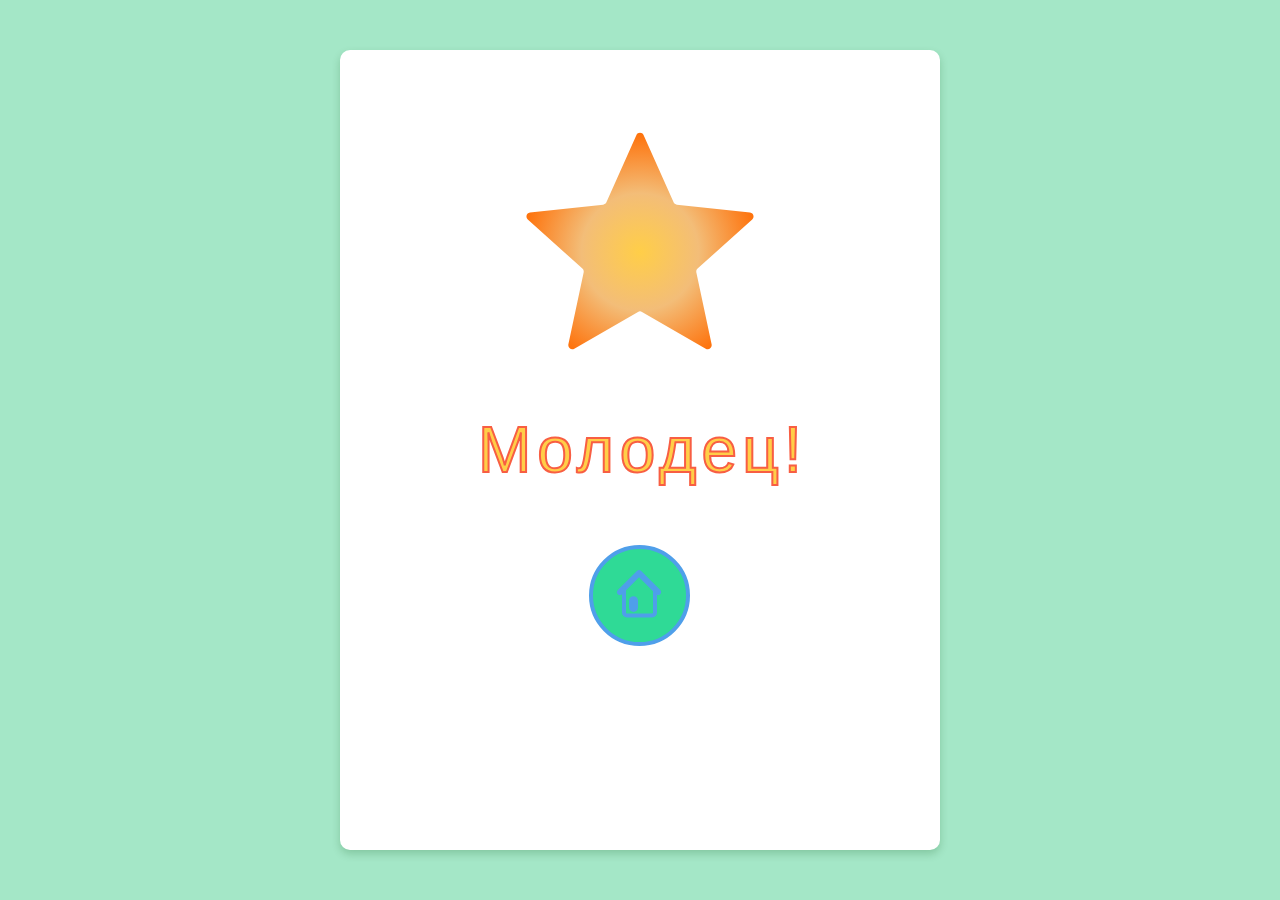
<file: DiktantMat/end.html>
<!DOCTYPE html>
<html lang="ru">
<head>
    <meta charset="UTF-8">
    <meta name="viewport" content="width=device-width, initial-scale=1.0">
    <title>Формирование вычислительных навыков</title>
    <link rel="stylesheet" href="styles.css">
</head>
<body>
    <div class="start-container">
        <svg width="600" height="800" viewBox="0 0 600 800" fill="none" xmlns="http://www.w3.org/2000/svg">
            <g id="forDiktantEnd">
            <!-- <rect width="600" height="800" fill="white"/> -->
            <path id="Star 2" d="M296.347 85.1962C297.756 82.0343 302.244 82.0343 303.653 85.1962L333.593 152.363C334.174 153.667 335.407 154.563 336.827 154.712L409.958 162.431C413.401 162.794 414.788 167.063 412.216 169.38L357.588 218.61C356.528 219.566 356.057 221.015 356.353 222.412L371.611 294.349C372.33 297.735 368.699 300.373 365.7 298.644L301.998 261.903C300.762 261.189 299.238 261.189 298.002 261.903L234.3 298.644C231.301 300.373 227.67 297.735 228.389 294.349L243.647 222.412C243.943 221.015 243.472 219.566 242.412 218.61L187.784 169.38C185.212 167.063 186.599 162.794 190.042 162.431L263.173 154.712C264.593 154.563 265.826 153.667 266.407 152.363L296.347 85.1962Z" fill="url(#paint0_radial_6_61)"/>
            <g id="next">
            <path id="Ellipse 1" d="M348 545.5C348 572.286 326.286 594 299.5 594C272.714 594 251 572.286 251 545.5C251 518.714 272.714 497 299.5 497C326.286 497 348 518.714 348 545.5Z" fill="#2FDA96" stroke="#4F9FEA" stroke-width="4"/>
            <path id="Arrow 2" d="M301.176 520.879C300.005 519.707 298.105 519.707 296.934 520.879L277.842 539.971C276.67 541.142 276.67 543.042 277.842 544.213C279.013 545.385 280.913 545.385 282.084 544.213L299.055 527.243L316.025 544.213C317.197 545.385 319.097 545.385 320.268 544.213C321.44 543.042 321.44 541.142 320.268 539.971L301.176 520.879ZM302.055 524.11V523H296.055V524.11H302.055Z" fill="#4F9FEA"/>
            <path id="Line 33" d="M293.505 550.747L293.505 557.407" stroke="#4F9FEA" stroke-width="9" stroke-linecap="round"/>
            <path id="Vector 1" d="M315 538.472V562.472C315 564.129 313.657 565.472 312 565.472H287C285.343 565.472 284 564.129 284 562.472V538.472" stroke="#4F9FEA" stroke-width="4" stroke-linecap="round"/>
            </g>
            <text id="&#208;&#156;&#208;&#190;&#208;&#187;&#208;&#190;&#208;&#180;&#208;&#181;&#209;&#134;!" fill="#FFCE48" stroke="#F85E43" stroke-width="2" xml:space="preserve" style="white-space: pre" font-family="Arial" font-size="64" letter-spacing="0.08em"><tspan x="138.049" y="422.188">&#x41c;&#x43e;&#x43b;&#x43e;&#x434;&#x435;&#x446;!</tspan></text>
            </g>
            <defs>
            <radialGradient id="paint0_radial_6_61" cx="0" cy="0" r="1" gradientUnits="userSpaceOnUse" gradientTransform="translate(300 202) rotate(90) scale(125)">
            <stop stop-color="#FFCE48"/>
            <stop offset="0.47" stop-color="#F3BD78"/>
            <stop offset="1" stop-color="#FF6A00"/>
            </radialGradient>
            </defs>
            </svg>
            
        <a href="start.html" id="nextBtn" class="next-btn-overlay"></a>
    </div>
</body>
</html>
</file>
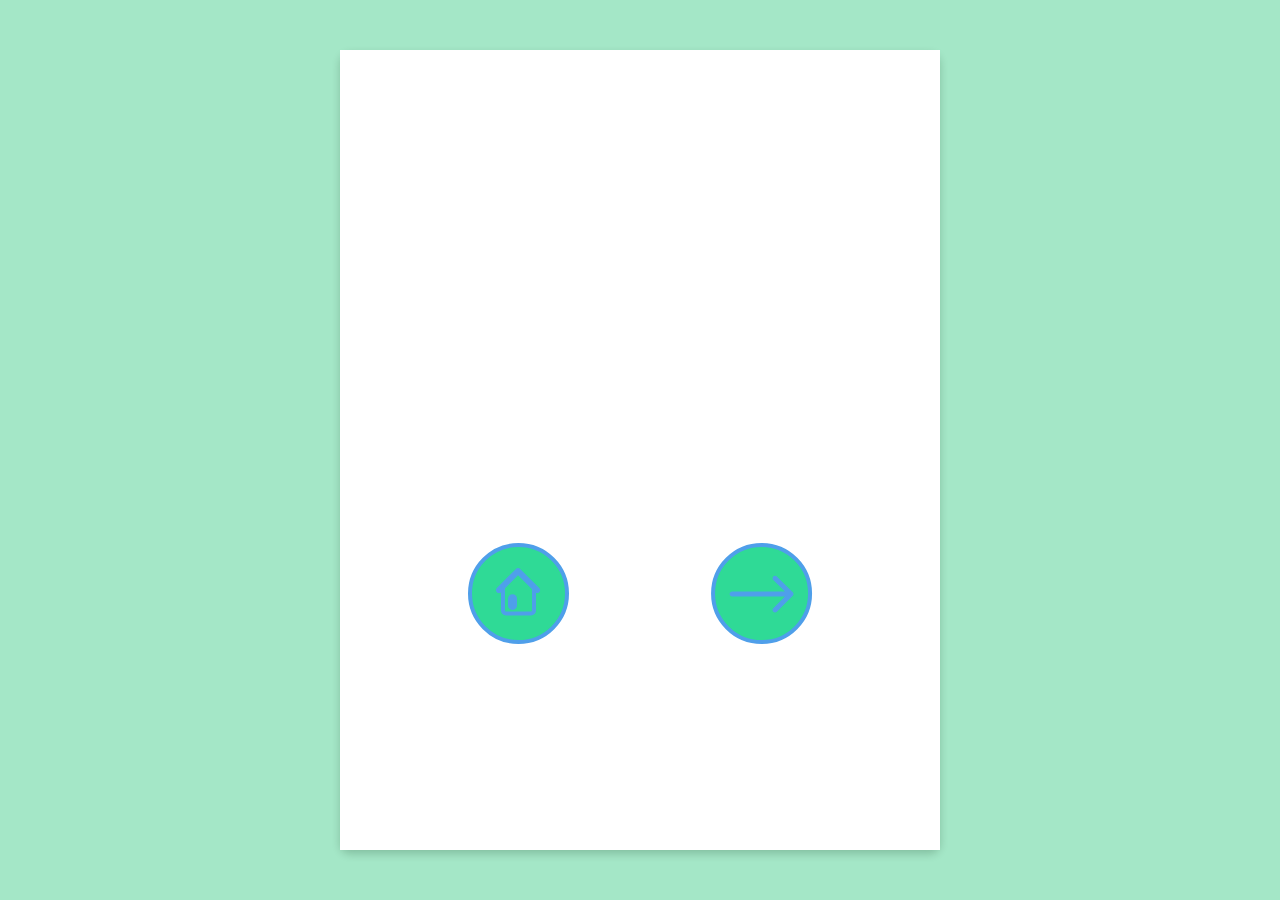
<file: DiktantMat/result.html>
<!DOCTYPE html>
<html lang="ru">
<head>
    <meta charset="UTF-8">
    <meta name="viewport" content="width=device-width, initial-scale=1.0">
    <title>Результат</title>
    <link rel="stylesheet" href="result.css">
</head>
<body>
    <div id="resultSvg">
        <svg width="600" height="800" viewBox="0 0 600 800" fill="none" xmlns="http://www.w3.org/2000/svg">
            <g id="forDiktantScore">
                <rect width="600" height="800" fill="white"/>
                <path id="Star_3" d="M434.898 198.484C436.386 196.913 439.031 197.844 439.206 200.001L441.089 223.25C441.248 225.207 442.437 226.931 444.21 227.773L465.278 237.785C467.232 238.714 467.163 241.518 465.166 242.351L443.637 251.326C441.825 252.082 440.553 253.746 440.3 255.692L437.288 278.822C437.008 280.968 434.32 281.769 432.911 280.127L417.722 262.425C416.444 260.935 414.468 260.24 412.538 260.6L389.61 264.883C387.483 265.281 385.89 262.972 387.016 261.125L399.158 241.209C400.18 239.533 400.231 237.439 399.292 235.715L388.133 215.232C387.098 213.332 388.802 211.103 390.907 211.604L413.6 216.997C415.51 217.451 417.517 216.852 418.866 215.426L434.898 198.484Z" fill="#FFCE48" stroke="#F85E43" stroke-width="3"/>
                <path id="Star_2" d="M297.217 158.807C298.097 156.831 300.903 156.831 301.783 158.807L313.352 184.76C314.151 186.553 315.846 187.784 317.798 187.99L346.055 190.972C348.207 191.199 349.074 193.867 347.467 195.316L326.359 214.338C324.901 215.652 324.253 217.644 324.661 219.565L330.556 247.36C331.005 249.477 328.736 251.126 326.862 250.045L302.248 235.848C300.547 234.867 298.453 234.867 296.752 235.848L272.138 250.045C270.264 251.126 267.995 249.477 268.444 247.36L274.339 219.565C274.747 217.644 274.099 215.652 272.641 214.338L251.533 195.316C249.926 193.867 250.793 191.199 252.945 190.972L281.202 187.99C283.154 187.784 284.849 186.553 285.648 184.76L297.217 158.807Z" fill="#FFCE48" stroke="#F85E43" stroke-width="3"/>
                <path id="Star_1" d="M164.184 198.484C162.697 196.913 160.051 197.844 159.877 200.001L157.994 223.25C157.835 225.207 156.646 226.931 154.872 227.773L133.805 237.785C131.851 238.714 131.919 241.518 133.916 242.351L155.446 251.326C157.258 252.082 158.53 253.746 158.783 255.692L161.795 278.822C162.075 280.968 164.763 281.769 166.172 280.127L181.36 262.425C182.639 260.935 184.615 260.24 186.544 260.6L209.473 264.883C211.6 265.281 213.193 262.972 212.067 261.125L199.925 241.209C198.903 239.533 198.852 237.439 199.791 235.715L210.95 215.232C211.985 213.332 210.281 211.103 208.176 211.604L185.483 216.997C183.573 217.451 181.566 216.852 180.216 215.426L164.184 198.484Z" fill="#FFCE48" stroke="#F85E43" stroke-width="3"/>
                <g id="home">
                    <path id="Ellipse_1" d="M227 543.5C227 570.286 205.286 592 178.5 592C151.714 592 130 570.286 130 543.5C130 516.714 151.714 495 178.5 495C205.286 495 227 516.714 227 543.5Z" fill="#2FDA96" stroke="#4F9FEA" stroke-width="4"/>
                    <path id="Arrow_2" d="M180.176 518.879C179.005 517.707 177.105 517.707 175.934 518.879L156.842 537.971C155.67 539.142 155.67 541.042 156.842 542.213C158.013 543.385 159.913 543.385 161.084 542.213L178.055 525.243L195.025 542.213C196.197 543.385 198.097 543.385 199.268 542.213C200.44 541.042 200.44 539.142 199.268 537.971L180.176 518.879ZM181.055 522.11V521H175.055V522.11H181.055Z" fill="#4F9FEA"/>
                    <path id="Line_33" d="M172.505 548.747L172.505 555.407" stroke="#4F9FEA" stroke-width="9" stroke-linecap="round"/>
                    <path id="Vector_1" d="M194 536.472V560.472C194 562.129 192.657 563.472 191 563.472H166C164.343 563.472 163 562.129 163 560.472V536.472" stroke="#4F9FEA" stroke-width="4" stroke-linecap="round"/>
                </g>
                <g id="next">
                    <circle id="Ellipse_2" cx="421.566" cy="543.5" r="48.5" fill="#2FDA96" stroke="#4F9FEA" stroke-width="4"/>
                    <path id="Arrow_1" d="M392.154 541.555C390.773 541.555 389.654 542.674 389.654 544.055C389.654 545.436 390.773 546.555 392.154 546.555L392.154 541.555ZM452.746 545.823C453.722 544.846 453.722 543.263 452.746 542.287L436.836 526.377C435.86 525.401 434.277 525.401 433.3 526.377C432.324 527.354 432.324 528.936 433.3 529.913L447.442 544.055L433.3 558.197C432.324 559.173 432.324 560.756 433.3 561.733C434.277 562.709 435.86 562.709 436.836 561.733L452.746 545.823ZM392.154 546.555L450.978 546.555L450.978 541.555L392.154 541.555L392.154 546.555Z" fill="#4F9FEA"/>
                </g>
            </g>
        </svg>
    </div>
    <script src="result.js"></script>
</body>
</html>
</file>
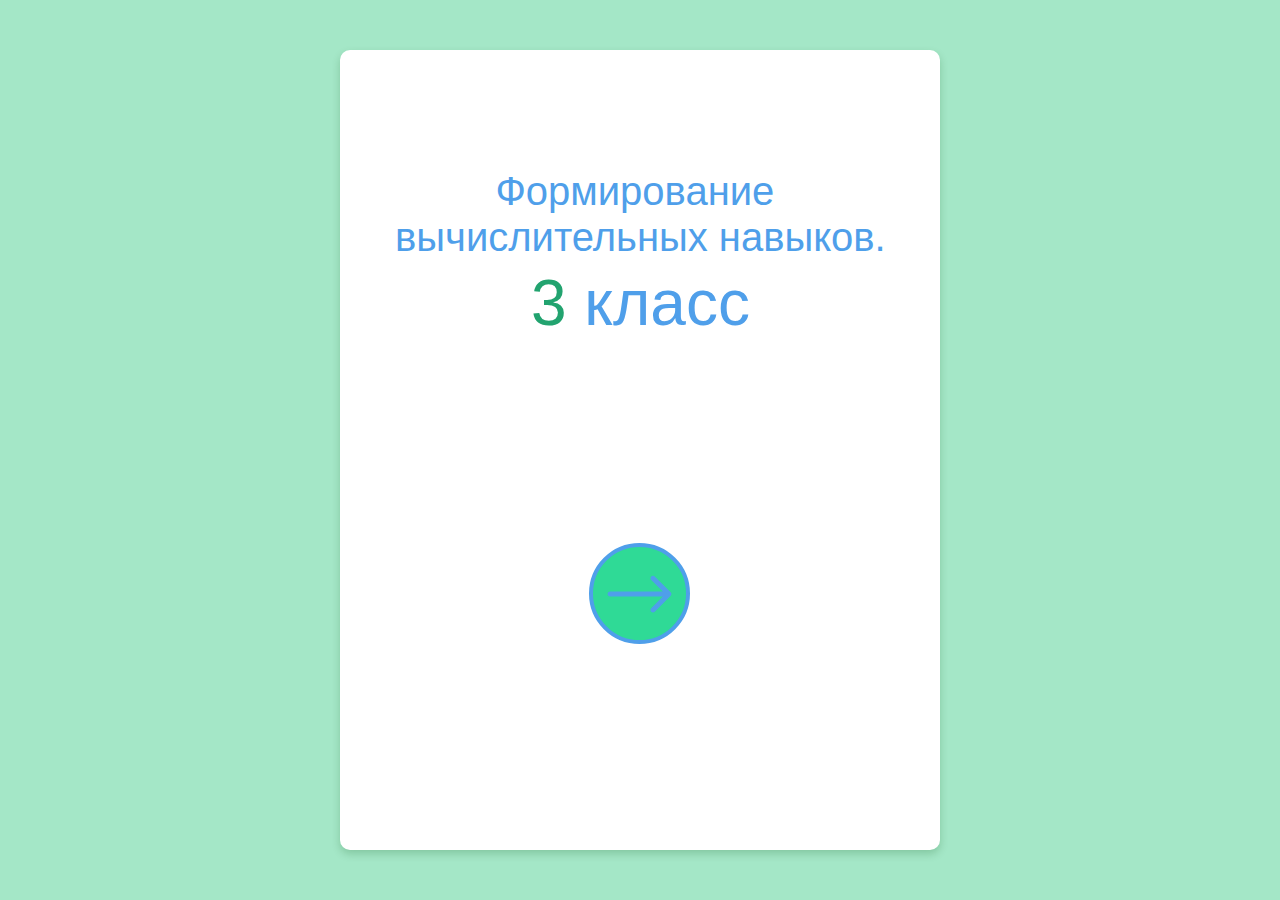
<file: DiktantMat/start.html>
<!DOCTYPE html>
<html lang="ru">
<head>
    <meta charset="UTF-8">
    <meta name="viewport" content="width=device-width, initial-scale=1.0">
    <title>Формирование вычислительных навыков</title>
    <link rel="stylesheet" href="styles.css">
</head>
<body>
    <div class="start-container">
        <svg width="600" height="800" viewBox="0 0 600 800" fill="none" xmlns="http://www.w3.org/2000/svg">
            <g id="forDiktantHome">
                <!-- <rect width="600" height="800" fill="white"/> -->
                <g id="next">
                    <circle id="Ellipse 2" cx="299.5" cy="543.5" r="48.5" fill="#2FDA96" stroke="#4F9FEA" stroke-width="4"/>
                    <path id="Arrow 1" d="M270.088 541.555C268.707 541.555 267.588 542.674 267.588 544.055C267.588 545.436 268.707 546.555 270.088 546.555L270.088 541.555ZM330.68 545.823C331.656 544.846 331.656 543.263 330.68 542.287L314.77 526.377C313.794 525.401 312.211 525.401 311.234 526.377C310.258 527.354 310.258 528.936 311.234 529.913L325.377 544.055L311.234 558.197C310.258 559.173 310.258 560.756 311.234 561.733C312.211 562.709 313.794 562.709 314.77 561.733L330.68 545.823ZM270.088 546.555L328.912 546.555L328.912 541.555L270.088 541.555L270.088 546.555Z" fill="#4F9FEA"/>
                </g>
                <g id="Формирование вычислительных навыков. 3 класс">
                    <text fill="#4F9FEA" xml:space="preserve" style="white-space: pre" font-family="Arial" font-size="40" letter-spacing="0em">
                        <tspan x="155.383" y="154.867">Формирование </tspan>
                        <tspan x="55.0508" y="200.867">вычислительных навыков.</tspan>
                    </text>
                    <text fill="#4F9FEA" xml:space="preserve" style="white-space: pre" font-family="Arial" font-size="64" letter-spacing="0em">
                        <tspan x="226.531" y="274.867"> класс</tspan>
                    </text>
                    <text fill="#22A36F" xml:space="preserve" style="white-space: pre" font-family="Arial" font-size="64" letter-spacing="0em">
                        <tspan x="190.906" y="274.867">3</tspan>
                    </text>
                </g>
            </g>
        </svg>
        <a href="task1.html" id="nextBtn" class="next-btn-overlay"></a>
    </div>
</body>
</html>
</file>
<file: DiktantMat/styles.css>
body {
    font-family: Arial, sans-serif;
    display: flex;
    justify-content: center;
    align-items: center;
    flex-direction: column;
    height: 100vh;
    margin: 0;
    background-color: #a4e7c7;
}

.start-container {
    position: relative;
    width: 600px;
    height: 800px;
    background-color: #fff;
    border-radius: 10px;
    box-shadow: 0 4px 8px rgba(1, 76, 12, 0.2);
}

.next-btn-overlay {
    position: absolute;
    top: 495px; /* Расположение над кругом SVG */
    left: 251px; /* Центрирование по горизонтали */
    width: 97px; /* Диаметр круга */
    height: 97px; /* Диаметр круга */
    background: transparent;
    cursor: pointer;
}

.next-btn-overlay:active {
    transform: scale(0.95); /* Эффект нажатия */
    transition: transform 0.1s ease;
}

/* Стили для index.html */
.container {
    text-align: left;
    max-width: 600px;
    width: 100%;
    padding: 10px;
    background-color: #fff;
    border-radius: 10px;
    box-shadow: 0 4px 8px rgba(0, 33, 9, 0.2);
}

.input-box {
    width: 50px;
    text-align: center;
    font-size: 24px;
    border: 1px solid #ccc;
    margin-left: 10px;
}

.hidden {
    display: none;
}

#quiz {
    font-size: 24px;
    list-style-type: none;
    padding: 0;
}

#quiz li {
    margin-bottom: 10px;
    display: flex;
    align-items: center;
}

#quiz li span {
    flex: 1;
}

hr {
    border: 0;
    height: 1px;
    background: #ddd;
    margin: 15px 0;
}

.button-container {
    display: flex;
    gap: 10px;
}

button {
    font-size: 20px;
    padding: 5px 15px;
    margin-top: 10px;
    cursor: pointer;
    background-color: #4CAF50;
    color: white;
    border: none;
    border-radius: 5px;
}

button:hover {
    background-color: #45a049;
}

.next-btn {
    font-size: 20px;
    padding: 5px 15px;
    margin-top: 10px;
    text-decoration: none;
    background-color: #007BFF;
    color: white;
    border-radius: 5px;
    text-align: center;
}

.next-btn:hover {
    background-color: #0056b3;
}

#result {
    font-size: 18px;
    margin-top: 10px;
}

#resultSvg {
    position: absolute;
    top: 0;
    left: 0;
}

.star1, .star2, .star3 {
    opacity: 0;
    transform: scale(0);
    transform-origin: center;
}

@keyframes starAppear {
    0% {
        opacity: 0;
        transform: scale(0);
    }
    50% {
        opacity: 1;
        transform: scale(1.2);
    }
    100% {
        opacity: 1;
        transform: scale(1);
    }
}
</file>
<file: game-world/styles.css>
:root {
  color-scheme: dark;
  --bg: #11161f;
  --panel: #1a2533;
  --accent: #5bc0be;
  --text: #e5eef8;
}

* {
  box-sizing: border-box;
}

body {
  margin: 0;
  font-family: Inter, Segoe UI, system-ui, sans-serif;
  background: radial-gradient(circle at top, #1f2a3b 0%, #0b0f15 68%);
  color: var(--text);
}

.app-shell {
  min-height: 100dvh;
  display: grid;
  place-items: center;
  gap: 0.75rem;
  padding: 1rem;
}

.hud-strip,
.controls {
  width: min(1280px, 100%);
  background: color-mix(in srgb, var(--panel), #fff 4%);
  border: 1px solid color-mix(in srgb, var(--panel), #fff 14%);
  border-radius: 12px;
  padding: 0.75rem 1rem;
}

.hud-strip h1 {
  margin: 0;
  color: var(--accent);
  font-size: 1.2rem;
}

.hud-strip p,
.controls p {
  margin: 0.35rem 0 0;
}

#game-canvas {
  width: min(1280px, 100%);
  border-radius: 12px;
  border: 2px solid color-mix(in srgb, var(--accent), #fff 20%);
  image-rendering: pixelated;
  box-shadow: 0 20px 40px rgba(0, 0, 0, 0.35);
}
</file>
<file: gwd_preview_Sostav_slova/gwdpage_style.css>
gwd-page{display:block}.gwd-inactive{visibility:hidden}
</file>
<file: gwd_preview_Sostav_slova/gwdpagedeck_style.css>
.gwd-pagedeck{position:relative;display:block}.gwd-pagedeck>.gwd-page.transparent{opacity:0}.gwd-pagedeck>.gwd-page{position:absolute;top:0;left:0;transition-property:transform,opacity}.gwd-pagedeck>.gwd-page.linear{transition-timing-function:linear}.gwd-pagedeck>.gwd-page.ease-in{transition-timing-function:ease-in}.gwd-pagedeck>.gwd-page.ease-out{transition-timing-function:ease-out}.gwd-pagedeck>.gwd-page.ease{transition-timing-function:ease}.gwd-pagedeck>.gwd-page.ease-in-out{transition-timing-function:ease-in-out}.ease *,.ease-in *,.ease-in-out *,.ease-out *,.linear *{transform:translateZ(0)}
</file>
<file: RussianLanguage/static/css/custom.css>
/* Стили для упражнений */
.verb-ending {
    margin: 0 2px;
    display: inline-block !important;
    width: auto !important;
    min-width: 80px !important;
    vertical-align: baseline !important;
    color: #212529 !important; /* Черный текст для выпадающих списков */
    background-color: #f8f9fa !important; /* Светлый фон для выпадающих списков */
}

.feedback-animation {
    animation: fadeIn 0.5s;
}

@keyframes fadeIn {
    from { opacity: 0; }
    to   { opacity: 1; }
}

/* Стили для заголовков и навигации */
#collection-title {
    font-weight: bold;
}

#exercise-counter {
    font-weight: 500;
}

/* Стили для адаптивности на мобильных устройствах */
@media (max-width: 768px) {
    .verb-ending {
        min-width: 70px !important;
        margin: 2px 0;
    }
    
    .d-flex.justify-content-between {
        flex-direction: column;
        gap: 10px;
    }
    
    .d-flex.justify-content-between button {
        width: 100%;
    }
}

/* Улучшение стилей для успешных/неуспешных ответов */
.verb-ending.is-valid {
    border-color: var(--bs-success) !important;
    box-shadow: 0 0 0 0.25rem rgba(var(--bs-success-rgb), 0.25) !important;
}

.verb-ending.is-invalid {
    border-color: var(--bs-danger) !important;
    box-shadow: 0 0 0 0.25rem rgba(var(--bs-danger-rgb), 0.25) !important;
}

/* Стили для карточки с упражнением */
.card.bg-light .card-body {
    color: #f8f9fa;
}
</file>
<file: gwdpage_style.css>
gwd-page{display:block}.gwd-inactive{visibility:hidden}
</file>
<file: gwdpagedeck_style.css>
.gwd-pagedeck{position:relative;display:block}.gwd-pagedeck>.gwd-page.transparent{opacity:0}.gwd-pagedeck>.gwd-page{position:absolute;top:0;left:0;transition-property:transform,opacity}.gwd-pagedeck>.gwd-page.linear{transition-timing-function:linear}.gwd-pagedeck>.gwd-page.ease-in{transition-timing-function:ease-in}.gwd-pagedeck>.gwd-page.ease-out{transition-timing-function:ease-out}.gwd-pagedeck>.gwd-page.ease{transition-timing-function:ease}.gwd-pagedeck>.gwd-page.ease-in-out{transition-timing-function:ease-in-out}.ease *,.ease-in *,.ease-in-out *,.ease-out *,.linear *{transform:translateZ(0)}
</file>
<file: DiktantMat/result.css>
body {
    font-family: Arial, sans-serif;
    display: flex;
    justify-content: center;
    align-items: center;
    height: 100vh;
    margin: 0;
    background-color: #a4e7c7;
}

#resultSvg {
    width: 600px;
    height: 800px;
    background-color: #fff;
    border-radius: 10px;
    box-shadow: 0 4px 8px rgba(0, 33, 9, 0.2);
    position: relative;
}

#Star_1, #Star_2, #Star_3 {
    opacity: 0;
    transform: scale(0);
    transform-origin: center;
}

@keyframes starAppear {
    0% {
        opacity: 0;
        transform: scale(0);
    }
    50% {
        opacity: 1;
        transform: scale(1.2);
    }
    100% {
        opacity: 1;
        transform: scale(1);
    }
}

#home, #next {
    cursor: pointer;
    pointer-events: all;
    transition: transform 0.3s ease;
}

#home:hover #Ellipse_1,
#next:hover #Ellipse_2 {
    fill: #26C17D;
}

#home:active, #next:active {
    transform: scale(0.95);
}

#next.hidden {
    display: none;
}

#home {
    position: relative;
    z-index: 10;
}

/* Центрирование Home, когда Next скрыт */
#forDiktantScore:has(#next.hidden) #home {
    transform: translateX(150px); /* Сдвиг вправо на 150px для центрирования */
}
</file>
